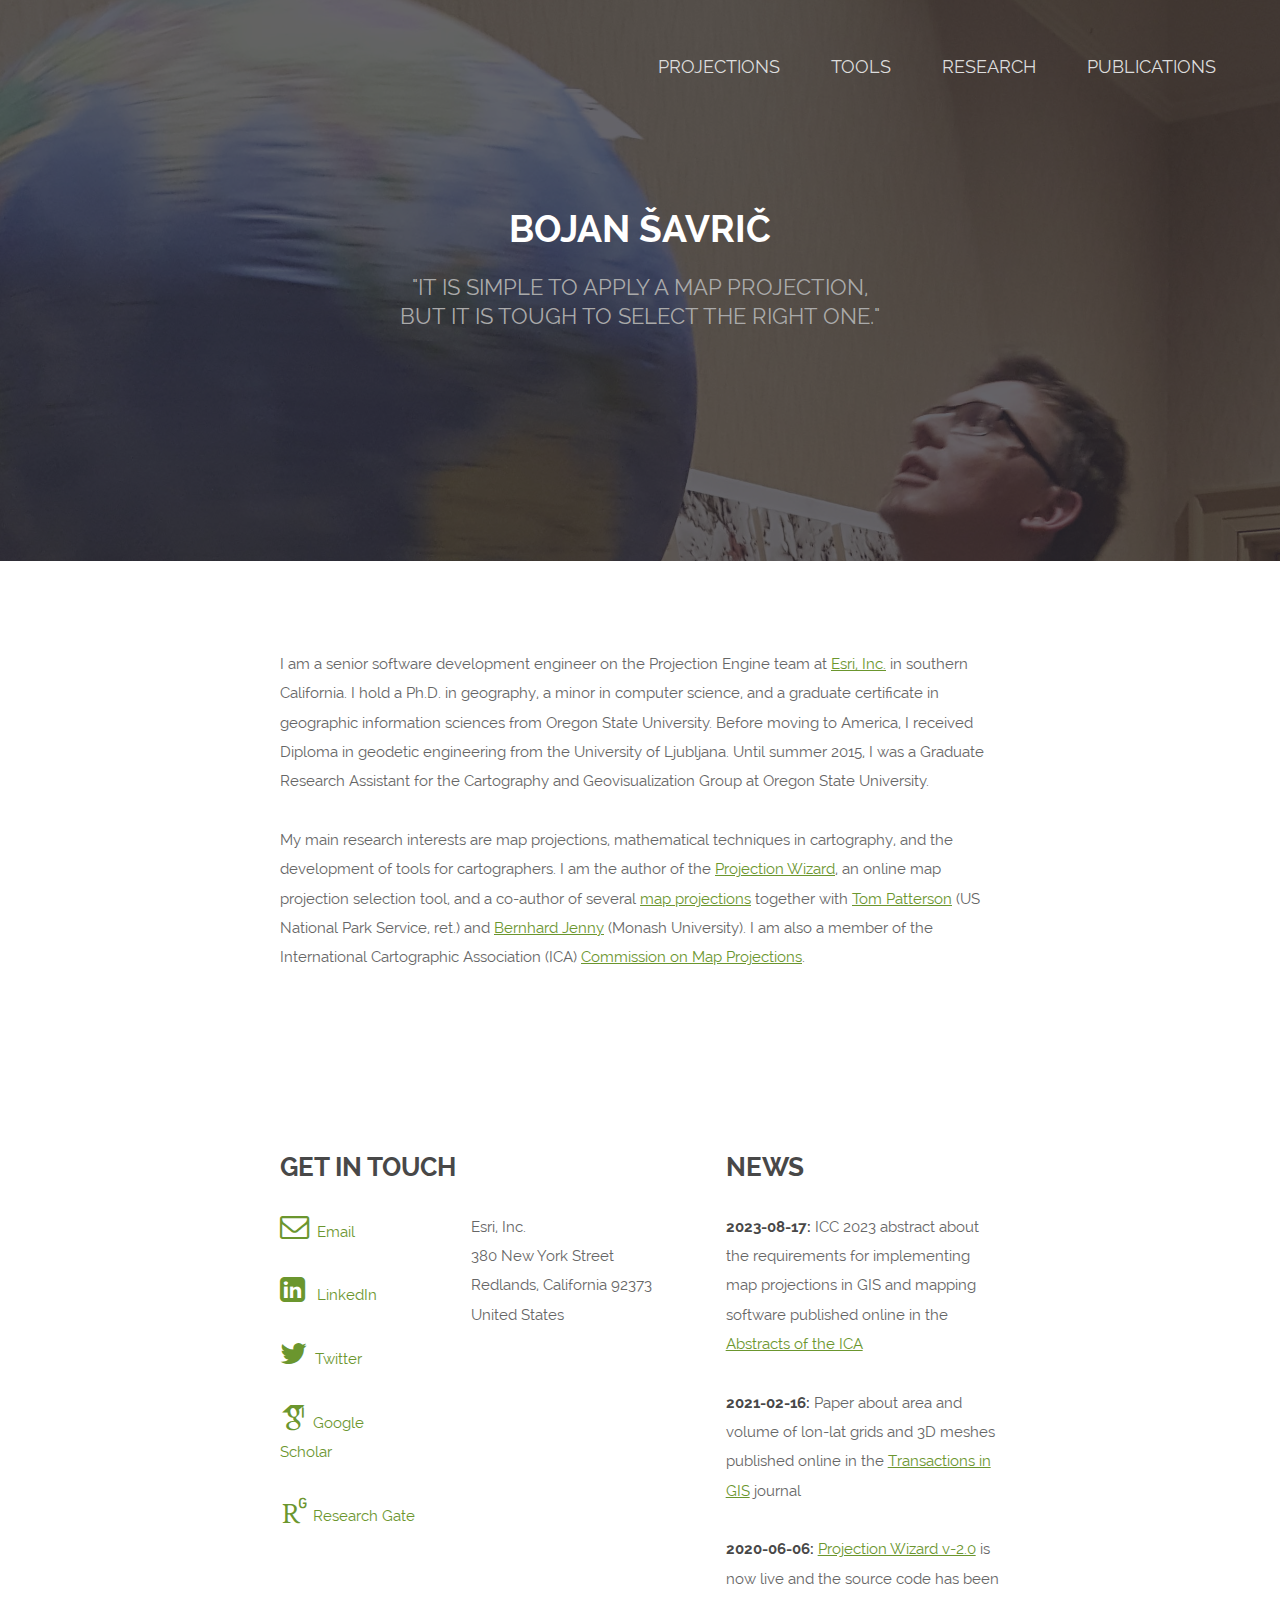
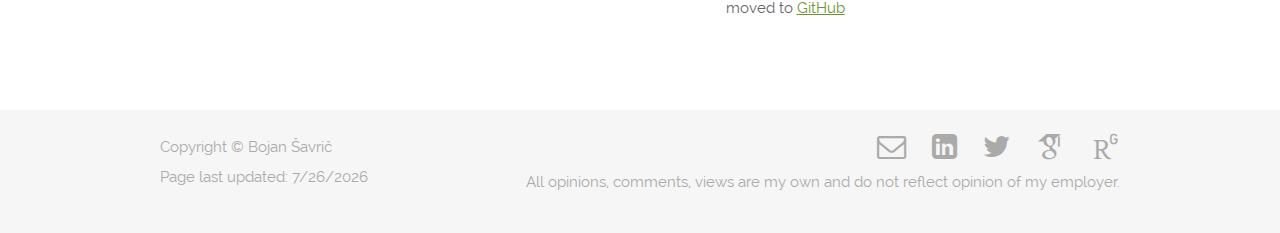
<file: index.html>
<!DOCTYPE HTML>
<!--
	Spatial by TEMPLATED
	templated.co @templatedco
	Released for free under the Creative Commons Attribution 3.0 license (templated.co/license)
-->
<html>
	<head>
		<title>Bojan Šavrič</title>
		<meta http-equiv="content-type" content="text/html; charset=utf-8" />
		<meta name="description" content="Bojan Šavrič is a software development engineer for the Projection Engine team at ESRI in southern California. He hold a Ph.D. in geography from Oregon State University and Diploma in geodetic engineering from the University of Ljubljana. Until summer 2015, he was a Graduate Research Assistant for the Cartography and Geovisualization Group at Oregon State University. Bojan's main research interests are map projections, mathematical techniques in cartography, and the development of tools for cartographers. He is the author of the Projection Wizard, an online map projection selection tool, and a co-author of several map projections together with Tom Patterson (US National Park Service) and Bernhard Jenny (RMIT University)." />
		<meta name="keywords" content="Bojan, Savric, Šavrič, map projection, projection wizard, Natural Earth, Adaptive Composite, Patterson" />
		<!--[if lte IE 8]><script src="js/html5shiv.js"></script><![endif]-->
		<script src="js/jquery.min.js"></script>
		<script src="js/jquery.dropotron.min.js"></script>
		<script src="js/skel.min.js"></script>
		<script src="js/skel-layers.min.js"></script>
		<script src="js/init.js"></script>
		<noscript>
			<link rel="stylesheet" href="css/skel.css" />
			<link rel="stylesheet" href="css/style.css" />
			<link rel="stylesheet" href="css/style-xlarge.css" />
		</noscript>
		<!--ICON-->
		<link href="images/favicon-32x32.png" rel="shortcut icon" type="image/x-icon" />
	</head>
	<body class="landing" onload="updateDate()">

		<!-- Header -->
			<header id="header" class="alt">
				<nav id="nav">
					<ul>
						<li>
							<a href="projections.html">Projections</a>
							<ul>
								<li><a href="projections.html#">Natural Earth</a></li>
								<li><a href="projections.html#NE2p">Natural Earth II</a></li>
								<li><a href="projections.html#Patterson">Patterson</a></li>
								<li><a href="projections.html#EEp">Equal Earth</a></li>
								<li><a href="projections.html#AdaptiveComposite">Adaptive Composite</a></li>
								<li><a href="projections.html#AspectAdaptive">Aspect-Adaptive</a></li>
								<li><a href="projections.html#Hufnagel">Hufnagel</a></li>
							</ul>
						</li>	
						<li>
							<a href="tools.html">Tools</a>
							<ul>
								<li><a href="tools.html#">Projection Wizard</a></li>
								<li><a href="tools.html#Scripts">Other Scripts</a></li>
								<li><a href="tools.html#Libraries">Code libraries</a></li>
							</ul>
						</li>		
						<li>
							<a href="doctoral.html">Research</a>
							<ul>
								<li><a href="doctoral.html">Doctoral</a></li>
								<li><a href="diploma.html">Diploma</a></li>
							</ul>
						</li>
						<li>
							<a href="publications.html">Publications</a>
							<ul>
								<li><a href="publications.html#">Journals</a></li>
								<li><a href="publications.html#BookChs">Book Chs</a></li>
								<li><a href="publications.html#Theses">Theses</a></li>
								<li><a href="publications.html#Conferences">Conferences</a></li>
							</ul>
						</li>
					</ul>
				</nav>
			</header>

		<!-- Banner -->
		<section id="banner">
			<h2>Bojan Šavrič</h2>
			<p>"It is simple to apply a map projection,</br>but it is tough to select the right one."</p>
			<!--<p>"It is good to live on the ellipsoid,</br>because on the sphere would be too easy."</p>-->
			</br>
		</section>

		<!-- One -->
		<section id="one" class="wrapper style1">
			<div class="container 75%">
				<div class="row 200%">
					<p>I am a senior software development engineer on the Projection Engine team at <a href="http://www.esri.com/">Esri, Inc.</a> in southern California. I hold a Ph.D. in geography, a minor in computer science, and a graduate certificate in geographic information sciences from Oregon State University. Before moving to America, I received Diploma in geodetic engineering from the University of Ljubljana. Until summer 2015, I was a Graduate Research Assistant for the Cartography and Geovisualization Group at Oregon State University.</p> 
					<p>My main research interests are map projections, mathematical techniques in cartography, and the development of tools for cartographers. I am the author of the <a href="http://projectionwizard.org/">Projection Wizard</a>, an online map projection selection tool, and a co-author of several <a href="projections.html">map projections</a> together with <a href="http://www.shadedrelief.com/">Tom Patterson</a> (US National Park Service, ret.) and <a href="http://berniejenny.info/">Bernhard Jenny</a> (Monash University). I am also a member of the International Cartographic Association (ICA) <a href="http://ica-proj.kartografija.hr/home.en.html">Commission on Map Projections</a>.</p>
				</div>
			</div>
		</section>

		<!-- Two -->
		<section id="one" class="wrapper style1">
			<div class="container 75%">
				<div class="row 200%">
					<div class="7u 12u$(medium)">
						<h2>Get in touch</h2>
					</div>
					<div class="5u$ 12u$(medium)">
						<h2>News</h2>
					</div>
					<div class="3u 12u$(medium)">
						<ul class="icons">
							<li><a href="mailto:BSavric@esri.com" class="icon fa-envelope-o">&nbsp;&nbsp;Email</a></li></br></br>
							<li><a href="https://www.linkedin.com/in/bojan-savric/" class="icon fa-linkedin-square">&nbsp;&nbsp;&nbsp;LinkedIn</a></li></br></br>
							<li><a href="https://twitter.com/BojanSavric" class="icon fa-twitter">&nbsp;&nbsp;Twitter</a></li></br></br>
							<li><a href="https://scholar.google.si/citations?user=8Ldc7wIAAAAJ" class="icon"><i class="ai ai-google-scholar ai-2x"></i>&nbsp;Google Scholar</a></li></br></br>
							<li><a href="http://www.researchgate.net/profile/Bojan_Savric2" class="icon"><i class="ai ai-researchgate ai-2x"></i>&nbsp;Research Gate</a></li>
						</ul>
					</div>
					<div class="4u 12u$(medium)">
						<p>Esri, Inc.</br>380 New York Street</br>Redlands, California 92373</br>United States</p>
					</div>
					<div class="5u$ 12u$(medium)">
					    <p><b>2023-08-17:</b> ICC 2023 abstract about the requirements for implementing map projections in GIS and mapping software published online in the <a href="https://doi.org/10.5194/ica-abs-6-221-2023">Abstracts of the ICA</a></p>
					    <p><b>2021-02-16:</b> Paper about area and volume of lon-lat grids and 3D meshes published online in the <a href="https://doi.org/10.1111/tgis.12636">Transactions in GIS</a> journal</p>
					    <p><b>2020-06-06:</b> <a href="https://projectionwizard.org/">Projection Wizard v-2.0</a> is now live and the source code has been moved to <a href="https://github.com/ProjectionWizard/projectionwizard.github.io">GitHub</a></p>
					    <!-- News history 
						<p><b>2019-06-12:</b> The <a href="projections.html#EEp">Equal Earth</a> projection featured in <a href="http://www.ams.org/publicoutreach/mathmoments/mm143-equal-earth-podcast">Mathematical Moments</a> by <a href="https://www.ams.org/home/page">AMS</a>
					    <p><b>2019-02-22:</b> The <a href="projections.html#EEp">Equal Earth</a> projection featured in <a href="https://www.esri.com/about/newsroom/arcuser/equal-earth/">ArcUser Winter 2019 issue</a></p>
						<p><b>2019-01-25:</b> The <a href="projections.html#EEp">Equal Earth</a> projection available in <a href="http://pro.arcgis.com/en/pro-app/get-started/whats-new-in-arcgis-pro.htm#ESRI_SECTION1_45F9A3B9CB89486DBD54C4A68611D8C1">ArcGIS Pro 2.3</a> and ArcGIS 10.7 prerelease</p>
						<p><b>2019-01-02:</b> <a href="https://doi.org/10.1080/13658816.2018.1504949">The Equal Earth projection paper published in the International Journal of GIS</a></p>
						<p><b>2018-12-31:</b> Discussion paper about EPSG codes relevant for Slovenia published in <a href="http://geodetski-vestnik.com/62/4/gv62-4_berk.pdf">Geodetski Vestnik</a></p>
					    <p><b>2018-12-08:</b> <a href="https://www.youtube.com/watch?v=m5Te3JZfPDM">NACIS talk about the Equal Earth projection available on YouTube.</a></p>
					    <p><b>2018-12-01:</b> <a href="https://bt.e-ditionsbyfry.com/publication/?i=543378&ver=html5&p=47">The Equal Earth projection featured in December's xyHt issue.</a></p>
					    <p><b>2018-10-18:</b> <a href="http://www.equal-earth.com/">Political wall maps in the Equal Earth projection created by Tom Patterson</a></p>
					    <p><b>2018-10-03:</b> <a href="http://geodetski-vestnik.com/62/3/gv62-3_savric.pdf">The Equal Earth projection discussion paper published in Geodetski Vestnik</a></p>
					    <p><b>2018-09-11:</b> <a href="https://www.tandfonline.com/action/showMostReadArticles?journalCode=tgis20">The Equal Earth projection paper one of the most read articles of IJGIS</a></p>
					    <p><b>2018-08-08:</b> <a href="projections.html#EEp">Announcing a new equal-area projection for world maps: The Equal Earth</a></p>
					    <p><b>2018-08-07:</b> <a href="https://doi.org/10.1080/13658816.2018.1504949">The Equal Earth projection paper published online in the International Journal of GIS</a></p>
					    <p><b>2018-06-18:</b> <a href="http://dx.doi.org/10.1080/15230406.2017.1379036">Transverse Wagner transformation paper published in the CaGIS journal</a></p>
					    <p><b>2017-10-02:</b> <a href="http://dx.doi.org/10.1080/15230406.2017.1379036">Transverse Wagner transformation paper published online in the CaGIS journal</a></p>
						<p><b>2017-09-06:</b> <a href="http://www.cartography.org.uk/awards/past-winners/past-winners2017/">2017 Henry Johns Award</a> for the <a href="http://dx.doi.org/10.1080/00087041.2015.1131938">Projection Wizard paper</a></p> 
					    <p><b>2017-10-02:</b> <a href="http://dx.doi.org/10.1080/15230406.2017.1379036">Transverse Wagner transformation paper published online in the CaGIS journal</a></p>
						<p><b>2017-04-13:</b> <a href="https://link.springer.com/chapter/10.1007/978-3-319-51835-0_9">A map projection selection guide published in Choosing a Map Projection book</a></p>
					    <p><b>2017-04-13:</b> <a href="https://link.springer.com/chapter/10.1007/978-3-319-51835-0_8">A chapter on combining projections published in Choosing a Map Projection book</a></p> -->
					</div>
				</div>
			</div>
		</section>

		<!-- Footer -->
		<footer id="footer">
			<div class="container">
				<div class="row 200%" style="text-align: right;">
					<div class="4u 12u$(medium)" style="text-align: left;">
						Copyright &copy; Bojan &Scaron;avri&ccaron;<p id="update" style="margin: 0 0 0 0;"></p>
					</div>
					<div class="8u$ 12u$(medium)">
						<ul class="icons">
							<li><a href="mailto:BSavric@esri.com" class="icon fa-envelope-o"></a></li>
							<li><a href="https://www.linkedin.com/in/bojan-savric/" class="icon fa-linkedin-square"></a></li>
							<li><a href="https://twitter.com/BojanSavric" class="icon fa-twitter"></a></li>
							<li><a href="https://scholar.google.si/citations?user=8Ldc7wIAAAAJ" class="icon"><i class="ai ai-google-scholar ai-2x"></i></a></li>
							<li><a href="http://www.researchgate.net/profile/Bojan_Savric2" class="icon"><i class="ai ai-researchgate ai-2x"></i></a></li>
						</ul>
						All opinions, comments, views are my own and do not reflect opinion of my employer.
					</div>
				</div>					
			</div>
		</footer>

	</body>
</html>
</file>
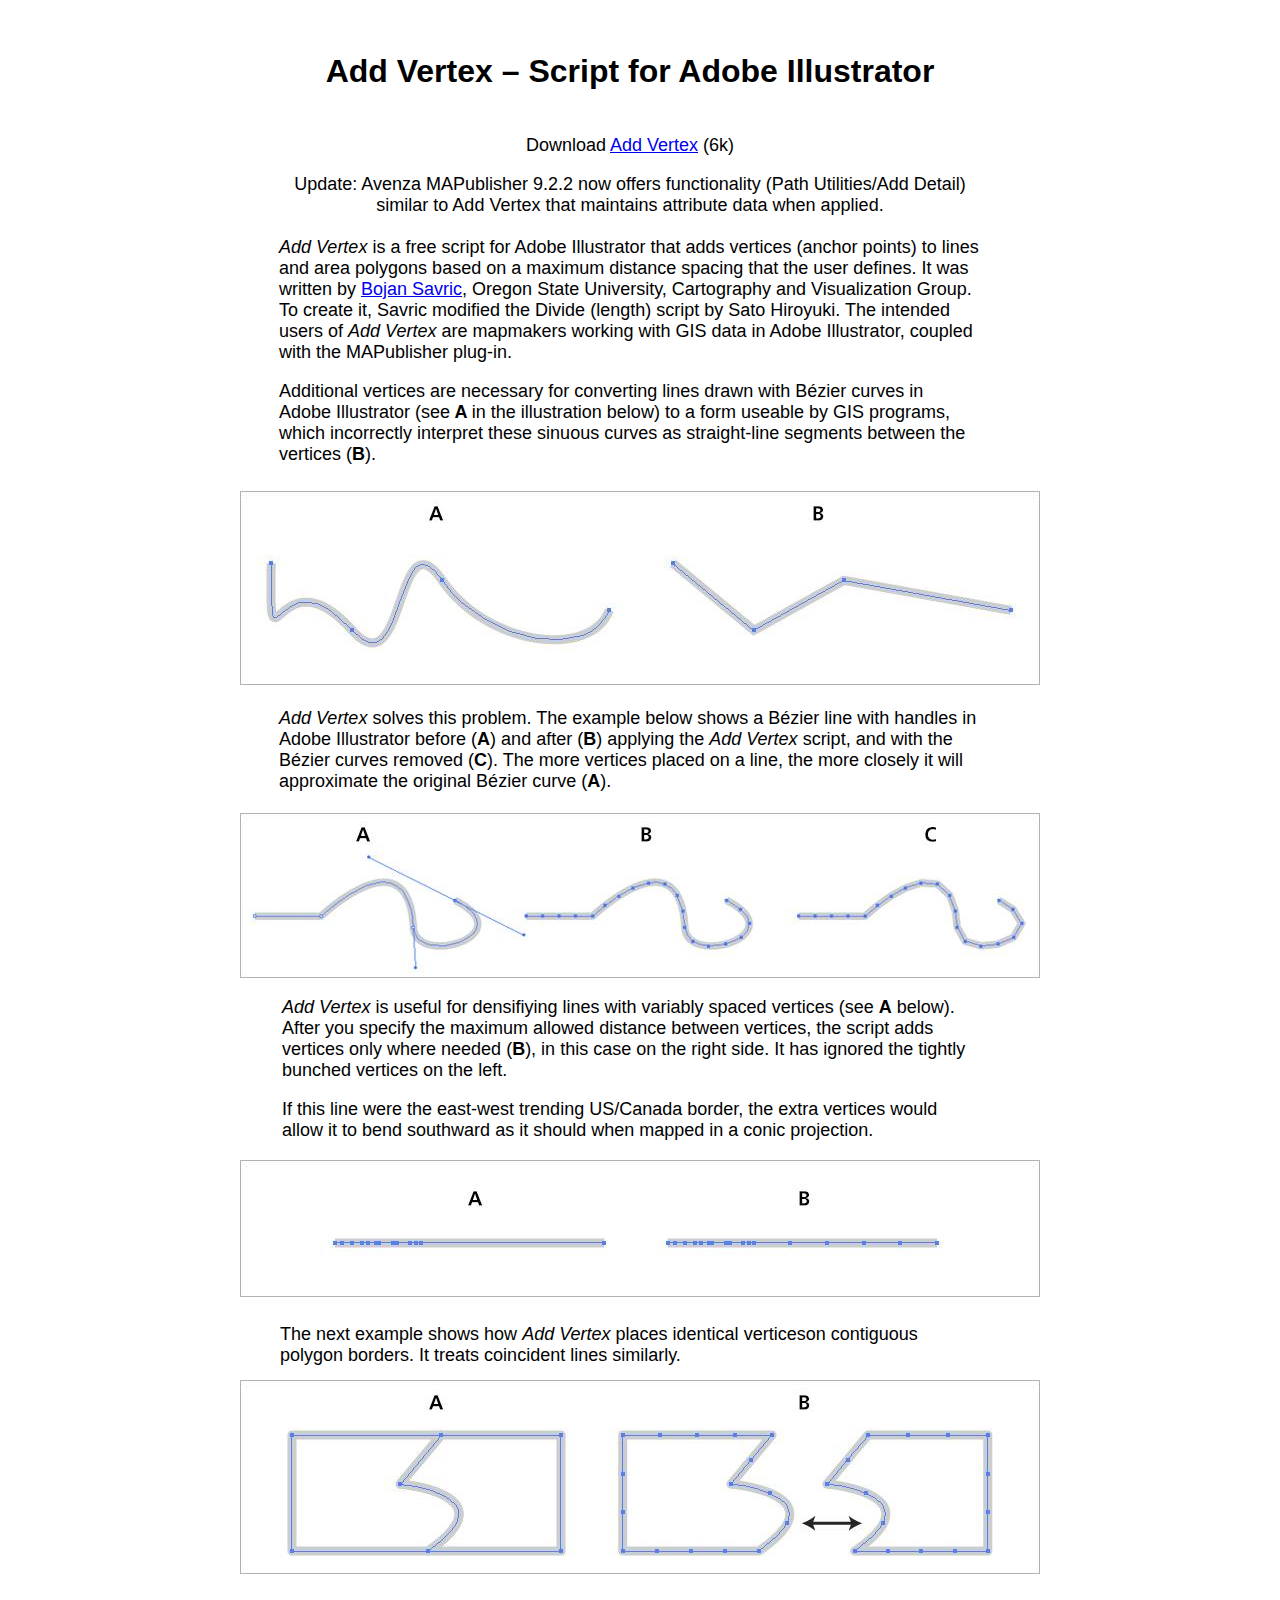
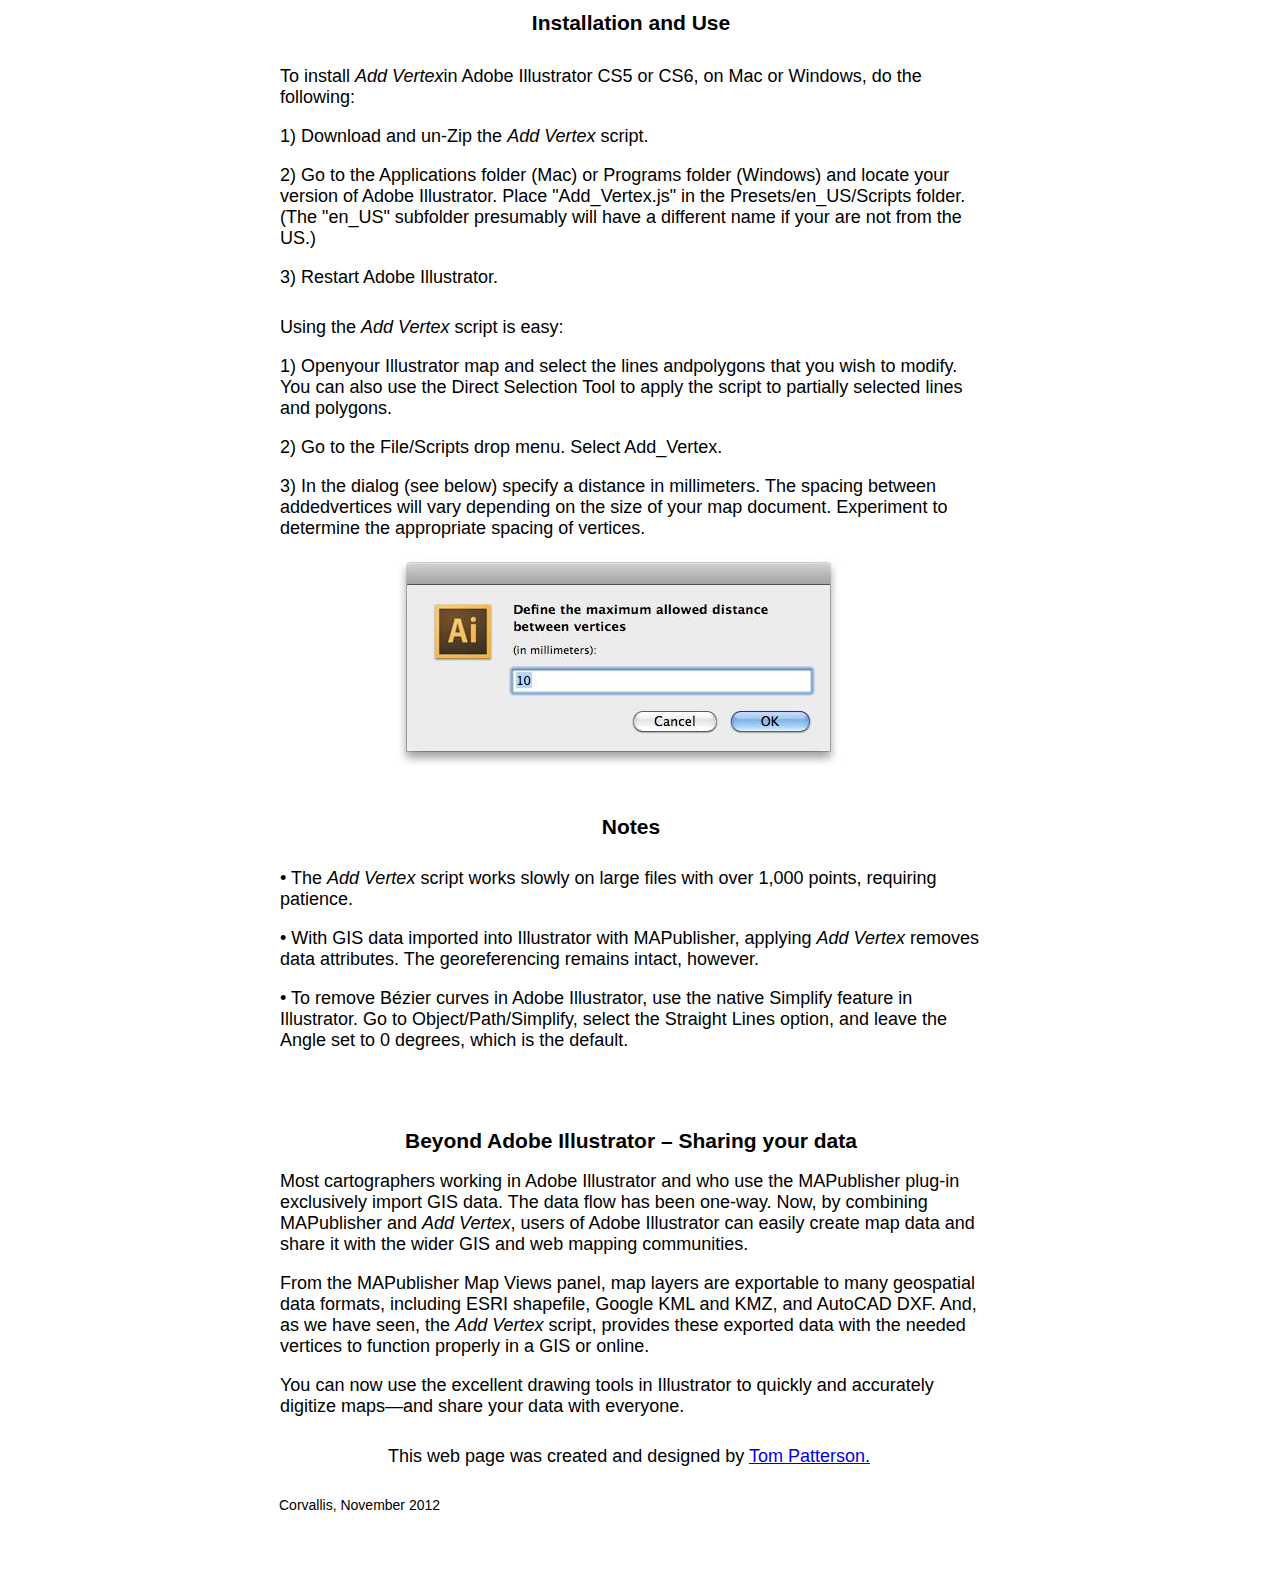
<file: AddVertexScript.html>
<!DOCTYPE HTML PUBLIC "-//W3C//DTD HTML 4.01 Transitional//EN" "http://www.w3.org/TR/html4/loose.dtd">
<html>
	<head>
		<meta http-equiv=Content-Type content="text/html; charset=ISO-8859-1">
		<title>Add Vertex</title>
		<meta name="viewport" content="width = 880, minimum-scale = 0.25, maximum-scale = 1.60">
		<meta name="GENERATOR" content="Freeway 5 Express 5.6.6">
		<style type="text/css">
			<!--
			body { margin:0px; background-color:#fff; height:100% }
			html { height:100% }
			form { margin:0px }
			img { margin:0px; border-style:none }
			button { margin:0px; border-style:none; padding:0px; background-color:transparent; vertical-align:top }
			p:first-child { margin-top:0px }
			table { empty-cells:hide }
			.f-sp { font-size:1px; visibility:hidden }
			.f-lp { margin-bottom:0px }
			.f-fp { margin-top:0px }
			.f-x1 {  }
			.f-x2 {  }
			.f-x3 {  }
			em { font-style:italic }
			h1 { font-size:18px }
			h1:first-child { margin-top:0px }
			strong { font-weight:bold }
			.style15 { color:#000; font-family:sans-serif; font-size:18px; margin-left:0px; margin-right:0px; text-align:center }
			.style1 { color:#000 }
			.style8 { color:#386eff; text-decoration:underline }
			.style3 { font-size:21px }
			.style4 { color:#000; font-family:sans-serif; font-size:18px; margin-left:0px; margin-right:0px; text-align:left }
			.style10 { color:#000; font-family:sans-serif; font-size:18px }
			.style19 { color:#000; font-family:sans-serif; font-size:18px; margin-left:0px; margin-right:0px; text-align:left }
			.style20 { color:#000; font-family:sans-serif; font-size:18px }
			.style5 { color:#000; font-family:sans-serif; font-size:18px; margin-left:0px; margin-right:0px; text-align:left }
			.style31 { font-family:sans-serif }
			.style7 { color:#000; font-family:sans-serif; font-size:18px }
			.style100 { color:#000; font-family:sans-serif; font-size:14px }
			.style13 { font-size:200%; text-align:center }
			.style18 { color:#000; font-family:sans-serif; text-decoration:underline; font-size:18px; margin-left:0px; margin-right:0px; text-align:left }
			.style11 { font-family:sans-serif; font-size:18px; text-align:center }
			.style2 { font-family:sans-serif; font-size:18px }
			-->
		</style>
		<!--[if lt IE 7]>
		<link rel=stylesheet type="text/css" href="Tools/ie6.css">
		<![endif]-->
		<script src="Tools/FW_Object.js" type="text/javascript"></script>
	</head>
	<body>
		<div id="PageDiv" style="position:relative; min-height:100%; margin:auto; width:880px">
			<table border=0 cellspacing=0 cellpadding=0 width=881>
				<colgroup>
					<col width=40>
					<col width=39>
					<col width=1>
					<col width=1>
					<col width=1>
					<col width=112>
					<col width=449>
					<col width=136>
					<col width=1>
					<col width=1>
					<col width=1>
					<col width=58>
					<col width=40>
					<col width=1>
				</colgroup>
				<tr valign=top>
					<td height=29 colspan=13></td>
					<td height=29></td>
				</tr>
				<tr valign=top>
					<td height=24 colspan=13 bgcolor="#ffffff"><img src="Tools/_clear.gif" border=0 width=1 height=1 alt="" style="float:left"></td>
					<td height=24></td>
				</tr>
				<tr valign=top>
					<td height=53 colspan=3 bgcolor="#ffffff"><img src="Tools/_clear.gif" border=0 width=1 height=1 alt="" style="float:left"></td>
					<td height=53 colspan=6 bgcolor="#ffffff">
					<p class="style13 f-lp">
						<strong><span class="style31">Add Vertex &#8211; Script for Adobe Illustrator</span></strong>
					</p></td>
					<td height=53 colspan=4 bgcolor="#ffffff"><img src="Tools/_clear.gif" border=0 width=1 height=1 alt="" style="float:left"></td>
					<td height=53></td>
				</tr>
				<tr valign=top>
					<td height=29 colspan=13 bgcolor="#ffffff"><img src="Tools/_clear.gif" border=0 width=1 height=1 alt="" style="float:left"></td>
					<td height=29></td>
				</tr>
				<tr valign=top>
					<td height=20 colspan=3 bgcolor="#ffffff"><img src="Tools/_clear.gif" border=0 width=1 height=1 alt="" style="float:left"></td>
					<td height=20 colspan=6 bgcolor="#ffffff">
					<p class="style11 f-lp">
						Download <a href="Tools/Add_Vertex.zip">Add Vertex</a><span class="style2"> (</span>6k)
					</p>
					<p class="style11 f-lp">
						Update: Avenza MAPublisher 9.2.2 now offers functionality (Path Utilities/Add Detail) similar to Add Vertex that maintains attribute data when applied.
					</p>
					</td>
					
					<td height=20 colspan=4 bgcolor="#ffffff"><img src="Tools/_clear.gif" border=0 width=1 height=1 alt="" style="float:left"></td>
					<td height=20></td>
				</tr>
				<tr valign=top>
					<td height=21 colspan=13 bgcolor="#ffffff"><img src="Tools/_clear.gif" border=0 width=1 height=1 alt="" style="float:left"></td>
					<td height=21></td>
				</tr>
				<tr valign=top>
					<td height=193 colspan=2 bgcolor="#ffffff"><img src="Tools/_clear.gif" border=0 width=1 height=1 alt="" style="float:left"></td>
					<td height=193 colspan=6 bgcolor="#ffffff">
					<p class="style19">
						<em>Add Vertex</em> is a free script for Adobe Illustrator that adds vertices (anchor points) to lines and area polygons based on a maximum distance spacing that the user defines. It was written by <a href="mailto:&#115;&#97;&#118;&#114;&#105;&#99;&#98;&#64;&#103;&#101;&#111;&#46;&#111;&#114;&#101;&#103;&#111;&#110;&#115;&#116;&#97;&#116;&#101;&#46;&#101;&#100;&#117;">Bojan Savric</a><span class="style20">, Oregon State University, </span>Cartography and Visualization Group. To create it, Savric modified the Divide (length) script by Sato Hiroyuki. The intended users of <i>Add Vertex</i> are mapmakers working with GIS data in Adobe Illustrator, coupled with the MAPublisher plug-in.
					</p>
					<p class="style5 f-lp">
						Additional vertices are necessary for converting lines <span class="style7">drawn with</span> B&#233;zier curves in Adobe Illustrator <span class="style20">(see</span><strong><span class="style7"> </span>A </strong>in the illustration below) to a form useable by GIS programs, which incorrectly interpret these sinuous curves as straight-line segments between the vertices (<span class="style7"><strong>B</strong></span>).
					</p></td>
					<td height=193 colspan=5 bgcolor="#ffffff">&nbsp;</td>
					<td height=193></td>
				</tr>
				<tr valign=top>
					<td height=26 colspan=13 bgcolor="#ffffff"><img src="Tools/_clear.gif" border=0 width=1 height=1 alt="" style="float:left"></td>
					<td height=26></td>
				</tr>
				<tr valign=top>
					<td height=194 bgcolor="#ffffff"><img src="Tools/_clear.gif" border=0 width=1 height=1 alt="" style="float:left"></td>
					<td height=194 colspan=11><img src="Tools/illustration4.jpeg" border=0 width=800 height=194 alt="illustration4" style="float:left"></td>
					<td height=194 bgcolor="#ffffff"><img src="Tools/_clear.gif" border=0 width=1 height=1 alt="" style="float:left"></td>
					<td height=194></td>
				</tr>
				<tr valign=top>
					<td height=23 colspan=13 bgcolor="#ffffff"><img src="Tools/_clear.gif" border=0 width=1 height=1 alt="" style="float:left"></td>
					<td height=23></td>
				</tr>
				<tr valign=top>
					<td height=72 colspan=2 bgcolor="#ffffff"><img src="Tools/_clear.gif" border=0 width=1 height=1 alt="" style="float:left"></td>
					<td height=72 colspan=6 bgcolor="#ffffff">
					<p class="style19 f-lp">
						<span class="style31"><em>Add Vertex</em> solves this problem. The example below shows a B&#233;zier line with handles in Adobe Illustrator before (</span><strong><span class="style31">A</span></strong><span class="style31">) and after (</span><strong><span class="style31">B</span></strong><span class="style31">) applying the <em>Add Vertex</em> script, and with the B&#233;zier curves removed (</span><strong><span class="style31">C</span></strong><span class="style31">). The more vertices placed on a line, the more closely it will approximate the original B&#233;zier curve (</span><strong><span class="style31">A</span></strong><span class="style31">).</span>
					</p></td>
					<td height=72 colspan=5 bgcolor="#ffffff"><img src="Tools/_clear.gif" border=0 width=1 height=1 alt="" style="float:left"></td>
					<td height=72></td>
				</tr>
				<tr valign=top>
					<td height=21 colspan=13 bgcolor="#ffffff"><img src="Tools/_clear.gif" border=0 width=1 height=1 alt="" style="float:left"></td>
					<td height=21></td>
				</tr>
				<tr valign=top>
					<td height=165 bgcolor="#ffffff"><img src="Tools/_clear.gif" border=0 width=1 height=1 alt="" style="float:left"></td>
					<td height=165 colspan=11><img src="Tools/illustration1.jpeg" border=0 width=800 height=165 alt="illustration1" style="float:left"></td>
					<td height=165 bgcolor="#ffffff"><img src="Tools/_clear.gif" border=0 width=1 height=1 alt="" style="float:left"></td>
					<td height=165></td>
				</tr>
				<tr valign=top>
					<td height=19 colspan=13 bgcolor="#ffffff"><img src="Tools/_clear.gif" border=0 width=1 height=1 alt="" style="float:left"></td>
					<td height=19></td>
				</tr>
				<tr valign=top>
					<td height=115 colspan=5 bgcolor="#ffffff"><img src="Tools/_clear.gif" border=0 width=1 height=1 alt="" style="float:left"></td>
					<td height=115 colspan=6 bgcolor="#ffffff">
					<p class="style4">
						<span class="style10"><em>A</em></span><em>dd </em><span class="style10"><em>V</em></span><em>ertex</em><span class="style10"><span class="style7"> </span>is useful for densifiying lines with variably spaced vertices (see <strong>A</strong> below). After you specify the maximum allowed distance between </span><span class="style31">vertices</span><span class="style10">, the script adds </span><span class="style31">vertices</span><span class="style10"> only where needed (<strong>B</strong>), in this case on the right side. It has ignored the tightly bunched vertices on the left.</span>
					</p>
					<p class="style5 f-lp">
						<span class="style10">If this line were the east-west trending US/Canada border, the extra </span><span class="style31">vertices</span><span class="style10"> would allow it to bend southward as it should when mapped in a conic projection.</span>
					</p></td>
					<td height=115 colspan=2 bgcolor="#ffffff"><img src="Tools/_clear.gif" border=0 width=1 height=1 alt="" style="float:left"></td>
					<td height=115></td>
				</tr>
				<tr valign=top>
					<td height=19 colspan=13 bgcolor="#ffffff"><img src="Tools/_clear.gif" border=0 width=1 height=1 alt="" style="float:left"></td>
					<td height=19></td>
				</tr>
				<tr valign=top>
					<td height=137 bgcolor="#ffffff"><img src="Tools/_clear.gif" border=0 width=1 height=1 alt="" style="float:left"></td>
					<td height=137 colspan=11><img src="Tools/illustration2.jpeg" border=0 width=800 height=137 alt="illustration2" style="float:left"></td>
					<td height=137 bgcolor="#ffffff"><img src="Tools/_clear.gif" border=0 width=1 height=1 alt="" style="float:left"></td>
					<td height=137></td>
				</tr>
				<tr valign=top>
					<td height=27 colspan=13 bgcolor="#ffffff"><img src="Tools/_clear.gif" border=0 width=1 height=1 alt="" style="float:left"></td>
					<td height=27></td>
				</tr>
				<tr valign=top>
					<td height=36 colspan=3 bgcolor="#ffffff"><img src="Tools/_clear.gif" border=0 width=1 height=1 alt="" style="float:left"></td>
					<td height=36 colspan=6 bgcolor="#ffffff">
					<p class="style5 f-lp">
						<span class="style7">The next example shows how <em>A</em></span><em>dd Vertex</em><span class="style7"> </span><span class="style10">places</span> identical <span class="style31">vertices</span><span class="style10">on</span> contiguous <span class="style7">polygon borders. It treats coincident lines similarly.</span>
					</p></td>
					<td height=36 colspan=4 bgcolor="#ffffff"><img src="Tools/_clear.gif" border=0 width=1 height=1 alt="" style="float:left"></td>
					<td height=36></td>
				</tr>
				<tr valign=top>
					<td height=14 colspan=13 bgcolor="#ffffff"><img src="Tools/_clear.gif" border=0 width=1 height=1 alt="" style="float:left"></td>
					<td height=14></td>
				</tr>
				<tr valign=top>
					<td height=194 bgcolor="#ffffff"><img src="Tools/_clear.gif" border=0 width=1 height=1 alt="" style="float:left"></td>
					<td height=194 colspan=11><img src="Tools/illustration3.jpeg" border=0 width=800 height=194 alt="illustration3" style="float:left"></td>
					<td height=194 bgcolor="#ffffff"><img src="Tools/_clear.gif" border=0 width=1 height=1 alt="" style="float:left"></td>
					<td height=194></td>
				</tr>
				<tr valign=top>
					<td height=37 colspan=13 bgcolor="#ffffff"><img src="Tools/_clear.gif" border=0 width=1 height=1 alt="" style="float:left"></td>
					<td height=37></td>
				</tr>
				<tr valign=top>
					<td height=41 colspan=4 bgcolor="#ffffff"><img src="Tools/_clear.gif" border=0 width=1 height=1 alt="" style="float:left"></td>
					<td height=41 colspan=6 bgcolor="#ffffff">
					<p class="style15 f-lp">
						<strong><span class="style3">Installation and Use</span></strong>
					</p></td>
					<td height=41 colspan=3 bgcolor="#ffffff"><img src="Tools/_clear.gif" border=0 width=1 height=1 alt="" style="float:left"></td>
					<td height=41></td>
				</tr>
				<tr valign=top>
					<td height=14 colspan=13 bgcolor="#ffffff"><img src="Tools/_clear.gif" border=0 width=1 height=1 alt="" style="float:left"></td>
					<td height=14></td>
				</tr>
				<tr valign=top>
					<td height=150 colspan=3 bgcolor="#ffffff"><img src="Tools/_clear.gif" border=0 width=1 height=1 alt="" style="float:left"></td>
					<td height=150 colspan=6 bgcolor="#ffffff">
					<p class="style4">
						To install<span class="style10"> </span><em>Add Vertex</em><span class="style10">in</span> Adobe Illustrator CS5 or CS6,<span class="style10"> on Mac or Windows, </span>do the following:
					</p>
					<p class="style4">
						1) Download and un-Zip the <em>Add Vertex</em> script.
					</p>
					<p class="style4">
						2) Go to <span class="style10">the</span> Applications folder (Mac)<span class="style10"> or</span> Programs folder (Windows)<span class="style10"> </span>and <span class="style10">locate</span> your version of <span class="style10">Adobe</span> Illustrator. <span class="style10">P</span>lace<span class="style10"> </span>&quot;Add_Vertex.js&quot; in<span class="style10"> the </span>Presets/en_US/Scripts folder. (<span class="style10">T</span>he &quot;en_US&quot; subfolder<span class="style10"> </span>presumably will have a different name if your are not <span class="style10">from</span> the US.)
					</p>
					<p class="style4 f-lp">
						3) Restart Adobe Illustrator.
					</p></td>
					<td height=150 colspan=4 bgcolor="#ffffff">&nbsp;</td>
					<td height=150></td>
				</tr>
				<tr valign=top>
					<td height=29 colspan=13 bgcolor="#ffffff"><img src="Tools/_clear.gif" border=0 width=1 height=1 alt="" style="float:left"></td>
					<td height=29></td>
				</tr>
				<tr valign=top>
					<td height=184 colspan=3 bgcolor="#ffffff"><img src="Tools/_clear.gif" border=0 width=1 height=1 alt="" style="float:left"></td>
					<td height=184 colspan=6 bgcolor="#ffffff">
					<p class="style4">
						<span class="style10">U</span>sing the <em>Add Vertex</em><span class="style10"> script is easy</span>:
					</p>
					<p class="style4">
						1) <span class="style10">Open</span><span class="style10">your </span>Illustrator <span class="style10">map and </span>select the lines <span class="style10">and</span><span class="style10">polygons</span> that you <span class="style10">wish</span> to modify. You can also use the Direct Selection Tool to apply the script to partially select<span class="style10">ed lines and polygons</span>.
					</p>
					<p class="style4">
						2) <span class="style10">Go to</span> the File/Scripts drop menu<span class="style10">. S</span>elect Add_Vertex.
					</p>
					<p class="style5 f-lp">
						3) In the dialog (see below) specify a distance in millimeters. The <span class="style10">spacing between added</span><span class="style31">vertices</span> will vary depending on the size of <span class="style7">your</span> map document. <span class="style10">Experiment to determine the appropriate spacing of vertices.</span>
					</p></td>
					<td height=184 colspan=4 bgcolor="#ffffff">&nbsp;</td>
					<td height=184></td>
				</tr>
				<tr valign=top>
					<td height=16 colspan=13 bgcolor="#ffffff"><img src="Tools/_clear.gif" border=0 width=1 height=1 alt="" style="float:left"></td>
					<td height=16></td>
				</tr>
				<tr valign=top>
					<td height=214 colspan=6 bgcolor="#ffffff">&nbsp;</td>
					<td height=214><img src="Tools/dialog.jpeg" border=0 width=449 height=214 alt="dialog" style="float:left"></td>
					<td height=214 colspan=6 bgcolor="#ffffff">&nbsp;</td>
					<td height=214></td>
				</tr>
				<tr valign=top>
					<td height=46 colspan=13 bgcolor="#ffffff"><img src="Tools/_clear.gif" border=0 width=1 height=1 alt="" style="float:left"></td>
					<td height=46></td>
				</tr>
				<tr valign=top>
					<td height=41 colspan=4 bgcolor="#ffffff"><img src="Tools/_clear.gif" border=0 width=1 height=1 alt="" style="float:left"></td>
					<td height=41 colspan=6 bgcolor="#ffffff">
					<p class="style15 f-lp">
						<strong><span class="style3"><strong><span class="style3">Notes</span></strong></span></strong>
					</p></td>
					<td height=41 colspan=3 bgcolor="#ffffff"><img src="Tools/_clear.gif" border=0 width=1 height=1 alt="" style="float:left"></td>
					<td height=41></td>
				</tr>
				<tr valign=top>
					<td height=12 colspan=13 bgcolor="#ffffff"><img src="Tools/_clear.gif" border=0 width=1 height=1 alt="" style="float:left"></td>
					<td height=12></td>
				</tr>
				<tr valign=top>
					<td height=210 colspan=3 bgcolor="#ffffff"><img src="Tools/_clear.gif" border=0 width=1 height=1 alt="" style="float:left"></td>
					<td height=210 colspan=6 bgcolor="#ffffff">
					<p class="style4">
						<span class="style10">&#8226; The <em>Add Vertex</em> script works slowly on large files with over 1,000 points, requiring patience</span>.
					</p>
					<p class="style4">
						<span class="style10">&#8226; </span>With GIS data imported into Illustrator with MAPublisher, applying <em>Add Vertex</em> removes <span class="style10">data</span> attributes<span class="style10">. T</span>he georeferencing remains intact, however.
					</p>
					<p class="style19">
						&#8226; To remove B&#233;zier curves in Adobe Illustrator, use the native Simplify feature in Illustrator. Go to Object/Path/Simplify<span class="style10">, select the Straight Lines option, and leave the Angle set to 0 degrees, which is the default.</span>
					</p></td>
					<td height=210 colspan=4 bgcolor="#ffffff">&nbsp;</td>
					<td height=210></td>
				</tr>
				<tr valign=top>
					<td height=51 colspan=13 bgcolor="#ffffff"><img src="Tools/_clear.gif" border=0 width=1 height=1 alt="" style="float:left"></td>
					<td height=51></td>
				</tr>
				<tr valign=top>
					<td height=41 colspan=4 bgcolor="#ffffff"><img src="Tools/_clear.gif" border=0 width=1 height=1 alt="" style="float:left"></td>
					<td height=41 colspan=6 bgcolor="#ffffff">
					<p class="style15 f-lp">
						<strong><span class="style3"><strong><span class="style3">Beyond Adobe Illustrator &#8211; Sharing your data</span></strong></span></strong>
					</p></td>
					<td height=41 colspan=3 bgcolor="#ffffff"><img src="Tools/_clear.gif" border=0 width=1 height=1 alt="" style="float:left"></td>
					<td height=41></td>
				</tr>
				<tr valign=top>
					<td height=1 colspan=13 bgcolor="#ffffff"><img src="Tools/_clear.gif" border=0 width=1 height=1 alt="" style="float:left"></td>
					<td height=1></td>
				</tr>
				<tr valign=top>
					<td height=236 colspan=3 bgcolor="#ffffff"><img src="Tools/_clear.gif" border=0 width=1 height=1 alt="" style="float:left"></td>
					<td height=236 colspan=6 bgcolor="#ffffff">
					<p class="style4">
						<span class="style10">Most cartographers working in Adobe Illustrator and who use the MAPublisher plug-in exclusively import GIS data. The data flow has been one-way. Now, by combining MAPublisher and <em>Add Vertex</em>, users of Adobe Illustrator can easily create map data and share it with the wider GIS and web mapping communities.</span>
					</p>
					<p class="style4">
						From the MAPublisher Map Views panel, map layers are exportable to many geospatial data formats, including ESRI shapefile, Google KML and KMZ, and AutoCAD DXF. And, as we have seen, the <em>Add Vertex</em> script, provides these exported data with the needed vertices to function properly in a GIS or online.
					</p>
					<p class="style4 f-lp">
						<span class="style10">You can now use the excellent drawing tools in Illustrator to quickly and accurately digitize maps&#8212;and share your data with everyone.</span>
					</p></td>
					<td height=236 colspan=4 bgcolor="#ffffff">&nbsp;</td>
					<td height=236></td>
				</tr>
				<tr valign=top>
					<td height=29 colspan=13 bgcolor="#ffffff"><img src="Tools/_clear.gif" border=0 width=1 height=1 alt="" style="float:left"></td>
					<td height=29></td>
				</tr>
				<tr valign=top>
					<td height=55 colspan=2 bgcolor="#ffffff"><img src="Tools/_clear.gif" border=0 width=1 height=1 alt="" style="float:left"></td>
					<td height=55 colspan=6 bgcolor="#ffffff">
					<p class="style15 f-lp">
						<span class="style10">This web page was created and designed by </span><span class="style8"><a target="_top" href="http://www.shadedrelief.com">Tom Patterson.</a></span>
					</p>
					<p class="style100">
						<br>
						Corvallis, November 2012
					</p></td>
					<td height=55 colspan=5 bgcolor="#ffffff"><img src="Tools/_clear.gif" border=0 width=1 height=1 alt="" style="float:left"></td>
					<td height=55></td>
				</tr>
				<tr valign=top>
					<td height=13 colspan=13 bgcolor="#ffffff"><img src="Tools/_clear.gif" border=0 width=1 height=1 alt="" style="float:left"></td>
					<td height=13></td>
				</tr>
				<tr valign=top>
					<td height=42 colspan=4></td>
					<td height=42 colspan=6 bgcolor="#fff"><img src="Tools/_clear.gif" border=0 width=1 height=1 alt="" style="float:left"></td>
					<td height=42 colspan=3></td>
					<td height=42></td>
				</tr>
				<tr class="f-sp">
					<td><img src="Tools/_clear.gif" border=0 width=40 height=1 alt="" style="float:left"></td>
					<td><img src="Tools/_clear.gif" border=0 width=39 height=1 alt="" style="float:left"></td>
					<td><img src="Tools/_clear.gif" border=0 width=1 height=1 alt="" style="float:left"></td>
					<td><img src="Tools/_clear.gif" border=0 width=1 height=1 alt="" style="float:left"></td>
					<td><img src="Tools/_clear.gif" border=0 width=1 height=1 alt="" style="float:left"></td>
					<td><img src="Tools/_clear.gif" border=0 width=112 height=1 alt="" style="float:left"></td>
					<td><img src="Tools/_clear.gif" border=0 width=449 height=1 alt="" style="float:left"></td>
					<td><img src="Tools/_clear.gif" border=0 width=136 height=1 alt="" style="float:left"></td>
					<td><img src="Tools/_clear.gif" border=0 width=1 height=1 alt="" style="float:left"></td>
					<td><img src="Tools/_clear.gif" border=0 width=1 height=1 alt="" style="float:left"></td>
					<td><img src="Tools/_clear.gif" border=0 width=1 height=1 alt="" style="float:left"></td>
					<td><img src="Tools/_clear.gif" border=0 width=58 height=1 alt="" style="float:left"></td>
					<td><img src="Tools/_clear.gif" border=0 width=40 height=1 alt="" style="float:left"></td>
					<td height=1><img src="Tools/_clear.gif" border=0 width=1 height=1 alt="" style="float:left"></td>
				</tr>
			</table>
		</div>
	</body>
</html>
</file>
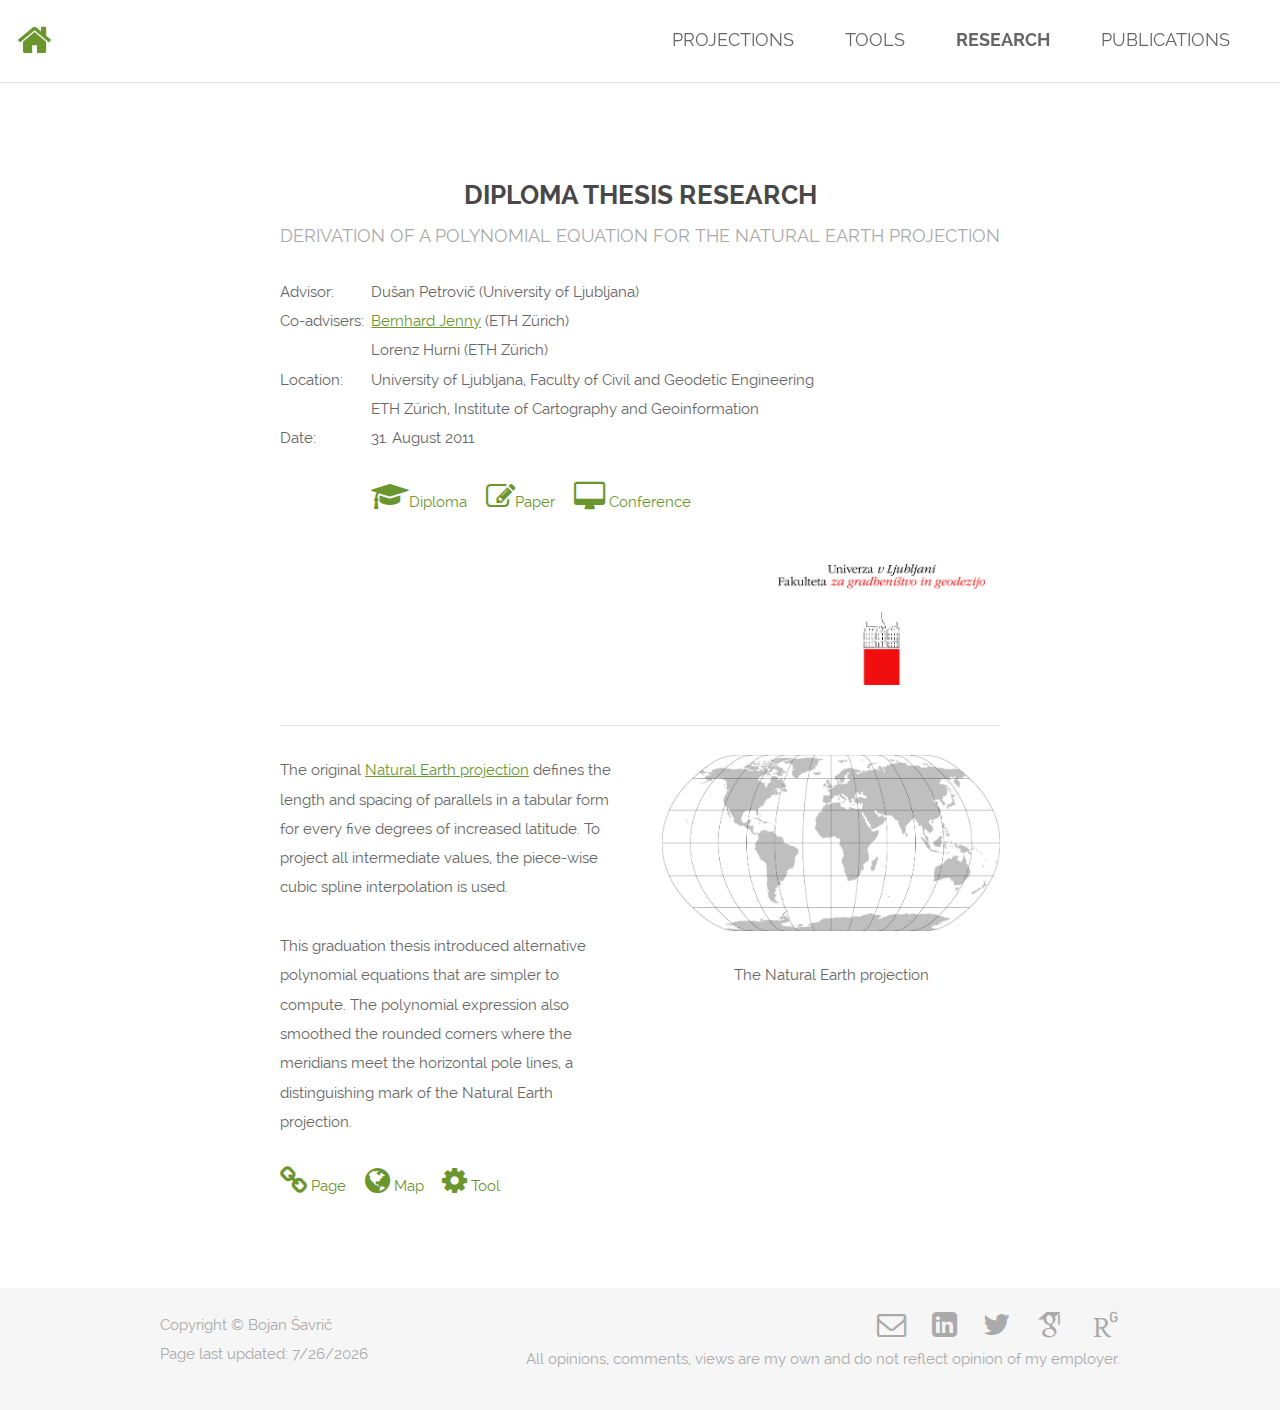
<file: diploma.html>
<!DOCTYPE HTML>
<!--
	Spatial by TEMPLATED
	templated.co @templatedco
	Released for free under the Creative Commons Attribution 3.0 license (templated.co/license)
-->
<html>
	<head>
		<title>Bojan Šavrič</title>
		<meta http-equiv="content-type" content="text/html; charset=utf-8" />
		<meta name="description" content="" />
		<meta name="keywords" content="" />
		<!--[if lte IE 8]><script src="js/html5shiv.js"></script><![endif]-->
		<script src="js/jquery.min.js"></script>
		<script src="js/jquery.dropotron.min.js"></script>
		<script src="js/skel.min.js"></script>
		<script src="js/skel-layers.min.js"></script>
		<script src="js/init.js"></script>
		<noscript>
			<link rel="stylesheet" href="css/skel.css" />
			<link rel="stylesheet" href="css/style.css" />
			<link rel="stylesheet" href="css/style-xlarge.css" />
		</noscript>
		<!--ICON-->
		<link href="images/favicon-32x32.png" rel="shortcut icon" type="image/x-icon" />
	</head>
	<body onload="updateDate()">

		<!-- Header -->
			<header id="header">
				<ul class="icons" style="margin-left: 1em;"><li><a href="index.html" class="icon fa-home" title="Home"></a></li></ul>
				
				<nav id="nav">
					<ul>
						<li>
							<a href="projections.html">Projections</a>
							<ul>
								<li><a href="projections.html#">Natural Earth</a></li>
								<li><a href="projections.html#NE2p">Natural Earth II</a></li>
								<li><a href="projections.html#Patterson">Patterson</a></li>
								<li><a href="projections.html#EEp">Equal Earth</a></li>
								<li><a href="projections.html#AdaptiveComposite">Adaptive Composite</a></li>
								<li><a href="projections.html#AspectAdaptive">Aspect-Adaptive</a></li>
								<li><a href="projections.html#Hufnagel">Hufnagel</a></li>
							</ul>
						</li>	
						<li>
							<a href="tools.html">Tools</a>
							<ul>
								<li><a href="tools.html#">Projection Wizard</a></li>
								<li><a href="tools.html#Scripts">Other Scripts</a></li>
								<li><a href="tools.html#Libraries">Code libraries</a></li>
							</ul>
						</li>	
						<li>
							<b><a href="doctoral.html">Research</a></b>
							<ul>
								<li><a href="doctoral.html">Doctoral</a></li>
								<li><a href="diploma.html">Diploma</a></li>
							</ul>
						</li>					
						<li>
							<a href="publications.html">Publications</a>
							<ul>
								<li><a href="publications.html#">Journals</a></li>
								<li><a href="publications.html#BookChs">Book Chs</a></li>
								<li><a href="publications.html#Theses">Theses</a></li>
								<li><a href="publications.html#Conferences">Conferences</a></li>
							</ul>
						</li>
					</ul>
				</nav>
			</header>

		<!-- Main -->
			<section id="four" class="wrapper style1">
				<div class="container 75%">
					<header class="special">
						<h2>Diploma Thesis Research</h2> 
						<p>Derivation of a Polynomial Equation for the Natural Earth projection</p>
					</header>
					
					<div class="row 200%">
						<div>
							<p>Advisor:<br/>Co-advisers:<br/><br/>Location:<br/><br/>Date:</p>
						</div>
						<div style="padding-left:-2.5em; margin-left:-2.5em;">
							<p>Dušan Petrovič (University of Ljubljana)<br/>
							<a href="http://berniejenny.info/">Bernhard Jenny</a> (ETH Zürich)<br/>
							Lorenz Hurni (ETH Zürich)<br/>
							University of Ljubljana, Faculty of Civil and Geodetic Engineering<br/>
							ETH Zürich, Institute of Cartography and Geoinformation<br/>
							31. August 2011</p>
							<ul class="icons">
								<li><a href="http://drugg.fgg.uni-lj.si/1736/" class="icon fa-graduation-cap" title="Diploma">Diploma</a></li>
								<li><a href="http://www.tandfonline.com/doi/abs/10.1559/15230406384363" class="icon fa-pencil-square-o" title="Paper">Paper</a></li>
								<li><a href="https://www.researchgate.net/publication/296196180_Derivation_of_a_Polynomial_Equation_for_the_Natural_Earth_Projection" class="icon fa-desktop" title="Conference poster">&nbsp;Conference</a></li>
							</ul>
						</div>
						<span class="image right" style="max-width: 30%; margin-right: 1em; margin-top: 1em;"> <a href="http://www3.fgg.uni-lj.si/en/"><img src="images/FGG.jpg" alt="" /></a></span>
					</div>
					<hr />
					
					<div class="row 200%">
						<div class="6u 12u$(medium)">							
							<p>The original <a href="http://www.shadedrelief.com/NE_proj/">Natural Earth projection</a> defines the length and spacing of parallels in a tabular form for every five degrees of increased latitude. To project all intermediate values, the piece-wise cubic spline interpolation is used.</p>
							<p>This graduation thesis introduced alternative polynomial equations that are simpler to compute. The polynomial expression also smoothed the rounded corners where the meridians meet the horizontal pole lines, a distinguishing mark of the Natural Earth projection.</p>
							<ul class="icons">
								<li><a href="http://www.shadedrelief.com/NE_proj/" class="icon fa-link" title="Page">&nbsp;Page</a></li>
								<li><a href="http://www.shadedrelief.com/political/" class="icon fa-globe" title="Map">&nbsp;Map</a></li>
								<li><a href="http://projectionwizard.org/NEPArcMap.html" class="icon fa-cog" title="Tool">&nbsp;Tool</a></li>
							</ul>
						</div>
						<div class="6u$ 12u$(medium)">
							<a class="image fit"><img src="images/NEp.jpg" alt="The Natural Earth projection" /></a>
							<p style="text-align:center;">The Natural Earth projection</p>
						</div>
					</div>
				</div>
			</section>

		<!-- Footer -->
		<footer id="footer">
			<div class="container">
				<div class="row 200%" style="text-align: right;">
					<div class="4u 12u$(medium)" style="text-align: left;">
						Copyright &copy; Bojan &Scaron;avri&ccaron;<p id="update" style="margin: 0 0 0 0;"></p>
					</div>
					<div class="8u$ 12u$(medium)">
						<ul class="icons">
							<li><a href="mailto:BSavric@esri.com" class="icon fa-envelope-o"></a></li>
							<li><a href="https://www.linkedin.com/in/bojan-savric/" class="icon fa-linkedin-square"></a></li>
							<li><a href="https://twitter.com/BojanSavric" class="icon fa-twitter"></a></li>
							<li><a href="https://scholar.google.si/citations?user=8Ldc7wIAAAAJ" class="icon"><i class="ai ai-google-scholar ai-2x"></i></a></li>
							<li><a href="http://www.researchgate.net/profile/Bojan_Savric2" class="icon"><i class="ai ai-researchgate ai-2x"></i></a></li>
						</ul>
						All opinions, comments, views are my own and do not reflect opinion of my employer.
					</div>
				</div>					
			</div>
		</footer>

	</body>
</html>
</file>
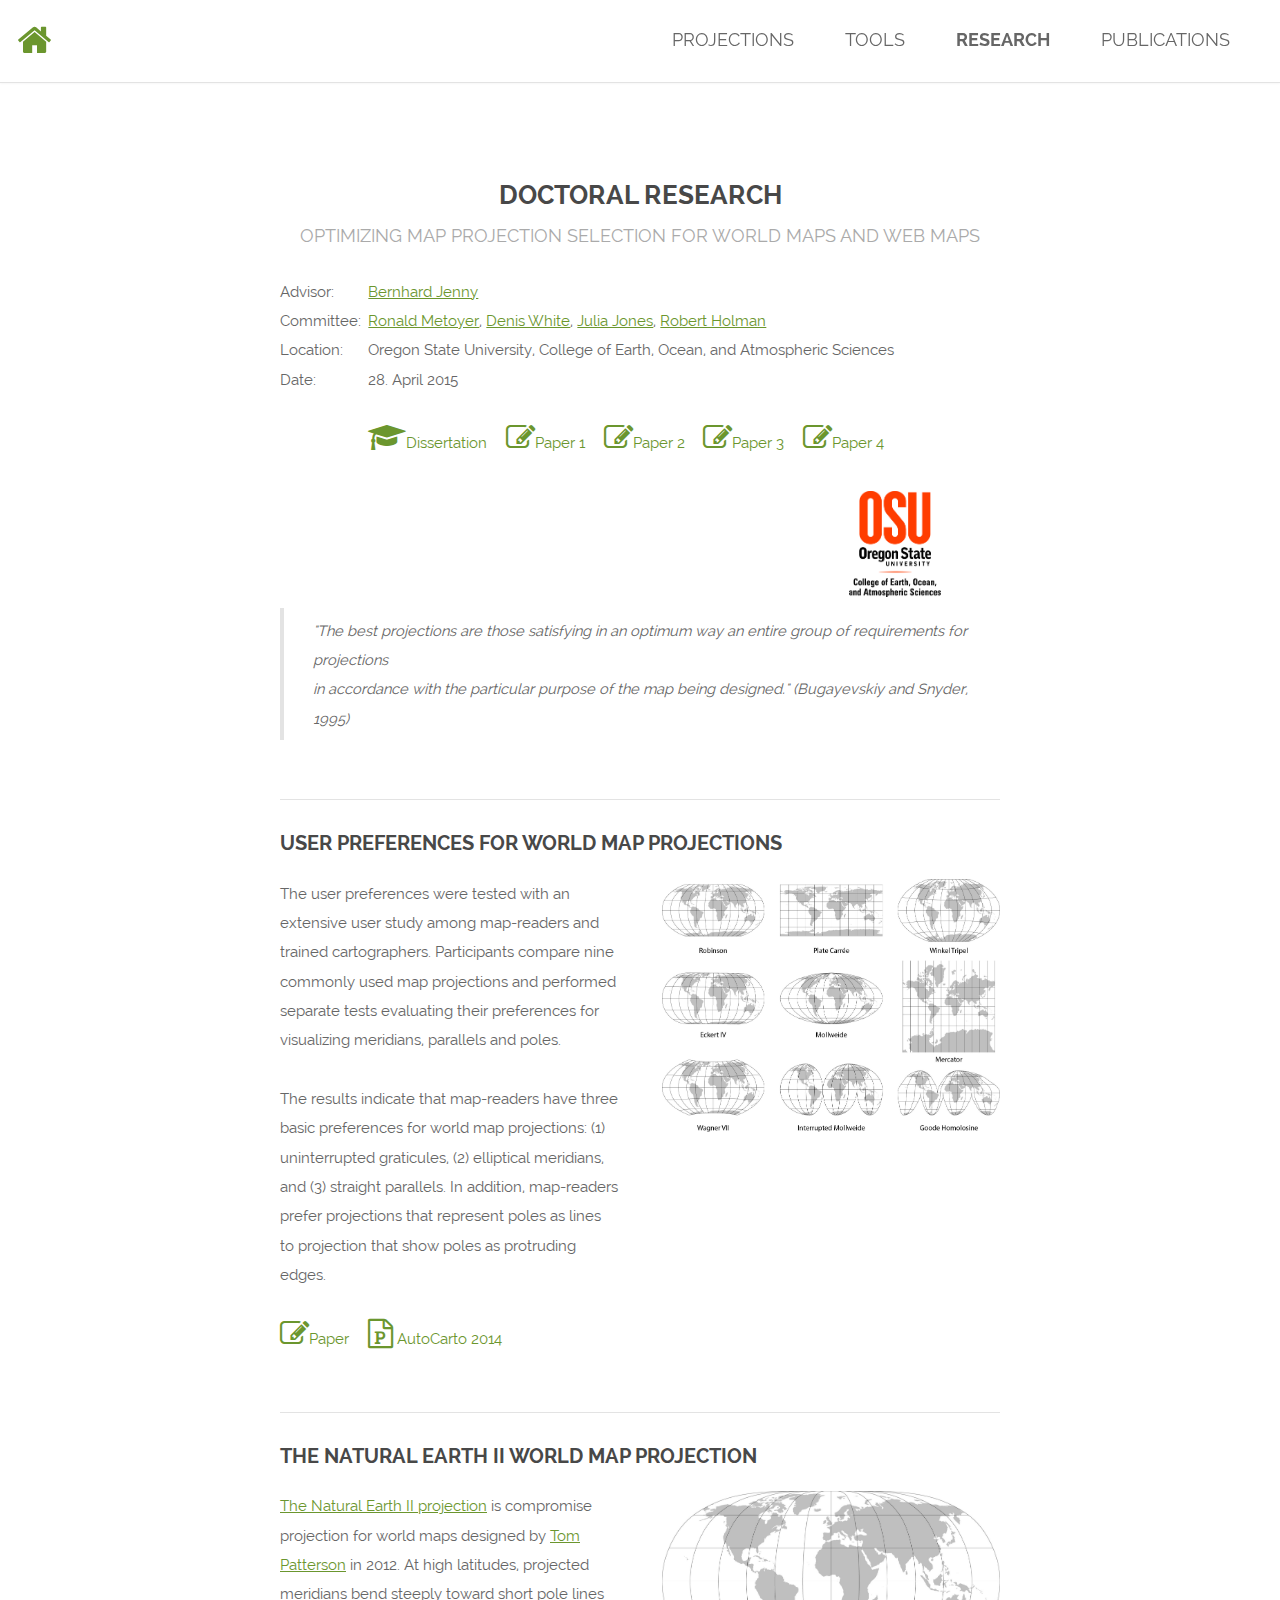
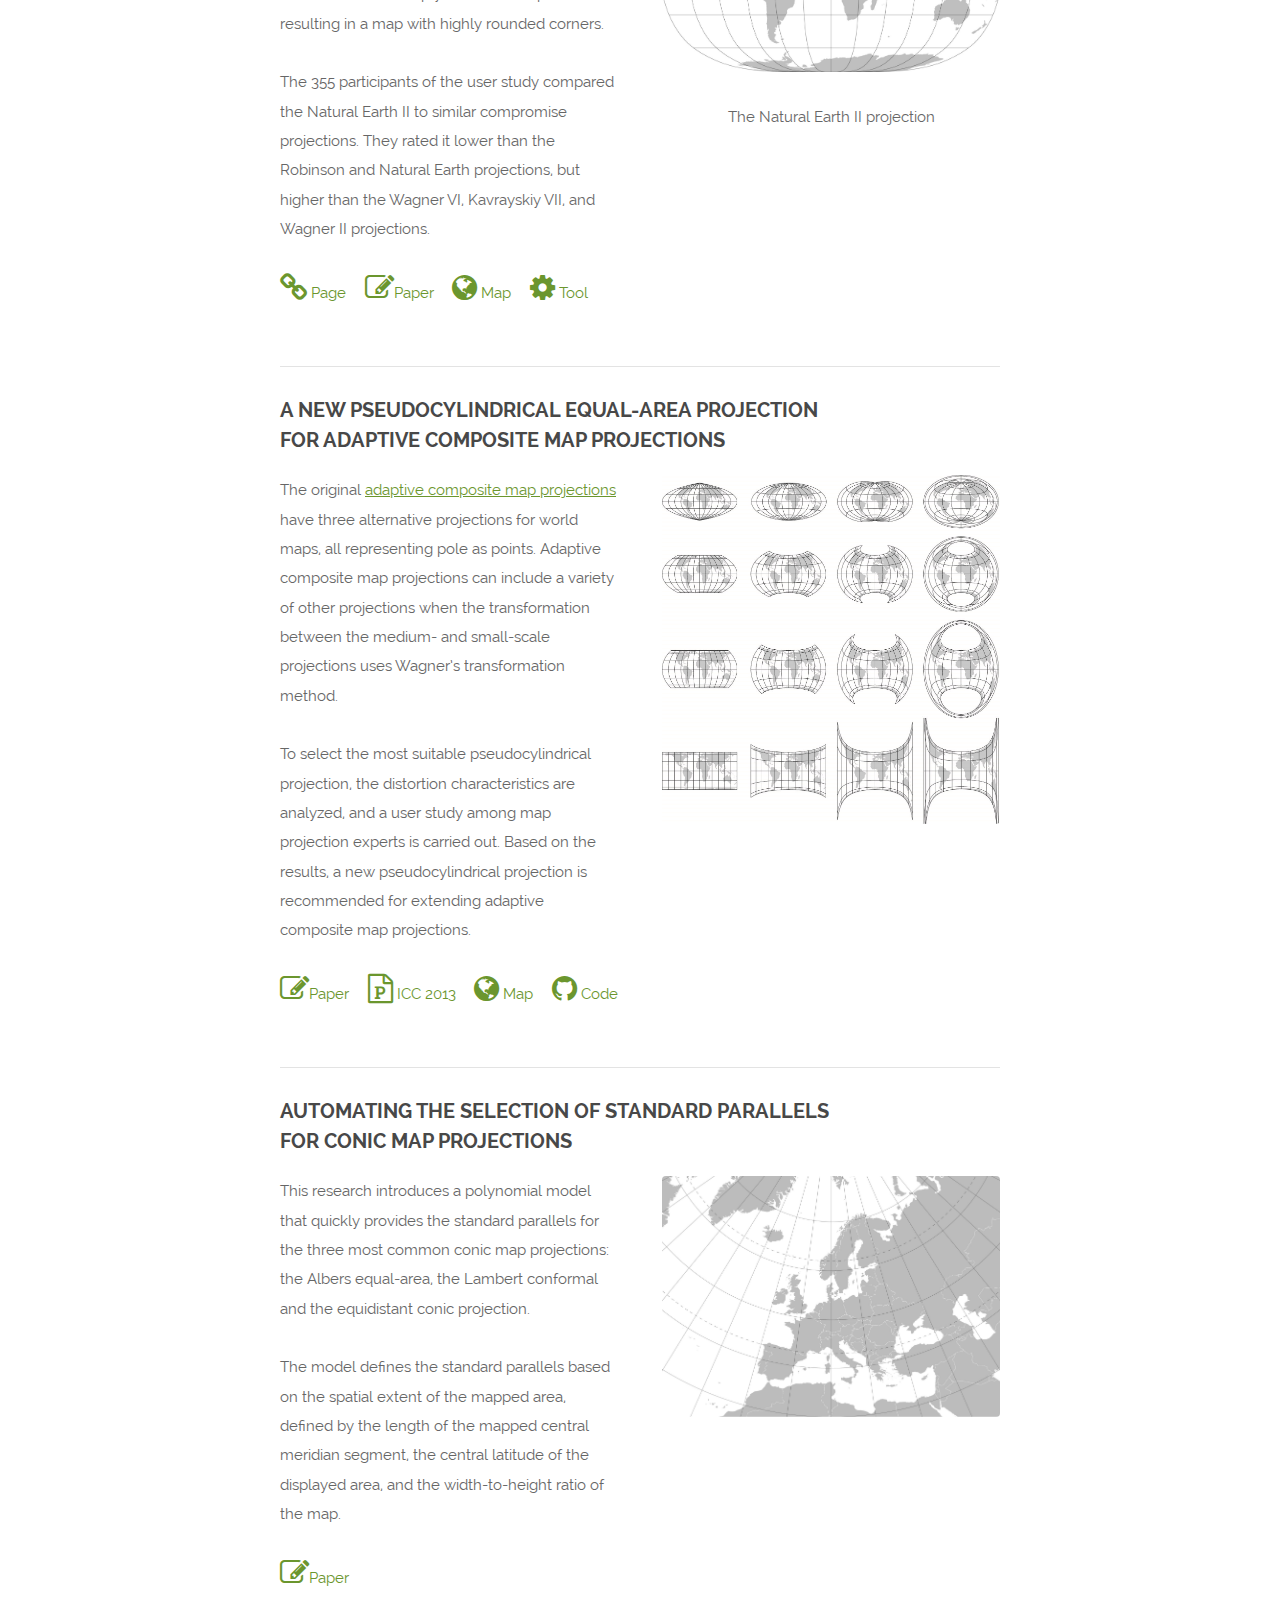
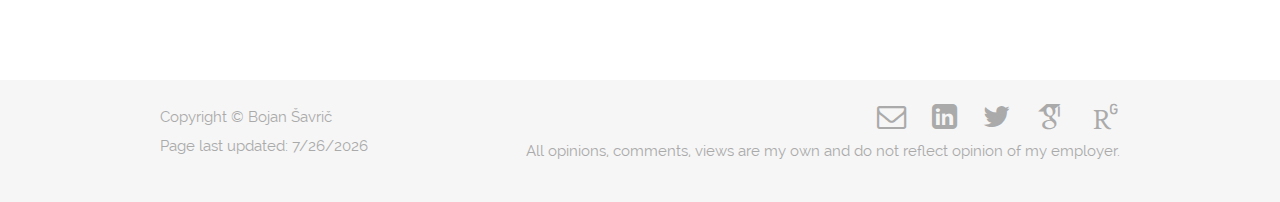
<file: doctoral.html>
<!DOCTYPE HTML>
<!--
	Spatial by TEMPLATED
	templated.co @templatedco
	Released for free under the Creative Commons Attribution 3.0 license (templated.co/license)
-->
<html>
	<head>
		<title>Bojan Šavrič</title>
		<meta http-equiv="content-type" content="text/html; charset=utf-8" />
		<meta name="description" content="" />
		<meta name="keywords" content="" />
		<!--[if lte IE 8]><script src="js/html5shiv.js"></script><![endif]-->
		<script src="js/jquery.min.js"></script>
		<script src="js/jquery.dropotron.min.js"></script>
		<script src="js/skel.min.js"></script>
		<script src="js/skel-layers.min.js"></script>
		<script src="js/init.js"></script>
		<noscript>
			<link rel="stylesheet" href="css/skel.css" />
			<link rel="stylesheet" href="css/style.css" />
			<link rel="stylesheet" href="css/style-xlarge.css" />
		</noscript>
		<!--ICON-->
		<link href="images/favicon-32x32.png" rel="shortcut icon" type="image/x-icon" />
	</head>
	<body onload="updateDate()">

		<!-- Header -->
			<header id="header">
				<ul class="icons" style="margin-left: 1em;"><li><a href="index.html" class="icon fa-home" title="Home"></a></li></ul>
				
				<nav id="nav">
					<ul>
						<li>
							<a href="projections.html">Projections</a>
							<ul>
								<li><a href="projections.html#">Natural Earth</a></li>
								<li><a href="projections.html#NE2p">Natural Earth II</a></li>
								<li><a href="projections.html#Patterson">Patterson</a></li>
								<li><a href="projections.html#EEp">Equal Earth</a></li>
								<li><a href="projections.html#AdaptiveComposite">Adaptive Composite</a></li>
								<li><a href="projections.html#AspectAdaptive">Aspect-Adaptive</a></li>
								<li><a href="projections.html#Hufnagel">Hufnagel</a></li>
							</ul>
						</li>	
						<li>
							<a href="tools.html">Tools</a>
							<ul>
								<li><a href="tools.html#">Projection Wizard</a></li>
								<li><a href="tools.html#Scripts">Other Scripts</a></li>
								<li><a href="tools.html#Libraries">Code libraries</a></li>
							</ul>
						</li>	
						<li>
							<b><a href="doctoral.html">Research</a></b>
							<ul>
								<li><a href="doctoral.html">Doctoral</a></li>
								<li><a href="diploma.html">Diploma</a></li>
							</ul>
						</li>					
						<li>
							<a href="publications.html">Publications</a>
							<ul>
								<li><a href="publications.html#">Journals</a></li>
								<li><a href="publications.html#BookChs">Book Chs</a></li>
								<li><a href="publications.html#Theses">Theses</a></li>
								<li><a href="publications.html#Conferences">Conferences</a></li>
							</ul>
						</li>
					</ul>
				</nav>
			</header>

		<!-- Main -->
			<section id="one" class="wrapper style1">
				<div class="container 75%">
					<header class="special">
						<h2>Doctoral Research</h2> 
						<p>Optimizing map projection selection for world maps and web maps</a></p>
					</header>
					
					<div class="row 200%">
						<div>
							<p>Advisor:<br/>Committee:<br/>Location:<br/>Date:</p>
						</div>
						<div style="padding-left:-2.5em; margin-left:-2.5em;">
							<p>
								<a href="http://berniejenny.info/">Bernhard Jenny</a><br><a href="https://engineering.nd.edu/faculty/ronald-metoyer/">Ronald Metoyer</a>, <a href="https://blogs.oregonstate.edu/deniswhite/">Denis White</a>, <a href="https://ceoas.oregonstate.edu/profile/jones/">Julia Jones</a>, <a href="https://ceoas.oregonstate.edu/profile/holman/">Robert Holman</a><br/>Oregon State University, College of Earth, Ocean, and Atmospheric Sciences<br/>28. April 2015
							</p>
							<ul class="icons">
								<li><a href="https://ir.library.oregonstate.edu/xmlui/handle/1957/55790" class="icon fa-graduation-cap" title="Dissertation">Dissertation</a></li>
								<li><a href="http://dx.doi.org/10.1080/15230406.2015.1014425" class="icon fa-pencil-square-o" title="User preferences for world map projections">Paper 1</a></li>
								<li><a href="http://dx.doi.org/10.1080/23729333.2015.1093312" class="icon fa-pencil-square-o" title="Paper 2">Paper 2</a></li>
								<li><a href="http://dx.doi.org/10.1080/13658816.2014.924628" class="icon fa-pencil-square-o" title="A new pseudocylindrical equal-area projection for adaptive composite map projections">Paper 3</a></li>
								<li><a href="http://dx.doi.org/10.1016/j.cageo.2016.02.020" class="icon fa-pencil-square-o" title="Paper 4">Paper 4</a></li>
							</ul>
						</div>
						<span class="image right" style="max-width: 15%; margin-right: 4em;"> <a href="https://ceoas.oregonstate.edu/"><img src="images/OSU.jpg" alt="" /></a></span>
						<div>
							<blockquote>"The best projections are those satisfying in an optimum way an entire group of requirements for projections</br>in accordance with the particular purpose of the map being designed." (Bugayevskiy and Snyder, 1995)</blockquote>
						</div>
					</div>
					<hr />
					
					<h3>User preferences for world map projections</h3>
					<div class="row 200%">
						<div class="6u 12u$(medium)">
							<p>The user preferences were tested with an extensive user study among map-readers and trained cartographers. Participants compare nine commonly used map projections and performed separate tests evaluating their preferences for visualizing meridians, parallels and poles.</p>
							<p>The results indicate that map-readers have three basic preferences for world map projections: (1) uninterrupted graticules, (2) elliptical meridians, and (3) straight parallels. In addition, map-readers prefer projections that represent poles as lines to projection that show poles as protruding edges.</p>
							<ul class="icons">
								<li><a href="http://dx.doi.org/10.1080/15230406.2015.1014425" class="icon fa-pencil-square-o" title="Paper">Paper</a></li>
								<li><a href="https://www.researchgate.net/publication/296196438_User_Preferences_for_World_Map_Projections" class="icon fa-file-powerpoint-o" title="Presentation at AutoCarto 2014">&nbsp;AutoCarto 2014</a></li>
							</ul>
						</div>
						<div class="6u$ 12u$(medium)">
							<a class="image fit"><img src="images/ResearchD1.jpg" alt="Nine commonly used projections" /></a>
						</div>
					</div>
					<hr />
					
					<h3>The Natural Earth II world map projection</h3>
					<div class="row 200%">
						<div class="6u 12u$(medium)">
							<p><a href="http://www.shadedrelief.com/NE2_proj/">The Natural Earth II projection</a> is compromise projection for world maps designed by <a href="http://www.shadedrelief.com/">Tom Patterson</a> in 2012. At high latitudes, projected meridians bend steeply toward short pole lines resulting in a map with highly rounded corners.</p>
							<p>The 355 participants of the user study compared the Natural Earth II to similar compromise projections. They rated it lower than the Robinson and Natural Earth projections, but higher than the Wagner VI, Kavrayskiy VII, and Wagner II projections.</p>
							<ul class="icons">
								<li><a href="http://www.shadedrelief.com/NE2_proj/" class="icon fa-link" title="Page">&nbsp;Page</a></li>
								<li><a href="http://dx.doi.org/10.1080/23729333.2015.1093312" class="icon fa-pencil-square-o" title="Paper">Paper</a></li>
								<li><a href="http://www.shadedrelief.com/political/" class="icon fa-globe" title="Map">&nbsp;Map</a></li>
								<li><a href="http://projectionwizard.org/NEPArcMap.html" class="icon fa-cog" title="Tool">&nbsp;Tool</a></li>		
							</ul>
						</div>
						<div class="6u$ 12u$(medium)">
							<a class="image fit"><img src="images/NEp2.jpg" alt="Natural Earth II projection" /></a>
							<p style="text-align:center;">The Natural Earth II projection</p>
						</div>
					</div>
					<hr />
					
					<h3>A new pseudocylindrical equal-area projection</br>for adaptive composite map projections</h3>
					<div class="row 200%">
						<div class="6u 12u$(medium)">
							<p>The original <a href="http://berniejenny.info/projections/">adaptive composite map projections</a> have three alternative projections for world maps, all representing pole as points. Adaptive composite map projections can include a variety of other projections when the transformation between the medium- and small-scale projections uses Wagner’s transformation method.</p>
							<p>To select the most suitable pseudocylindrical projection, the distortion characteristics are analyzed, and a user study among map projection experts is carried out. Based on the results, a new pseudocylindrical projection is recommended for extending adaptive composite map projections.</p>
							<ul class="icons">
								<li><a href="http://dx.doi.org/10.1080/13658816.2014.924628" class="icon fa-pencil-square-o" title="Paper">Paper</a></li>
								<li><a href="https://www.researchgate.net/publication/296196429_Extending_Adaptive_Composite_Map_Projections_with_Wagner's_Transformation_Method" class="icon fa-file-powerpoint-o" title="Presentation at ICC 2013">&nbsp;ICC 2013</a></li>
								<li><a href="https://berniejenny.info/demos/AdaptiveCompositeMapProjections/" class="icon fa-globe" title="Map Demo">&nbsp;Map</a></li>
								<li><a href="https://github.com/OSUCartography/CanvasMap" class="icon fa-github" title="Demo code">&nbsp;Code</a></li>
							</ul>
						</div>
						<div class="6u$ 12u$(medium)">
							<a class="image fit"><img src="images/ResearchD3.jpg" alt="Wagner Transformation" /></a>
						</div>
					</div>
					<hr />
					
					<h3>Automating the selection of standard parallels</br>for conic map projections</h3>
					<div class="row 200%">
						<div class="6u 12u$(medium)">							
							<p>This research introduces a polynomial model that quickly provides the standard parallels for the three most common conic map projections: the Albers equal-area, the Lambert conformal and the equidistant conic projection.</p>
							<p>The model defines the standard parallels based on the spatial extent of the mapped area, defined by the length of the mapped central meridian segment, the central latitude of the displayed area, and the width-to-height ratio of the map.</p>
							<ul class="icons">
								<li><a href="http://dx.doi.org/10.1016/j.cageo.2016.02.020" class="icon fa-pencil-square-o" title="Paper">Paper</a></li>						
							</ul>
						</div>
						<div class="6u$ 12u$(medium)">
							<a class="image fit"><img src="images/ResearchD4.jpg" alt="Std. parallels for conic projections" /></a>
						</div>
					</div>
				</div>
			</section>

		<!-- Footer -->
		<footer id="footer">
			<div class="container">
				<div class="row 200%" style="text-align: right;">
					<div class="4u 12u$(medium)" style="text-align: left;">
						Copyright &copy; Bojan &Scaron;avri&ccaron;<p id="update" style="margin: 0 0 0 0;"></p>
					</div>
					<div class="8u$ 12u$(medium)">
						<ul class="icons">
							<li><a href="mailto:BSavric@esri.com" class="icon fa-envelope-o"></a></li>
							<li><a href="https://www.linkedin.com/in/bojan-savric/" class="icon fa-linkedin-square"></a></li>
							<li><a href="https://twitter.com/BojanSavric" class="icon fa-twitter"></a></li>
							<li><a href="https://scholar.google.si/citations?user=8Ldc7wIAAAAJ" class="icon"><i class="ai ai-google-scholar ai-2x"></i></a></li>
							<li><a href="http://www.researchgate.net/profile/Bojan_Savric2" class="icon"><i class="ai ai-researchgate ai-2x"></i></a></li>
						</ul>
						All opinions, comments, views are my own and do not reflect opinion of my employer.
					</div>
				</div>					
			</div>
		</footer>

	</body>
</html>
</file>
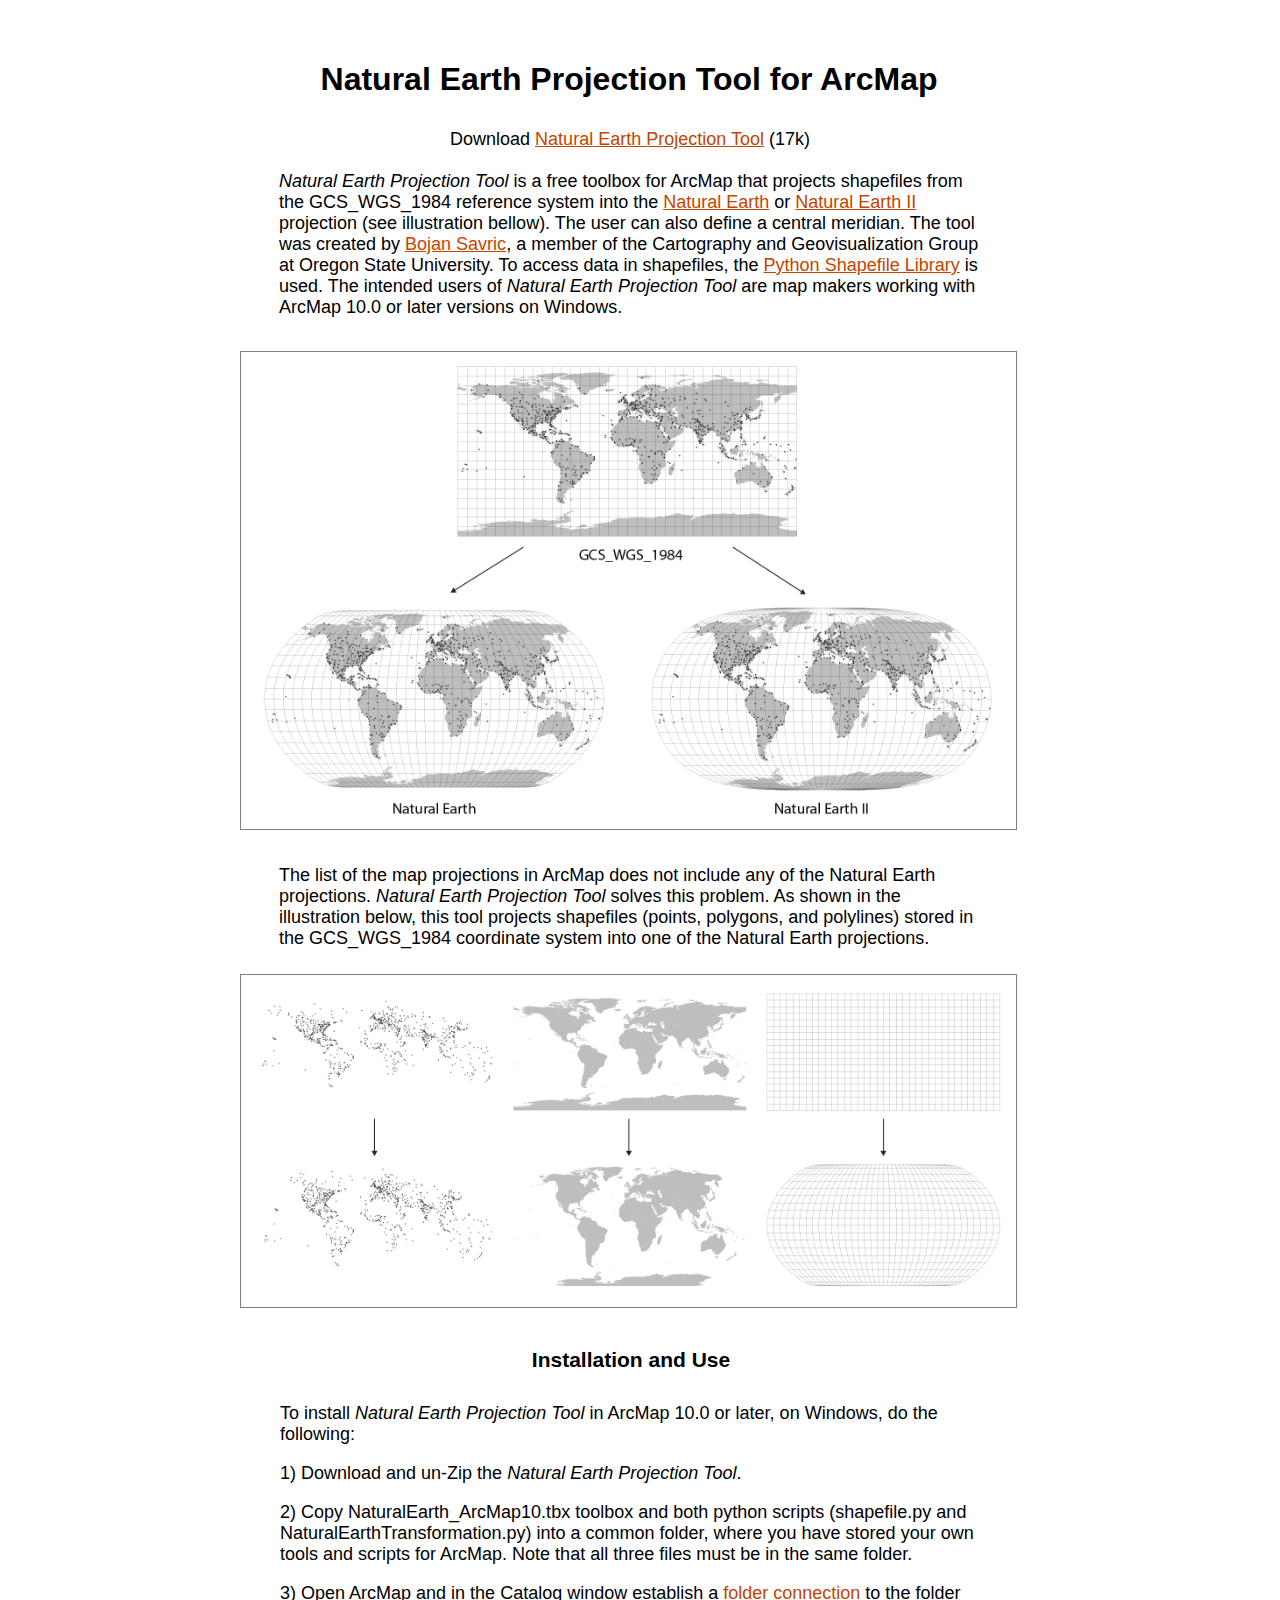
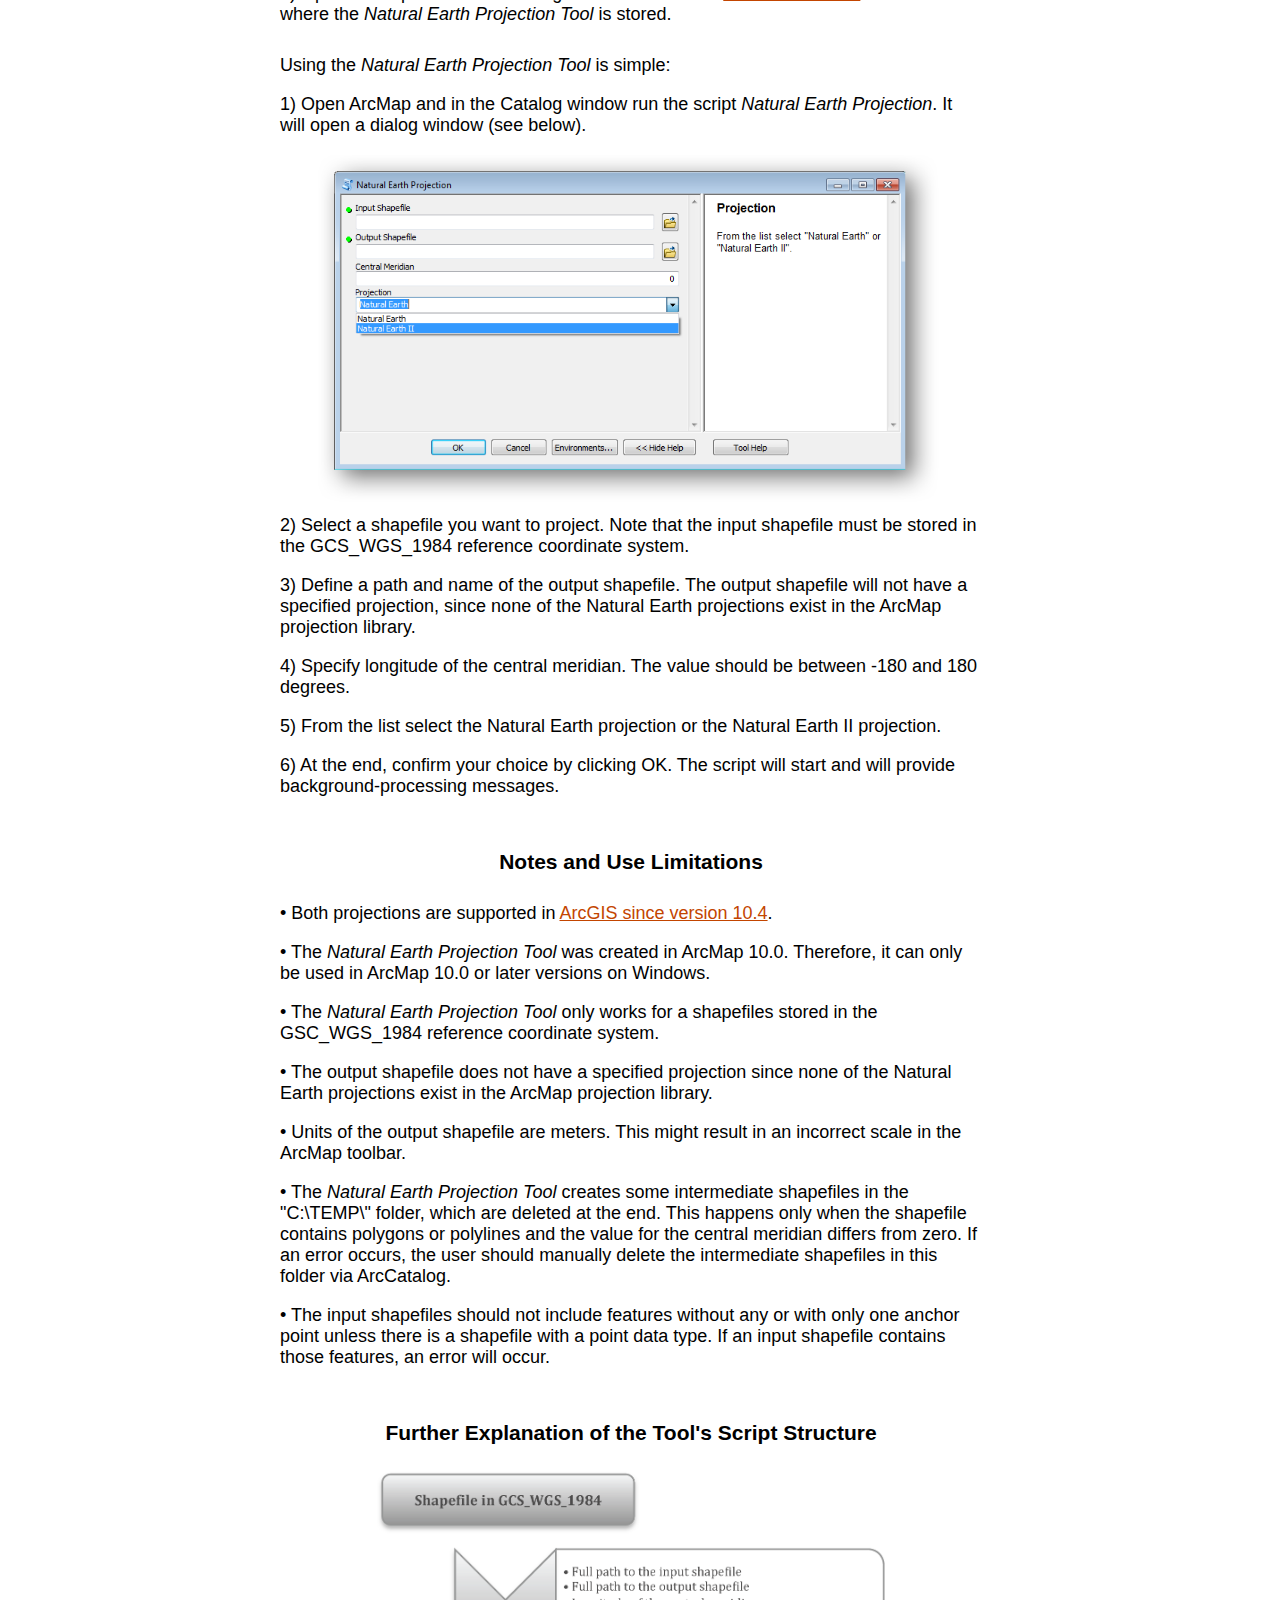
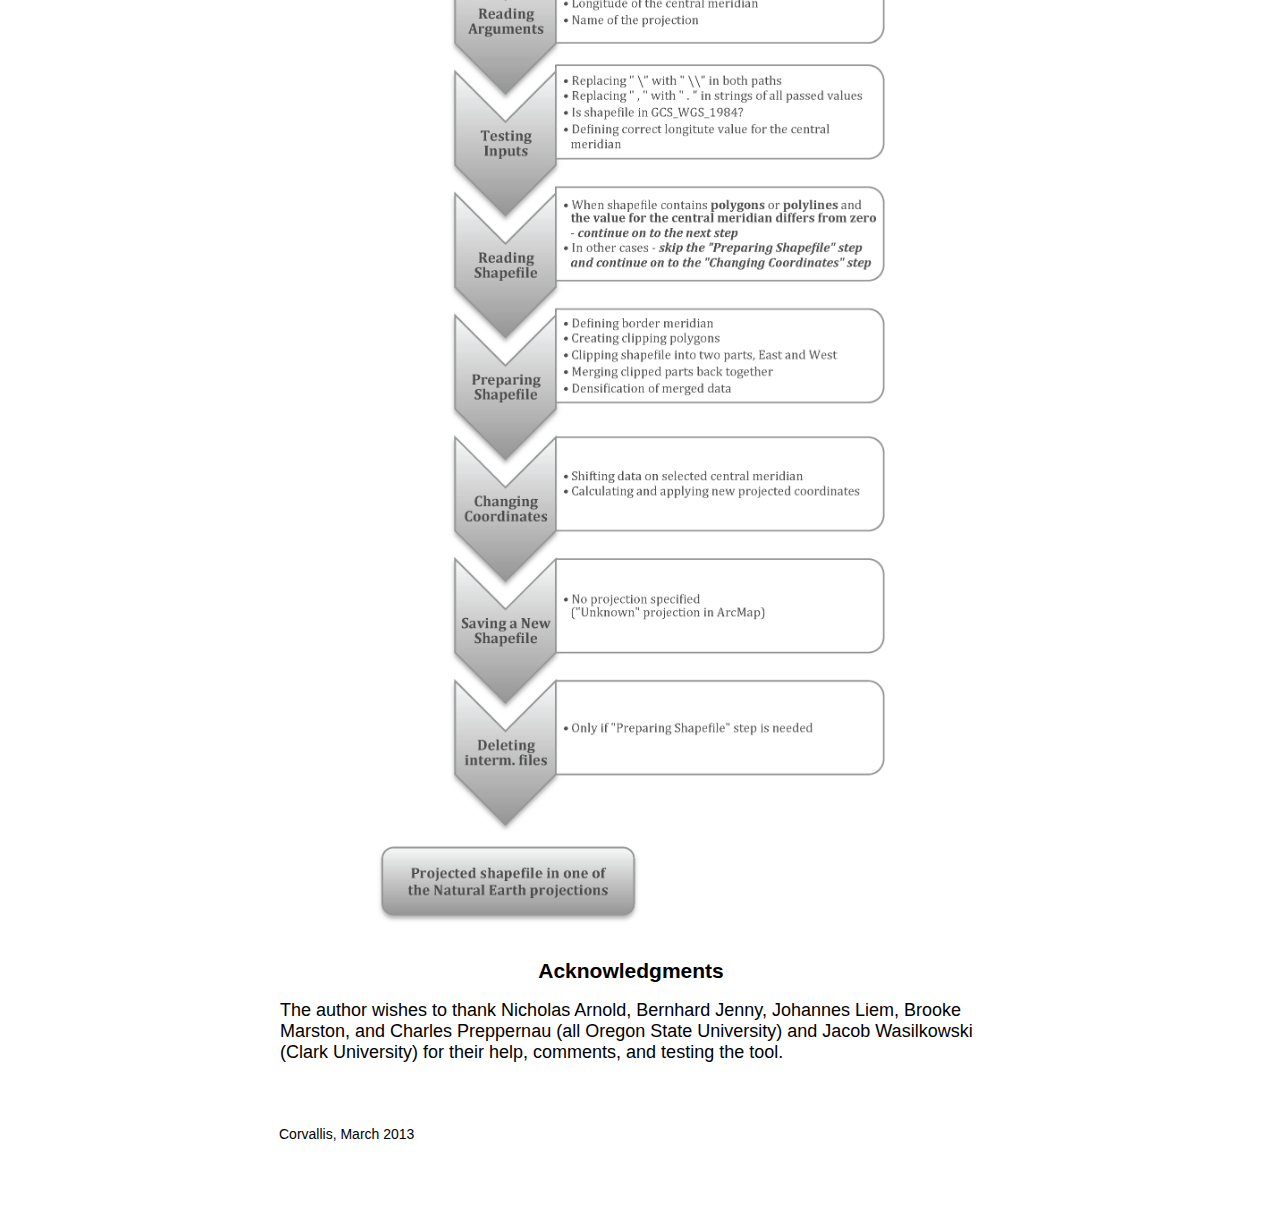
<file: NEPArcMap.html>
<!DOCTYPE HTML PUBLIC "-//W3C//DTD HTML 4.01 Transitional//EN" "http://www.w3.org/TR/html4/loose.dtd">
<html>
<head>
<meta http-equiv=Content-Type content="text/html; charset=ISO-8859-1">
<title>Natural Earth Projection Tool</title>
<meta name="viewport" content="width = 880, minimum-scale = 0.25, maximum-scale = 1.60">
<meta name="GENERATOR" content="Freeway 5 Express 5.6.6">
<style type="text/css">
<!-- 
body { margin:0px; background-color:#fff; height:100% }
html { height:100% }
form { margin:0px }
img { margin:0px; border-style:none }
button { margin:0px; border-style:none; padding:0px; background-color:transparent; vertical-align:top }
p:first-child { margin-top:0px }
table { empty-cells:hide }
.f-sp { font-size:1px; visibility:hidden }
.f-lp { margin-bottom:0px }
.f-fp { margin-top:0px }
.f-x1 {  }
.f-x2 {  }
.f-x3 {  }
em { font-style:italic }
h1 { font-size:18px }
h1:first-child { margin-top:0px }
strong { font-weight:bold }
.style15 { color:#000; font-family:sans-serif; font-size:18px; margin-left:0px; margin-right:0px; text-align:center }
.style1 { color:#000 }
.style8 { color:#386eff; text-decoration:underline }
.style3 { font-size:21px }
.style4 { color:#000; font-family:sans-serif; font-size:18px; margin-left:0px; margin-right:0px; text-align:left }
.style10 { color:#000; font-family:sans-serif; font-size:18px }
.style19 { color:#000; font-family:sans-serif; font-size:18px; margin-left:0px; margin-right:0px; text-align:left }
.style20 { color:#000; font-family:sans-serif; font-size:18px }
.style5 { color:#000; font-family:sans-serif; font-size:18px; margin-left:0px; margin-right:0px; text-align:left }
.style31 { font-family:sans-serif }
.style7 { color:#000; font-family:sans-serif; font-size:18px }
.style100 { color:#000; font-family:sans-serif; font-size:14px }
.style13 { font-size:200%; text-align:center }
.style18 { color:#000; font-family:sans-serif; text-decoration:underline; font-size:18px; margin-left:0px; margin-right:0px; text-align:left }
.style11 { font-family:sans-serif; font-size:18px; text-align:center }
.style2 { font-family:sans-serif; font-size:18px }
-->
</style>
<!--[if lt IE 7]>
<link rel=stylesheet type="text/css" href="Tools/ie6.css">
<![endif]-->
<script src="Tools/FW_Object.js" type="text/javascript"></script>
</head>
<body link="c34500" vlink="#808080" alink="#F37321">
<div id="PageDiv" style="position:relative; min-height:100%; margin:auto; width:880px">
	<table border=0 cellspacing=0 cellpadding=0 width=881>
		<colgroup>
			<col width=40>
			<col width=39>
			<col width=1>
			<col width=1>
			<col width=1>
			<col width=112>
			<col width=449>
			<col width=136>
			<col width=1>
			<col width=1>
			<col width=1>
			<col width=58>
			<col width=40>
			<col width=1>
		</colgroup>
		<tr valign=top>
			<td height=29 colspan=13></td>
			<td height=29></td>
		</tr>
		<!--
		<tr valign=bottom>
			<td height=130 colspan=1 bgcolor="#ffffff"><img src="Tools/_clear.gif" border=0 width=1 height=1 alt="" style="float:left"></td>
			<td height=130 colspan=12 align="right" bgcolor="#ffffff"><a href="http://cartography.oregonstate.edu/index.html"><img src="Tools/logo.png" border=0 height=100 alt="logo" style="float:left"></a></td>
			<td height=130></td>
		</tr>
		-->
		<tr valign=center>
			<td height=100 colspan=2 bgcolor="#ffffff"><img src="Tools/_clear.gif" border=0 width=1 height=1 alt="" style="float:left"></td>
			<td height=100 colspan=6 bgcolor="#ffffff"><p class="style13 f-lp"><strong><span class="style31">Natural Earth Projection Tool for ArcMap</span></strong></p>
			</td>
			<td height=100 colspan=5 bgcolor="#ffffff"><img src="Tools/_clear.gif" border=0 width=1 height=1 alt="" style="float:left"></td>
			<td height=100></td>
		</tr>
		<tr valign=top>
			<td height=20 colspan=3 bgcolor="#ffffff"><img src="Tools/_clear.gif" border=0 width=1 height=1 alt="" style="float:left"></td>
			<td height=20 colspan=6 bgcolor="#ffffff"><p class="style11 f-lp">Download <a href="Tools/NaturalEarthProjectionTool.zip">Natural Earth Projection Tool</a> <span class="style2"> (</span>17k)</p>
			</td>
			<td height=20 colspan=4 bgcolor="#ffffff"><img src="Tools/_clear.gif" border=0 width=1 height=1 alt="" style="float:left"></td>
		</tr>
		<tr valign=top>
			<td height=21 colspan=13 bgcolor="#ffffff"><img src="Tools/_clear.gif" border=0 width=1 height=1 alt="" style="float:left"></td>
			<td height=21></td>
		</tr>
		<tr valign=top>
			<td height=100 colspan=2 bgcolor="#ffffff"><img src="Tools/_clear.gif" border=0 width=1 height=1 alt="" style="float:left"></td>
			<td height=100 colspan=6 bgcolor="#ffffff"><p class="style19"><em>Natural Earth Projection Tool</em> is a free toolbox for ArcMap that projects shapefiles from the GCS_WGS_1984 reference system into the <a target="_top" href="http://www.shadedrelief.com/NE_proj/index.html">Natural Earth</a> or <a target="_top" href="http://www.shadedrelief.com/NE2_proj/">Natural Earth II</a> projection (see illustration bellow). The user can also define a central meridian. The tool was created by <a href="mailto:&#115;&#97;&#118;&#114;&#105;&#99;&#98;&#64;&#103;&#101;&#111;&#46;&#111;&#114;&#101;&#103;&#111;&#110;&#115;&#116;&#97;&#116;&#101;&#46;&#101;&#100;&#117;">Bojan Savric</a>, a member of the Cartography and Geovisualization Group at Oregon State University. To access data in shapefiles, the <a target="_top" href="http://code.google.com/p/pyshp/">Python Shapefile Library</a> is used. The intended users of <em>Natural Earth Projection Tool</em> are map makers working with ArcMap 10.0 or later versions on Windows.</p>
			</td>
		    <td height=100 colspan=5 bgcolor="#ffffff">&nbsp;</td>
		</tr>
		<tr valign=top>
			<td height=15 colspan=13 bgcolor="#ffffff"><img src="Tools/_clear.gif" border=0 width=1 height=1 alt="" style="float:left"></td>
			<td height=15></td>
		</tr>
		<tr valign=top>
			<td height=194 bgcolor="#ffffff"><img src="Tools/_clear.gif" border=0 width=2 height=1 alt="" style="float:left"></td>
			<td height=194 colspan=11 bgcolor="#ffffff" align="center"><img src="Tools/image1.png" border=0 width=775 alt="image1.png" style="float:left; border:1px solid gray;"></td>
			<td height=194 bgcolor="#ffffff"><img src="Tools/_clear.gif" border=0 width=1 height=1 alt="" style="float:left"></td>
			<td height=194></td>
		</tr>
		<tr valign=top>
			<td height=35 colspan=13 bgcolor="#ffffff"><img src="Tools/_clear.gif" border=0 width=1 height=1 alt="" style="float:left"></td>
			<td height=35></td>
		</tr>
		<tr valign=top>
			<td height=72 colspan=2 bgcolor="#ffffff"><img src="Tools/_clear.gif" border=0 width=1 height=1 alt="" style="float:left"></td>
			<td height=72 colspan=6 bgcolor="#ffffff"><p class="style19 f-lp"><span class="style31">The list of the map projections in ArcMap does not include any of the Natural Earth projections. <em>Natural Earth Projection Tool</em> solves this problem. As shown in the illustration below, this tool projects shapefiles (points, polygons, and polylines) stored in the GCS_WGS_1984 coordinate system into one of the Natural Earth projections.</span></p>
			</td>
			<td height=72 colspan=5 bgcolor="#ffffff"><img src="Tools/_clear.gif" border=0 width=1 height=1 alt="" style="float:left"></td>
			<td height=72></td>
		</tr>
		<tr valign=top>
			<td height=25 colspan=13 bgcolor="#ffffff"><img src="Tools/_clear.gif" border=0 width=1 height=1 alt="" style="float:left"></td>
			<td height=25></td>
		</tr>
		<tr valign=top>
			<td height=165 bgcolor="#ffffff"><img src="Tools/_clear.gif" border=0 width=1 height=1 alt="" style="float:left"></td>
			<td height=165 colspan=11 bgcolor="#ffffff"><img src="Tools/image2.png" border=0 width=775 alt="image2" style="float:left; border:1px solid gray"></td>
			<td height=165 bgcolor="#ffffff"><img src="Tools/_clear.gif" border=0 width=1 height=1 alt="" style="float:left"></td>
			<td height=165></td>
		</tr>
		<tr valign=top>
			<td height=40 colspan=13 bgcolor="#ffffff"><img src="Tools/_clear.gif" border=0 width=1 height=1 alt="" style="float:left"></td>
			<td height=40></td>
		</tr>
		<tr valign=top>
			<td height=41 colspan=4 bgcolor="#ffffff"><img src="Tools/_clear.gif" border=0 width=1 height=1 alt="" style="float:left"></td>
			<td height=41 colspan=6 bgcolor="#ffffff"><p class="style15 f-lp"><strong><span class="style3">Installation and Use</span></strong></p>
			</td>
			<td height=41 colspan=3 bgcolor="#ffffff"><img src="Tools/_clear.gif" border=0 width=1 height=1 alt="" style="float:left"></td>
			<td height=41></td>
		</tr>
		<tr valign=top>
			<td height=14 colspan=13 bgcolor="#ffffff"><img src="Tools/_clear.gif" border=0 width=1 height=1 alt="" style="float:left"></td>
			<td height=14></td>
		</tr>
		<tr valign=top>
			<td height=150 colspan=3 bgcolor="#ffffff"><img src="Tools/_clear.gif" border=0 width=1 height=1 alt="" style="float:left"></td>
			<td height=150 colspan=6 bgcolor="#ffffff"><p class="style4">To install<span class="style10"> </span><em>Natural Earth Projection Tool </em> <span class="style10">in</span> ArcMap 10.0 or later, on Windows, do the following:</p>
			<p class="style4">1) Download and un-Zip the <em>Natural Earth Projection Tool</em>.
			<p class="style4">2) Copy NaturalEarth_ArcMap10.tbx toolbox and both python scripts (shapefile.py and NaturalEarthTransformation.py) into a common folder, where you have stored your own tools and scripts for ArcMap. Note that all three files must be in the same folder.</p>
			<p class="style4 f-lp">3) Open ArcMap and in the Catalog window establish a <a target="_top" href="http://help.arcgis.com/en/arcgisdesktop/10.0/help/index.html#//00sn00000007000000.htm" >folder connection</a> to the folder where the <em>Natural Earth Projection Tool</em> is stored.</p>
			</td>
			<td height=150 colspan=4 bgcolor="#ffffff">&nbsp;</td>
			<td height=150></td>
		</tr>
		<tr valign=top>
			<td height=30 colspan=13 bgcolor="#ffffff"><img src="Tools/_clear.gif" border=0 width=1 height=1 alt="" style="float:left"></td>
			<td height=30></td>
		</tr>
		<tr valign=top>
			<td height=100 colspan=3 bgcolor="#ffffff"><img src="Tools/_clear.gif" border=0 width=1 height=1 alt="" style="float:left"></td>
			<td height=100 colspan=6 bgcolor="#ffffff"><p class="style4">Using the <em>Natural Earth Projection Tool</em> is simple:</span></p>
			<p class="style4">1) Open ArcMap and in the Catalog window run the script <em>Natural Earth Projection</em>. It will open a dialog window (see below).</p>
			</td>
			<td height=100 colspan=4 bgcolor="#ffffff">&nbsp;</td>
			<td height=100></td>
		</tr>
		<tr valign=top>
			<td height=214 colspan=4 bgcolor="#ffffff">&nbsp;</td>
			<td height=214 colspan=5  bgcolor="#ffffff" align="center"><img src="Tools/window.png" border=0 width=625 alt="window" style="float:center"></td>
			<td height=214 colspan=4 bgcolor="#ffffff">&nbsp;</td>
			<td height=214></td>
		</tr>
		</tr>
		<tr valign=top>
			<td height=10 colspan=13 bgcolor="#ffffff"><img src="Tools/_clear.gif" border=0 width=1 height=1 alt="" style="float:left"></td>
			<td height=10></td>
		</tr>
		<tr valign=top>
			<td height=184 colspan=3 bgcolor="#ffffff"><img src="Tools/_clear.gif" border=0 width=1 height=1 alt="" style="float:left"></td>
			<td height=184 colspan=6 bgcolor="#ffffff"><p class="style4">2) Select a shapefile you want to project. Note that the input shapefile must be stored in the GCS_WGS_1984 reference coordinate system.</p>
			<p class="style4">3) Define a path and name of the output shapefile. The output shapefile will not have a specified projection, since none of the Natural Earth projections exist in the ArcMap projection library.</p>
			<p class="style4">4) Specify longitude of the central meridian. The value should be between -180 and 180 degrees.</p>
			<p class="style4">5) From the list select the Natural Earth projection or the Natural Earth II projection. </p>
			<p class="style4">6) At the end, confirm your choice by clicking OK. The script will start and will provide background-processing messages. </p>
			</td>
			<td height=184 colspan=4 bgcolor="#ffffff">&nbsp;</td>
			<td height=184></td>
		</tr>
		<tr valign=top>
			<td height=35 colspan=13 bgcolor="#ffffff"><img src="Tools/_clear.gif" border=0 width=1 height=1 alt="" style="float:left"></td>
			<td height=35></td>
		</tr>
		<tr valign=top>
			<td height=41 colspan=4 bgcolor="#ffffff"><img src="Tools/_clear.gif" border=0 width=1 height=1 alt="" style="float:left"></td>
			<td height=41 colspan=6 bgcolor="#ffffff"><p class="style15 f-lp"><strong><span class="style3"><strong><span class="style3">Notes and Use Limitations</span></strong></span></strong></p>
			</td>
			<td height=41 colspan=3 bgcolor="#ffffff"><img src="Tools/_clear.gif" border=0 width=1 height=1 alt="" style="float:left"></td>
			<td height=41></td>
		</tr>
		<tr valign=top>
			<td height=12 colspan=13 bgcolor="#ffffff"><img src="Tools/_clear.gif" border=0 width=1 height=1 alt="" style="float:left"></td>
			<td height=12></td>
		</tr>
		<tr valign=top>
			<td height=210 colspan=3 bgcolor="#ffffff"><img src="Tools/_clear.gif" border=0 width=1 height=1 alt="" style="float:left"></td>
			<td height=210 colspan=6 bgcolor="#ffffff"><p class="style4"><span class="style10">&#8226; Both projections are supported in <a href="https://geonet.esri.com/groups/map-projections/blog/2016/02/18/new-map-projections-supported-in-arcgis-104">ArcGIS since version 10.4</a>.</span></p>
			<p class="style4"><span class="style10">&#8226; The <em>Natural Earth Projection Tool</em> was created in ArcMap 10.0. Therefore, it can only be used in ArcMap 10.0 or later versions on Windows.</span></p>
			<p class="style4"><span class="style10">&#8226; The <em>Natural Earth Projection Tool</em> only works for a shapefiles stored in the GSC_WGS_1984 reference coordinate system.</span></p>
			<p class="style4">&#8226; The output shapefile does not have a specified projection since none of the Natural Earth projections exist in the ArcMap projection library.</p>
			<p class="style4">&#8226; Units of the output shapefile are meters. This might result in an incorrect scale in the ArcMap toolbar.</p>
			<p class="style4">&#8226; The <em>Natural Earth Projection Tool</em> creates some intermediate shapefiles in the "C:\TEMP\" folder, which are deleted at the end. This happens only when the shapefile contains polygons or polylines and the value for the central meridian differs from zero. If an error occurs, the user should manually delete the intermediate shapefiles in this folder via ArcCatalog.</p>
			<p class="style4">&#8226; The input shapefiles should not include features without any or with only one anchor point unless there is a shapefile with a point data type. If an input shapefile contains those features, an error will occur.</p>
			</td>
			<td height=210 colspan=4 bgcolor="#ffffff">&nbsp;</td>
			<td height=210></td>
		</tr>
		<tr valign=top>
			<td height=35 colspan=13 bgcolor="#ffffff"><img src="Tools/_clear.gif" border=0 width=1 height=1 alt="" style="float:left"></td>
			<td height=35></td>
		</tr>
		<tr valign=top>
			<td height=41 colspan=4 bgcolor="#ffffff"><img src="Tools/_clear.gif" border=0 width=1 height=1 alt="" style="float:left"></td>
			<td height=41 colspan=6 bgcolor="#ffffff"><p class="style15 f-lp"><strong><span class="style3"><strong><span class="style3">Further Explanation of the Tool's Script Structure</span></strong></span></strong></p>
			</td>
			<td height=41 colspan=3 bgcolor="#ffffff"><img src="Tools/_clear.gif" border=0 width=1 height=1 alt="" style="float:left"></td>
			<td height=41></td>
		</tr>
		<tr valign=top>
			<td height=236 colspan=3 bgcolor="#ffffff"><img src="Tools/_clear.gif" border=0 width=1 height=1 alt="" style="float:left"></td>
			<td height=236 colspan=6 bgcolor="#ffffff" align="center"><img src="Tools/structure.png" border=0 width=525 alt="structure" style="float:center"></td>
			<td height=236 colspan=4 bgcolor="#ffffff">&nbsp;</td>
			<td height=236></td>
		</tr>
		<tr valign=top>
			<td height=35 colspan=13 bgcolor="#ffffff"><img src="Tools/_clear.gif" border=0 width=1 height=1 alt="" style="float:left"></td>
			<td height=35></td>
		</tr>
		<tr valign=top>
			<td height=41 colspan=4 bgcolor="#ffffff"><img src="Tools/_clear.gif" border=0 width=1 height=1 alt="" style="float:left"></td>
			<td height=41 colspan=6 bgcolor="#ffffff"><p class="style15 f-lp"><strong><span class="style3"><strong><span class="style3">Acknowledgments</span></strong></span></strong></p>
			</td>
			<td height=41 colspan=3 bgcolor="#ffffff"><img src="Tools/_clear.gif" border=0 width=1 height=1 alt="" style="float:left"></td>
			<td height=41></td>
		</tr>
		<tr valign=top>
			<td height=90 colspan=3 bgcolor="#ffffff"><img src="Tools/_clear.gif" border=0 width=1 height=1 alt="" style="float:left"></td>
			<td height=90 colspan=6 bgcolor="#ffffff"><p class="style4"><span class="style10">The author wishes to thank Nicholas Arnold, Bernhard Jenny, Johannes Liem, Brooke Marston, and Charles Preppernau (all Oregon State University) and Jacob Wasilkowski (Clark University) for their help, comments, and testing the tool.</span></p>
			</td>
			<td height=90 colspan=4 bgcolor="#ffffff">&nbsp;</td>
			<td height=90></td>
		</tr>
		<tr valign=top>
			<td height=20 colspan=13 bgcolor="#ffffff"><img src="Tools/_clear.gif" border=0 width=1 height=1 alt="" style="float:left"></td>
			<td height=20></td>
		</tr>
		<tr valign=top>
			<td height=55 colspan=2 bgcolor="#ffffff"><img src="Tools/_clear.gif" border=0 width=1 height=1 alt="" style="float:left"></td>
			<td height=55 colspan=6 bgcolor="#ffffff"><p class="style100"><br>Corvallis, March 2013</p>
			</td>
			<td height=55 colspan=5 bgcolor="#ffffff"><img src="Tools/_clear.gif" border=0 width=1 height=1 alt="" style="float:left"></td>
			<td height=55></td>
		</tr>
		<tr valign=top>
			<td height=13 colspan=13 bgcolor="#ffffff"><img src="Tools/_clear.gif" border=0 width=1 height=1 alt="" style="float:left"></td>
			<td height=13></td>
		</tr>
		<tr valign=top>
			<td height=42 colspan=4></td>
			<td height=42 colspan=6 bgcolor="#fff"><img src="Tools/_clear.gif" border=0 width=1 height=1 alt="" style="float:left"></td>
			<td height=42 colspan=3></td>
			<td height=42></td>
		</tr>
		<tr class="f-sp">
			<td><img src="Tools/_clear.gif" border=0 width=40 height=1 alt="" style="float:left"></td>
			<td><img src="Tools/_clear.gif" border=0 width=39 height=1 alt="" style="float:left"></td>
			<td><img src="Tools/_clear.gif" border=0 width=1 height=1 alt="" style="float:left"></td>
			<td><img src="Tools/_clear.gif" border=0 width=1 height=1 alt="" style="float:left"></td>
			<td><img src="Tools/_clear.gif" border=0 width=1 height=1 alt="" style="float:left"></td>
			<td><img src="Tools/_clear.gif" border=0 width=112 height=1 alt="" style="float:left"></td>
			<td><img src="Tools/_clear.gif" border=0 width=449 height=1 alt="" style="float:left"></td>
			<td><img src="Tools/_clear.gif" border=0 width=136 height=1 alt="" style="float:left"></td>
			<td><img src="Tools/_clear.gif" border=0 width=1 height=1 alt="" style="float:left"></td>
			<td><img src="Tools/_clear.gif" border=0 width=1 height=1 alt="" style="float:left"></td>
			<td><img src="Tools/_clear.gif" border=0 width=1 height=1 alt="" style="float:left"></td>
			<td><img src="Tools/_clear.gif" border=0 width=58 height=1 alt="" style="float:left"></td>
			<td><img src="Tools/_clear.gif" border=0 width=40 height=1 alt="" style="float:left"></td>
			<td height=1><img src="Tools/_clear.gif" border=0 width=1 height=1 alt="" style="float:left"></td>
		</tr>
	</table>
</div>
</body>
</html>
</file>
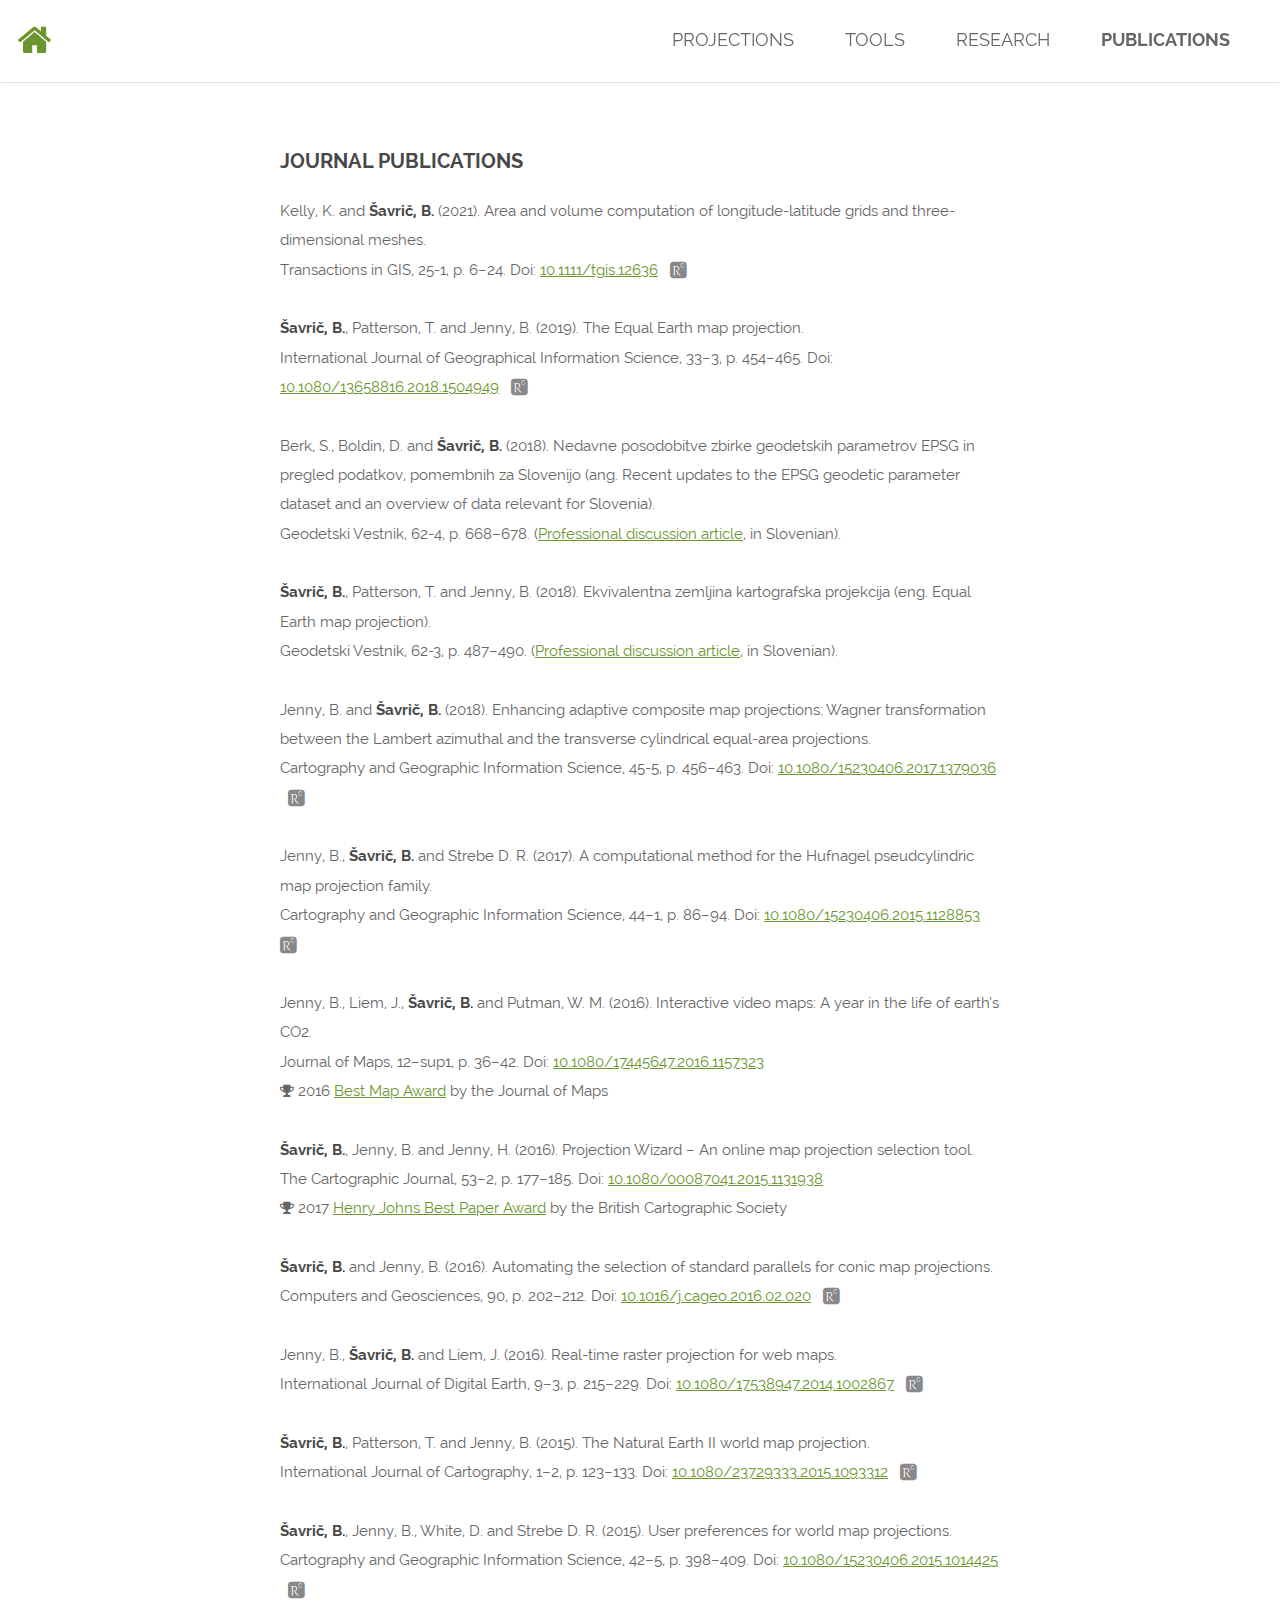
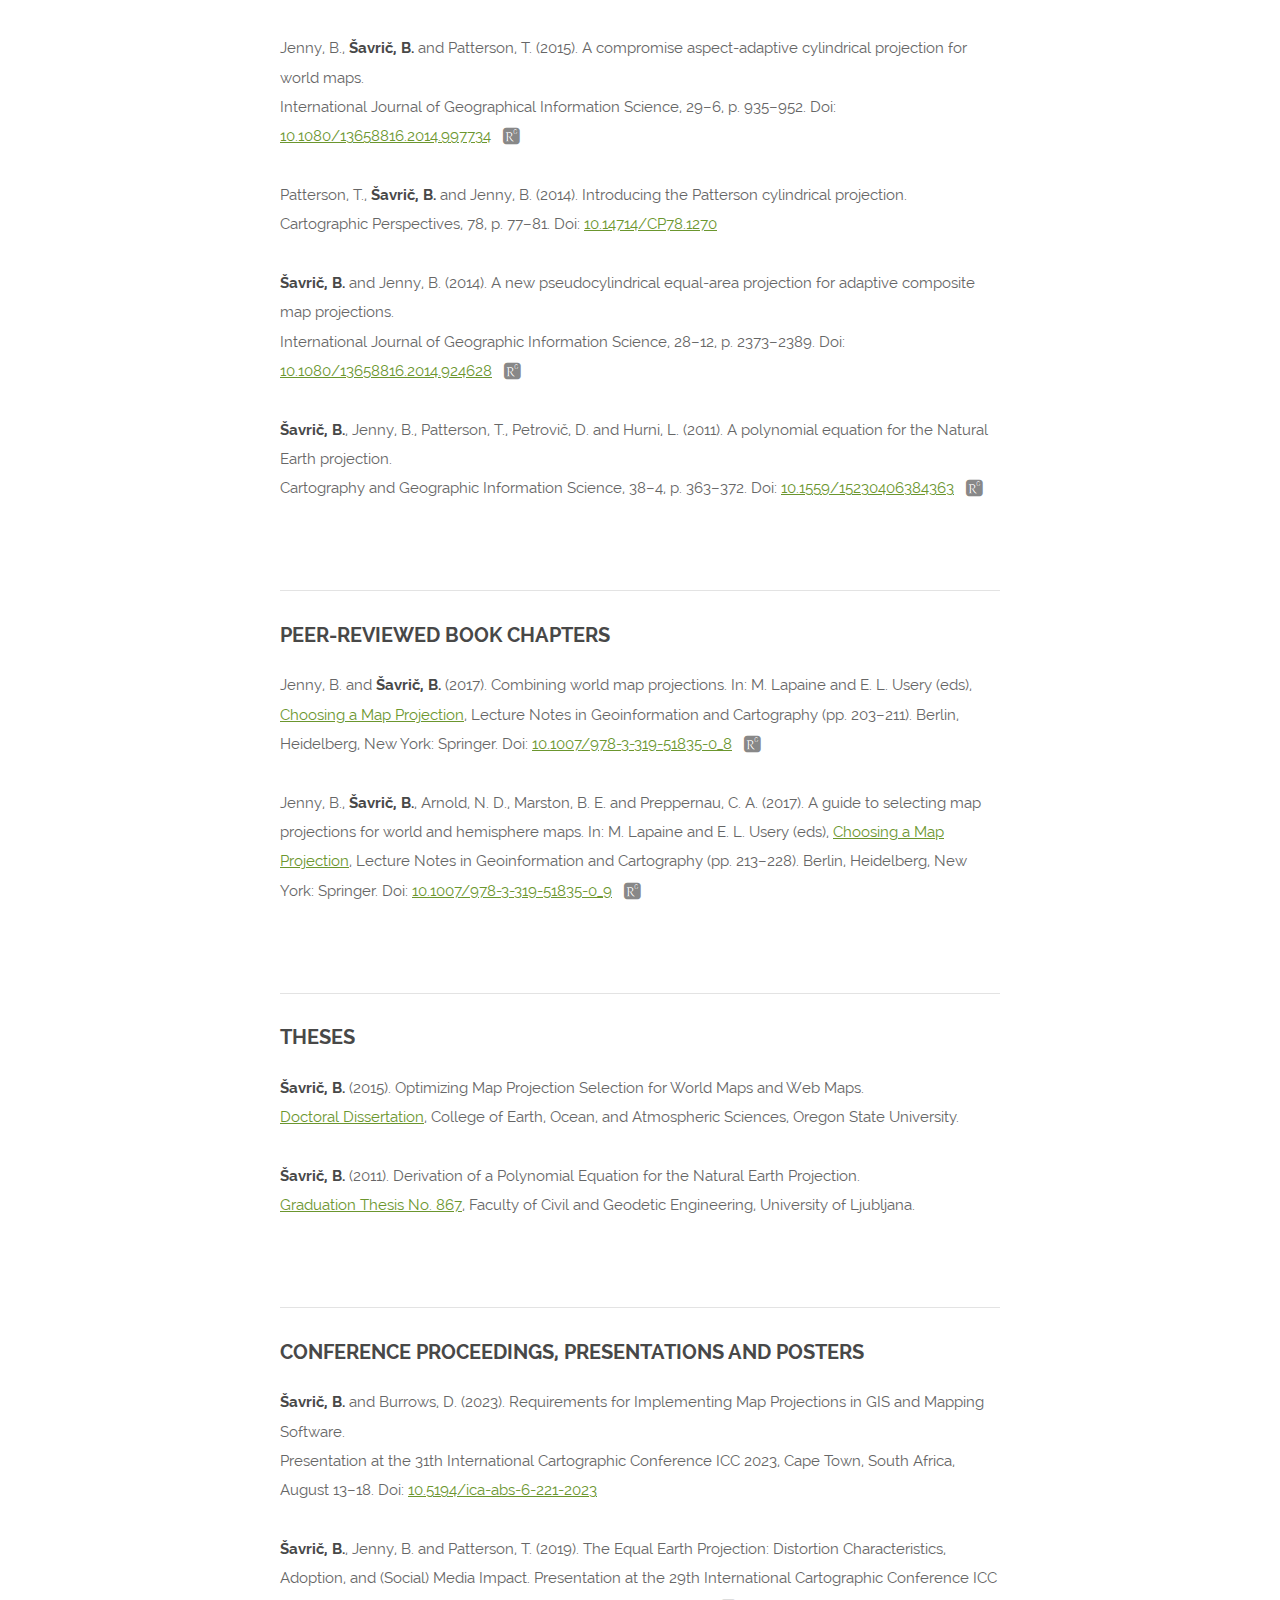
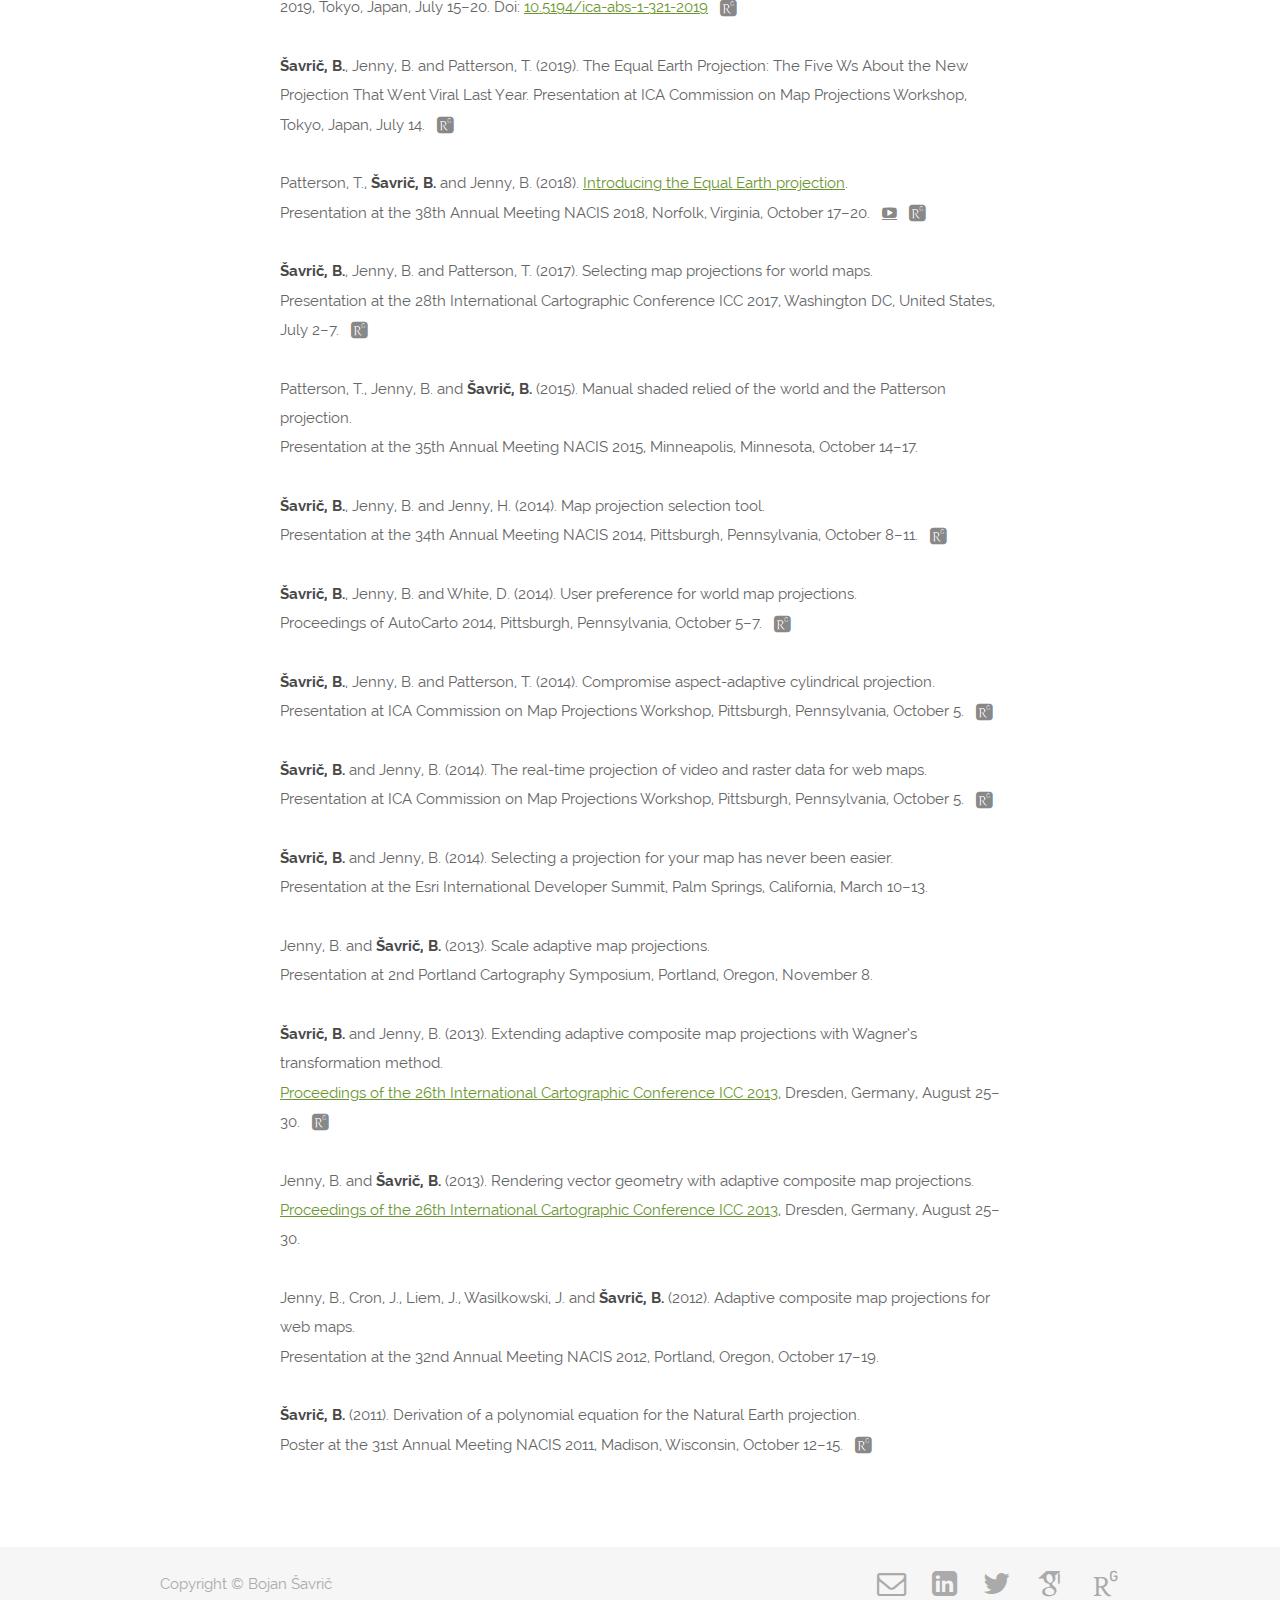
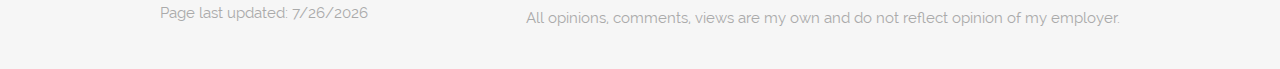
<file: publications.html>
<!DOCTYPE HTML>
<!--
	Spatial by TEMPLATED
	templated.co @templatedco
	Released for free under the Creative Commons Attribution 3.0 license (templated.co/license)
-->
<html>
	<head>
		<title>Bojan Šavrič</title>
		<meta http-equiv="content-type" content="text/html; charset=utf-8" />
		<meta name="description" content="" />
		<meta name="keywords" content="" />
		<!--[if lte IE 8]><script src="js/html5shiv.js"></script><![endif]-->
		<script src="js/jquery.min.js"></script>
		<script src="js/jquery.dropotron.min.js"></script>
		<script src="js/skel.min.js"></script>
		<script src="js/skel-layers.min.js"></script>
		<script src="js/init.js"></script>
		<noscript>
			<link rel="stylesheet" href="css/skel.css" />
			<link rel="stylesheet" href="css/style.css" />
			<link rel="stylesheet" href="css/style-xlarge.css" />
		</noscript>
		<!--ICON-->
		<link href="images/favicon-32x32.png" rel="shortcut icon" type="image/x-icon" />
	</head>
	<body onload="updateDate()">

		<!-- Header -->
			<header id="header">
				<ul class="icons" style="margin-left: 1em;"><li><a href="index.html" class="icon fa-home" title="Home"></a></li></ul>
				<nav id="nav">
					<ul>
						<li>
							<a href="projections.html">Projections</a>
							<ul>
								<li><a href="projections.html#">Natural Earth</a></li>
								<li><a href="projections.html#NE2p">Natural Earth II</a></li>
								<li><a href="projections.html#Patterson">Patterson</a></li>
								<li><a href="projections.html#EEp">Equal Earth</a></li>
								<li><a href="projections.html#AdaptiveComposite">Adaptive Composite</a></li>
								<li><a href="projections.html#AspectAdaptive">Aspect-Adaptive</a></li>
								<li><a href="projections.html#Hufnagel">Hufnagel</a></li>
							</ul>
						</li>
						<li>
							<a href="tools.html">Tools</a>
							<ul>
								<li><a href="tools.html#">Projection Wizard</a></li>
								<li><a href="tools.html#Scripts">Other Scripts</a></li>
								<li><a href="tools.html#Libraries">Code libraries</a></li>
							</ul>
						</li>					
						<li>
							<a href="doctoral.html">Research</a>
							<ul>
								<li><a href="doctoral.html">Doctoral</a></li>
								<li><a href="diploma.html">Diploma</a></li>
							</ul>
						</li>	
						<li>
							<b><a href="publications.html">Publications</a></b>
							<ul>
								<li><a href="publications.html#">Journals</a></li>
								<li><a href="publications.html#BookChs">Book Chs</a></li>
								<li><a href="publications.html#Theses">Theses</a></li>
								<li><a href="publications.html#Conferences">Conferences</a></li>
							</ul>
						</li>
					</ul>
				</nav>
			</header>

		<!-- Main -->
			<section id="main" class="wrapper">
				<div class="container 75%">

					<header>
						<h3>Journal Publications</h3>
					</header>
					
					<p>Kelly, K. and <strong>Šavrič, B.</strong> (2021). Area and volume computation of longitude-latitude grids and three-dimensional meshes.</br>
					Transactions in GIS, 25-1, p. 6–24. Doi: <a href="http://dx.doi.org/10.1111/tgis.12636">10.1111/tgis.12636</a>
					&nbsp;&nbsp;<a href="https://www.researchgate.net/publication/341827240_Area_and_volume_computation_of_longitude-latitude_grids_and_three-dimensional_meshes" style="color: #888"><i class="ai ai-researchgate-square ai-lg"></i></a></p>
					
					<p><strong>Šavrič, B.</strong>, Patterson, T. and Jenny, B. (2019). The Equal Earth map projection.</br>
					International Journal of Geographical Information Science, 33–3, p. 454–465. Doi: <a href="https://doi.org/10.1080/13658816.2018.1504949">10.1080/13658816.2018.1504949</a>
					&nbsp;&nbsp;<a href="https://www.researchgate.net/publication/326879978_The_Equal_Earth_map_projection" style="color: #888"><i class="ai ai-researchgate-square ai-lg"></i></a></p>
					
					<p>Berk, S., Boldin, D. and <strong>Šavrič, B.</strong> (2018). Nedavne posodobitve zbirke geodetskih parametrov EPSG in pregled podatkov, pomembnih za Slovenijo (ang. Recent updates to the EPSG geodetic parameter dataset and an overview of data relevant for Slovenia).</br>
					Geodetski Vestnik, 62-4, p. 668–678. (<a href="http://geodetski-vestnik.com/62/4/gv62-4_berk.pdf">Professional discussion article</a>, in Slovenian).</p>

					<p><strong>Šavrič, B.</strong>, Patterson, T. and Jenny, B. (2018). Ekvivalentna zemljina kartografska projekcija (eng. Equal Earth map projection).</br>
					Geodetski Vestnik, 62-3, p. 487–490. (<a href="http://geodetski-vestnik.com/62/3/gv62-3_savric.pdf">Professional discussion article</a>, in Slovenian).</p>
					
					<p>Jenny, B. and <strong>Šavrič, B.</strong> (2018). Enhancing adaptive composite map projections: Wagner transformation between the Lambert azimuthal and the transverse cylindrical equal-area projections.</br>
					Cartography and Geographic Information Science, 45-5, p. 456–463. Doi: <a href="http://dx.doi.org/10.1080/15230406.2017.1379036">10.1080/15230406.2017.1379036</a>
					&nbsp;&nbsp;<a href="https://www.researchgate.net/publication/320166855_Enhancing_adaptive_composite_map_projections_Wagner_transformation_between_the_Lambert_azimuthal_and_the_transverse_cylindrical_equal-area_projections" style="color: #888"><i class="ai ai-researchgate-square ai-lg"></i></a></p>
					
					<p>Jenny, B., <strong>Šavrič, B.</strong> and Strebe D. R. (2017). A computational method for the Hufnagel pseudcylindric map projection family.</br>
					Cartography and Geographic Information Science, 44–1, p. 86–94. Doi: <a href="http://dx.doi.org/10.1080/15230406.2015.1128853">10.1080/15230406.2015.1128853</a>
					&nbsp;&nbsp;<a href="https://www.researchgate.net/publication/296196627_A_computational_method_for_the_Hufnagel_pseudocylindric_map_projection_family" style="color: #888"><i class="ai ai-researchgate-square ai-lg"></i></a></p>
					
					<p>Jenny, B., Liem, J., <strong>Šavrič, B.</strong> and Putman, W. M. (2016). Interactive video maps: A year in the life of earth’s CO2.</br>
					Journal of Maps, 12–sup1, p. 36–42. Doi: <a href="http://dx.doi.org/10.1080/17445647.2016.1157323">10.1080/17445647.2016.1157323</a></br>
					<i class="fa fa-trophy" aria-hidden="true"></i>&nbsp;2016 <a href="http://explore.tandfonline.com/cfp/est/tjom-best-map-2016">Best Map Award</a> by the Journal of Maps</p>
					
					<p><strong>Šavrič, B.</strong>, Jenny, B. and Jenny, H. (2016). Projection Wizard – An online map projection selection tool.</br>
					The Cartographic Journal, 53–2, p. 177–185. Doi: <a href="http://dx.doi.org/10.1080/00087041.2015.1131938">10.1080/00087041.2015.1131938</a></br>
					<i class="fa fa-trophy" aria-hidden="true"></i>&nbsp;2017 <a href="http://www.cartography.org.uk/awards/past-winners/past-winners2017/">Henry Johns Best Paper Award</a> by the British Cartographic Society</p>
					
					<p><strong>Šavrič, B.</strong> and Jenny, B. (2016). Automating the selection of standard parallels for conic map projections.</br>
					Computers and Geosciences, 90, p. 202–212. Doi: <a href="http://dx.doi.org/10.1016/j.cageo.2016.02.020">10.1016/j.cageo.2016.02.020</a>
					&nbsp;&nbsp;<a href="https://www.researchgate.net/publication/297598590_Automating_the_Selection_of_Standard_Parallels_for_Conic_Map_Projections" style="color: #888"><i class="ai ai-researchgate-square ai-lg"></i></a></p>
					
					<p>Jenny, B., <strong>&Scaron;avri&ccaron;, B.</strong> and Liem, J. (2016). Real-time raster projection for web maps.</br>
					International Journal of Digital Earth, 9–3, p. 215–229. Doi: <a href="http://dx.doi.org/10.1080/17538947.2014.1002867">10.1080/17538947.2014.1002867</a>
					&nbsp;&nbsp;<a href="https://www.researchgate.net/publication/276317060_Real-time_raster_projection_for_web_maps" style="color: #888"><i class="ai ai-researchgate-square ai-lg"></i></a></p>
					
					<p><strong>Šavrič, B.</strong>, Patterson, T. and Jenny, B. (2015). The Natural Earth II world map projection.</br>
					International Journal of Cartography, 1–2, p. 123–133. Doi: <a href="http://dx.doi.org/10.1080/23729333.2015.1093312">10.1080/23729333.2015.1093312</a>
					&nbsp;&nbsp;<a href="https://www.researchgate.net/publication/290447301_The_Natural_Earth_II_world_map_projection" style="color: #888"><i class="ai ai-researchgate-square ai-lg"></i></a></p>
					
					<p><strong>Šavrič, B.</strong>, Jenny, B., White, D. and Strebe D. R. (2015). User preferences for world map projections.</br>
					Cartography and Geographic Information Science, 42–5, p. 398–409. Doi: <a href="http://dx.doi.org/10.1080/15230406.2015.1014425">10.1080/15230406.2015.1014425</a>
					&nbsp;&nbsp;<a href="https://www.researchgate.net/publication/273517879_User_preferences_for_world_map_projections" style="color: #888"><i class="ai ai-researchgate-square ai-lg"></i></a></p>
					
					<p>Jenny, B., <strong>Šavrič, B.</strong> and Patterson, T. (2015). A compromise aspect-adaptive cylindrical projection for world maps.</br>
					International Journal of Geographical Information Science, 29–6, p. 935–952. Doi: <a href="http://dx.doi.org/10.1080/13658816.2014.997734">10.1080/13658816.2014.997734</a>
					&nbsp;&nbsp;<a href="https://www.researchgate.net/publication/276834169_A_compromise_aspect-adaptive_cylindrical_projection_for_world_maps" style="color: #888"><i class="ai ai-researchgate-square ai-lg"></i></a></p>
					
					<p>Patterson, T., <strong>Šavrič, B.</strong> and Jenny, B. (2014). Introducing the Patterson cylindrical projection.</br>
					Cartographic Perspectives, 78, p. 77–81. Doi: <a href="http://dx.doi.org/10.14714/CP78.1270">10.14714/CP78.1270</a></p>
					
					<p><strong>Šavrič, B.</strong> and Jenny, B. (2014). A new pseudocylindrical equal-area projection for adaptive composite map projections.</br>
					International Journal of Geographic Information Science, 28–12, p. 2373–2389. Doi: <a href="http://dx.doi.org/10.1080/13658816.2014.924628">10.1080/13658816.2014.924628</a>
					&nbsp;&nbsp;<a href="https://www.researchgate.net/publication/272122469_A_new_pseudocylindrical_equal-area_projection_for_adaptive_composite_map_projections" style="color: #888"><i class="ai ai-researchgate-square ai-lg"></i></a></p>
					<p id="BookChs">
					
					<strong>Šavrič, B.</strong>, Jenny, B., Patterson, T., Petrovič, D. and Hurni, L. (2011). A polynomial equation for the Natural Earth projection.</br>
					Cartography and Geographic Information Science, 38–4, p. 363–372. Doi: <a href="http://www.tandfonline.com/doi/abs/10.1559/15230406384363">10.1559/15230406384363</a>
					&nbsp;&nbsp;<a href="https://www.researchgate.net/publication/261661210_A_polynomial_equation_for_the_Natural_Earth_projection" style="color: #888"><i class="ai ai-researchgate-square ai-lg"></i></a></p>	
					
					</br><hr />
					
					<header>
						<h3>Peer-reviewed Book Chapters</h3>	
					</header>	
					
					<p>Jenny, B. and <strong>Šavrič, B.</strong> (2017). Combining world map projections. In: M. Lapaine and E. L. Usery (eds), <a href="https://link.springer.com/book/10.1007%2F978-3-319-51835-0">Choosing a Map Projection</a>, Lecture Notes in Geoinformation and Cartography (pp. 203–211). Berlin, Heidelberg, New York: Springer. Doi: <a href="https://link.springer.com/chapter/10.1007/978-3-319-51835-0_8">10.1007/978-3-319-51835-0_8</a>
					&nbsp;&nbsp;<a href="https://www.researchgate.net/publication/315857917_A_Guide_to_Selecting_Map_Projections_for_World_and_Hemisphere_Maps" style="color: #888"><i class="ai ai-researchgate-square ai-lg"></i></a></p>
					<p id="Theses">
					<p>Jenny, B., <strong>Šavrič, B.</strong>, Arnold, N. D., Marston, B. E. and Preppernau, C. A. (2017). A guide to selecting map projections for world and hemisphere maps. In: M. Lapaine and E. L. Usery (eds), <a href="https://link.springer.com/book/10.1007%2F978-3-319-51835-0">Choosing a Map Projection</a>, Lecture Notes in Geoinformation and Cartography</a> (pp. 213–228). Berlin, Heidelberg, New York: Springer. Doi: <a href="https://link.springer.com/chapter/10.1007/978-3-319-51835-0_9">10.1007/978-3-319-51835-0_9</a>
					&nbsp;&nbsp;<a href="https://www.researchgate.net/publication/315860317_Combining_World_Map_Projections" style="color: #888"><i class="ai ai-researchgate-square ai-lg"></i></a></p>
					</br><hr />
					
					<header>
						<h3>Theses</h3>
					</header>
					
					<p><strong>Šavrič, B.</strong> (2015). Optimizing Map Projection Selection for World Maps and Web Maps. </br><a href="https://ir.library.oregonstate.edu/xmlui/handle/1957/55790">Doctoral Dissertation</a>, College of Earth, Ocean, and Atmospheric Sciences, Oregon State University.</p>		
					<p id="Conferences">
					<strong>Šavrič, B.</strong> (2011). Derivation of a Polynomial Equation for the Natural Earth Projection. </br><a href="http://drugg.fgg.uni-lj.si/1736/">Graduation Thesis No. 867</a>, Faculty of Civil and Geodetic Engineering, University of Ljubljana.</p>
					</br><hr />
					
					<header>
						<h3>Conference proceedings, presentations and posters </h3>
					</header>
					
					<p><strong>Šavrič, B.</strong> and Burrows, D. (2023). Requirements for Implementing Map Projections in GIS and Mapping Software. </br>
					Presentation at the 31th International Cartographic Conference ICC 2023, Cape Town, South Africa, August 13–18. Doi: <a href="https://doi.org/10.5194/ica-abs-6-221-2023">10.5194/ica-abs-6-221-2023</a></p>
					
					<p><strong>Šavrič, B.</strong>, Jenny, B. and Patterson, T. (2019). The Equal Earth Projection: Distortion Characteristics, Adoption, and (Social) Media Impact.
					Presentation at the 29th International Cartographic Conference ICC 2019, Tokyo, Japan, July 15–20. Doi: <a href="https://doi.org/10.5194/ica-abs-1-321-2019">10.5194/ica-abs-1-321-2019</a>
					&nbsp;&nbsp;<a href="https://www.researchgate.net/publication/333855743_The_Equal_Earth_Projection_Distortion_Characteristics_Adoption_and_Social_Media_Impact" style="color: #888"><i class="ai ai-researchgate-square ai-lg"></i></a></p>

					<p><strong>Šavrič, B.</strong>, Jenny, B. and Patterson, T. (2019). The Equal Earth Projection: The Five Ws About the New Projection That Went Viral Last Year.
					Presentation at ICA Commission on Map Projections Workshop, Tokyo, Japan, July 14.
					&nbsp;&nbsp;<a href="https://www.researchgate.net/publication/334453280_The_Equal_Earth_Projection_The_Five_Ws_about_the_new_projection_that_went_viral_last_year" style="color: #888"><i class="ai ai-researchgate-square ai-lg"></i></a></p>

					<p>Patterson, T., <strong>Šavrič, B.</strong> and Jenny, B. (2018). <a href="http://www.equal-earth.com/NACIS_slides.pdf">Introducing the Equal Earth projection</a>.</br>
					Presentation at the 38th Annual Meeting NACIS 2018, Norfolk, Virginia, October 17–20.
					&nbsp;&nbsp;<a href="https://www.youtube.com/watch?v=m5Te3JZfPDM" style="color: #888"><i class="fas icon fa-youtube-play"></i></a>
					&nbsp;&nbsp;<a href="https://www.researchgate.net/publication/328430123_Introducing_the_Equal_Earth_Projection" style="color: #888"><i class="ai ai-researchgate-square ai-lg"></i></a></p>
					
					<p><strong>Šavrič, B.</strong>, Jenny, B. and Patterson, T. (2017). Selecting map projections for world maps.</br>
					Presentation at the 28th International Cartographic Conference ICC 2017</a>, Washington DC, United States, July 2–7.
					&nbsp;&nbsp;<a href="https://www.researchgate.net/publication/318223353_Selecting_map_projections_for_world_maps" style="color: #888"><i class="ai ai-researchgate-square ai-lg"></i></a></p>
					
					<p>Patterson, T., Jenny, B. and <strong>Šavrič, B.</strong> (2015). Manual shaded relied of the world and the Patterson projection. </br>
					Presentation at the 35th Annual Meeting NACIS 2015, Minneapolis, Minnesota, October 14–17.</p>		
					
					<p><strong>Šavrič, B.</strong>, Jenny, B. and Jenny, H. (2014). Map projection selection tool.</br>
					Presentation at the 34th Annual Meeting NACIS 2014, Pittsburgh, Pennsylvania, October 8–11.
					&nbsp;&nbsp;<a href="https://www.researchgate.net/publication/281067096_Projection_Wizard_Map_Projection_Selection_Tool" style="color: #888"><i class="ai ai-researchgate-square ai-lg"></i></a></p>		
					
					<p><strong>Šavrič, B.</strong>, Jenny, B. and White, D. (2014). User preference for world map projections.</br>
					Proceedings of AutoCarto 2014, Pittsburgh, Pennsylvania, October 5–7.
					&nbsp;&nbsp;<a href="https://www.researchgate.net/publication/296196438_User_Preferences_for_World_Map_Projections" style="color: #888"><i class="ai ai-researchgate-square ai-lg"></i></a></p>		
					
					<p><strong>Šavrič, B.</strong>, Jenny, B. and Patterson, T. (2014). Compromise aspect-adaptive cylindrical projection.</br>
					Presentation at ICA Commission on Map Projections Workshop, Pittsburgh, Pennsylvania, October 5.
					&nbsp;&nbsp;<a href="https://www.researchgate.net/publication/296196442_Compromise_Aspect-adaptive_Cylindrical_Projection" style="color: #888"><i class="ai ai-researchgate-square ai-lg"></i></a></p>		
					
					<p><strong>Šavrič, B.</strong> and Jenny, B. (2014). The real-time projection of video and raster data for web maps.</br>
					Presentation at ICA Commission on Map Projections Workshop, Pittsburgh, Pennsylvania, October 5.
					&nbsp;&nbsp;<a href="https://www.researchgate.net/publication/296196394_The_Real-time_Projection_of_Video_and_Raster_Data_for_Web_Maps" style="color: #888"><i class="ai ai-researchgate-square ai-lg"></i></a></p>	
					
					<p><strong>Šavrič, B.</strong> and Jenny, B. (2014). Selecting a projection for your map has never been easier.</br>
					Presentation at the Esri International Developer Summit, Palm Springs, California, March 10–13.</p>		
					
					<p>Jenny, B. and <strong>Šavrič, B.</strong> (2013). Scale adaptive map projections.</br>
					Presentation at 2nd Portland Cartography Symposium, Portland, Oregon, November 8.</p>		
					
					<p><strong>Šavrič, B.</strong> and Jenny, B. (2013). Extending adaptive composite map projections with Wagner’s transformation method.</br>
					<a href="http://icaci.org/files/documents/ICC_proceedings/ICC2013/_extendedAbstract/47_proceeding.pdf">Proceedings of the 26th International Cartographic Conference ICC 2013</a>, Dresden, Germany, August 25–30.
					&nbsp;&nbsp;<a href="https://www.researchgate.net/publication/296196429_Extending_Adaptive_Composite_Map_Projections_with_Wagner's_Transformation_Method" style="color: #888"><i class="ai ai-researchgate-square ai-lg"></i></a></p>		
					
					<p>Jenny, B. and <strong>Šavrič, B.</strong> (2013). Rendering vector geometry with adaptive composite map projections.</br>
					<a href="http://icaci.org/files/documents/ICC_proceedings/ICC2013/_extendedAbstract/115_proceeding.pdf">Proceedings of the 26th International Cartographic Conference ICC 2013</a>, Dresden, Germany, August 25–30.</p>		
					
					<p>Jenny, B., Cron, J., Liem, J., Wasilkowski, J. and <strong>Šavrič, B.</strong> (2012). Adaptive composite map projections for web maps. </br>
					Presentation at the 32nd Annual Meeting NACIS 2012, Portland, Oregon, October 17–19.</p>		
					
					<p><strong>Šavrič, B.</strong> (2011). Derivation of a polynomial equation for the Natural Earth projection</a>.</br>
					Poster at the 31st Annual Meeting NACIS 2011, Madison, Wisconsin, October 12–15.
					&nbsp;&nbsp;<a href="https://www.researchgate.net/publication/296196180_Derivation_of_a_Polynomial_Equation_for_the_Natural_Earth_Projection" style="color: #888"><i class="ai ai-researchgate-square ai-lg"></i></a></p>
				</div>
			</section>

		<!-- Footer -->
		<footer id="footer">
			<div class="container">
				<div class="row 200%" style="text-align: right;">
					<div class="4u 12u$(medium)" style="text-align: left;">
						Copyright &copy; Bojan &Scaron;avri&ccaron;<p id="update" style="margin: 0 0 0 0;"></p>
					</div>
					<div class="8u$ 12u$(medium)">
						<ul class="icons">
							<li><a href="mailto:BSavric@esri.com" class="icon fa-envelope-o"></a></li>
							<li><a href="https://www.linkedin.com/in/bojan-savric/" class="icon fa-linkedin-square"></a></li>
							<li><a href="https://twitter.com/BojanSavric" class="icon fa-twitter"></a></li>
							<li><a href="https://scholar.google.si/citations?user=8Ldc7wIAAAAJ" class="icon"><i class="ai ai-google-scholar ai-2x"></i></a></li>
							<li><a href="http://www.researchgate.net/profile/Bojan_Savric2" class="icon"><i class="ai ai-researchgate ai-2x"></i></a></li>
						</ul>
						All opinions, comments, views are my own and do not reflect opinion of my employer.
					</div>
				</div>					
			</div>
		</footer>

	</body>
</html>
</file>
<file: css/style-xlarge.css>
/*
	Spatial by TEMPLATED
	templated.co @templatedco
	Released for free under the Creative Commons Attribution 3.0 license (templated.co/license)
*/

/* Basic */

	body, input, select, textarea {
		font-size: 11pt;
	}
</file>
<file: Tools/ie6.css>
.f-x1 { height:100% }
.f-x2 { height:1px }
.f-x3 { display:inline }
img { behavior: url("pngbehavior.htc"); }
div#PageDiv { height:100% }
</file>
<file: css/skel.css>
/* skel-baseline v2.0.3 | (c) n33 | getskel.com | MIT licensed */

/* Resets (http://meyerweb.com/eric/tools/css/reset/ | v2.0 | 20110126 | License: none (public domain)) */

	html,body,div,span,applet,object,iframe,h1,h2,h3,h4,h5,h6,p,blockquote,pre,a,abbr,acronym,address,big,cite,code,del,dfn,em,img,ins,kbd,q,s,samp,small,strike,strong,sub,sup,tt,var,b,u,i,center,dl,dt,dd,ol,ul,li,fieldset,form,label,legend,table,caption,tbody,tfoot,thead,tr,th,td,article,aside,canvas,details,embed,figure,figcaption,footer,header,hgroup,menu,nav,output,ruby,section,summary,time,mark,audio,video{margin:0;padding:0;border:0;font-size:100%;font:inherit;vertical-align:baseline;}article,aside,details,figcaption,figure,footer,header,hgroup,menu,nav,section{display:block;}body{line-height:1;}ol,ul{list-style:none;}blockquote,q{quotes:none;}blockquote:before,blockquote:after,q:before,q:after{content:'';content:none;}table{border-collapse:collapse;border-spacing:0;}body{-webkit-text-size-adjust:none}

/* Box Model */

	*, *:before, *:after {
		-moz-box-sizing: border-box;
		-webkit-box-sizing: border-box;
		box-sizing: border-box;
	}

/* Container */

	.container {
		margin-left: auto;
		margin-right: auto;

		/* width: (containers) */
		width: 1200px;
	}

	/* Modifiers */

		/* 125% */
			.container.\31 25\25 {
				width: 100%;

				/* max-width: (containers * 1.25) */
				max-width: 1500px;

				/* min-width: (containers) */
				min-width: 1200px;
			}

		/* 75% */
			.container.\37 5\25 {

				/* width: (containers * 0.75) */
				width: 900px;

			}

		/* 50% */
			.container.\35 0\25 {

				/* width: (containers * 0.50) */
				width: 600px;

			}

		/* 25% */
			.container.\32 5\25 {

				/* width: (containers * 0.25) */
				width: 300px;

			}

/* Grid */

	.row {
		border-bottom: solid 1px transparent;
	}

	.row > * {
		float: left;
	}

	.row:after, .row:before {
		content: '';
		display: block;
		clear: both;
		height: 0;
	}

	.row.uniform > * > :first-child {
		margin-top: 0;
	}

	.row.uniform > * > :last-child {
		margin-bottom: 0;
	}

	/* Gutters */

		/* Normal */

			.row > * {
				/* padding: (gutters.horizontal) 0 0 (gutters.vertical) */
				padding: 0 0 0 2em;
			}

			.row {
				/* margin: -(gutters.horizontal) 0 -1px -(gutters.vertical) */
				margin: 0 0 -1px -2em;
			}

			.row.uniform > * {
				/* padding: (gutters.vertical) 0 0 (gutters.vertical) */
				padding: 2em 0 0 2em;
			}

			.row.uniform {
				/* margin: -(gutters.vertical) 0 -1px -(gutters.vertical) */
				margin: -2em 0 -1px -2em;
			}

		/* 200% */

			.row.\32 00\25 > * {
				/* padding: (gutters.horizontal) 0 0 (gutters.vertical) */
				padding: 0 0 0 4em;
			}

			.row.\32 00\25 {
				/* margin: -(gutters.horizontal) 0 -1px -(gutters.vertical) */
				margin: 0 0 -1px -4em;
			}

			.row.uniform.\32 00\25 > * {
				/* padding: (gutters.vertical) 0 0 (gutters.vertical) */
				padding: 4em 0 0 4em;
			}

			.row.uniform.\32 00\25 {
				/* margin: -(gutters.vertical) 0 -1px -(gutters.vertical) */
				margin: -4em 0 -1px -4em;
			}

		/* 150% */

			.row.\31 50\25 > * {
				/* padding: (gutters.horizontal) 0 0 (gutters.vertical) */
				padding: 0 0 0 1.5em;
			}

			.row.\31 50\25 {
				/* margin: -(gutters.horizontal) 0 -1px -(gutters.vertical) */
				margin: 0 0 -1px -1.5em;
			}

			.row.uniform.\31 50\25 > * {
				/* padding: (gutters.vertical) 0 0 (gutters.vertical) */
				padding: 1.5em 0 0 1.5em;
			}

			.row.uniform.\31 50\25 {
				/* margin: -(gutters.vertical) 0 -1px -(gutters.vertical) */
				margin: -1.5em 0 -1px -1.5em;
			}

		/* 50% */

			.row.\35 0\25 > * {
				/* padding: (gutters.horizontal) 0 0 (gutters.vertical) */
				padding: 0 0 0 1em;
			}

			.row.\35 0\25 {
				/* margin: -(gutters.horizontal) 0 -1px -(gutters.vertical) */
				margin: 0 0 -1px -1em;
			}

			.row.uniform.\35 0\25 > * {
				/* padding: (gutters.vertical) 0 0 (gutters.vertical) */
				padding: 1em 0 0 1em;
			}

			.row.uniform.\35 0\25 {
				/* margin: -(gutters.vertical) 0 -1px -(gutters.vertical) */
				margin: -1em 0 -1px -1em;
			}

		/* 25% */

			.row.\32 5\25 > * {
				/* padding: (gutters.horizontal) 0 0 (gutters.vertical) */
				padding: 0 0 0 0.5em;
			}

			.row.\32 5\25 {
				/* margin: -(gutters.horizontal) 0 -1px -(gutters.vertical) */
				margin: 0 0 -1px -0.5em;
			}

			.row.uniform.\32 5\25 > * {
				/* padding: (gutters.vertical) 0 0 (gutters.vertical) */
				padding: 0.5em 0 0 0.5em;
			}

			.row.uniform.\32 5\25 {
				/* margin: -(gutters.vertical) 0 -1px -(gutters.vertical) */
				margin: -0.5em 0 -1px -0.5em;
			}

		/* 0% */

			.row.\30 \25 > * {
				padding: 0;
			}

			.row.\30 \25 {
				margin: 0 0 -1px 0;
			}

	/* Cells */

		.\31 2u, .\31 2u\24 { width: 100%; clear: none; margin-left: 0; }
		.\31 1u, .\31 1u\24 { width: 91.6666666667%; clear: none; margin-left: 0; }
		.\31 0u, .\31 0u\24 { width: 83.3333333333%; clear: none; margin-left: 0; }
		.\39 u, .\39 u\24 { width: 75%; clear: none; margin-left: 0; }
		.\38 u, .\38 u\24 { width: 66.6666666667%; clear: none; margin-left: 0; }
		.\37 u, .\37 u\24 { width: 58.3333333333%; clear: none; margin-left: 0; }
		.\36 u, .\36 u\24 { width: 50%; clear: none; margin-left: 0; }
		.\35 u, .\35 u\24 { width: 41.6666666667%; clear: none; margin-left: 0; }
		.\34 u, .\34 u\24 { width: 33.3333333333%; clear: none; margin-left: 0; }
		.\33 u, .\33 u\24 { width: 25%; clear: none; margin-left: 0; }
		.\32 u, .\32 u\24 { width: 16.6666666667%; clear: none; margin-left: 0; }
		.\31 u, .\31 u\24 { width: 8.3333333333%; clear: none; margin-left: 0; }

		.\31 2u\24 + *,
		.\31 1u\24 + *,
		.\31 0u\24 + *,
		.\39 u\24 + *,
		.\38 u\24 + *,
		.\37 u\24 + *,
		.\36 u\24 + *,
		.\35 u\24 + *,
		.\34 u\24 + *,
		.\33 u\24 + *,
		.\32 u\24 + *,
		.\31 u\24 + * {
			clear: left;
		}

		.\-11u { margin-left: 91.6666666667% }
		.\-10u { margin-left: 83.3333333333% }
		.\-9u { margin-left: 75% }
		.\-8u { margin-left: 66.6666666667% }
		.\-7u { margin-left: 58.3333333333% }
		.\-6u { margin-left: 50% }
		.\-5u { margin-left: 41.6666666667% }
		.\-4u { margin-left: 33.3333333333% }
		.\-3u { margin-left: 25% }
		.\-2u { margin-left: 16.6666666667% }
		.\-1u { margin-left: 8.3333333333% }
</file>
<file: css/style.css>
@charset "UTF-8";
@import url(font-awesome.min.css);
@import url(academicons.min.css);

@font-face {
  font-family: 'Raleway';
  font-style: normal;
  font-weight: 400;
  src: local('Raleway'), url(../fonts/Raleway-Regular.ttf);
}
@font-face {
  font-family: 'Raleway';
  font-style: normal;
  font-weight: 700;
  src: local('Raleway Bold'), url(../fonts/Raleway-Bold.ttf);
}

/* Basic */

	body {
		background: #fff;
	}

		body.landing {
			padding-top: 0 !important;
		}

		body.is-loading *, body.is-loading *:before, body.is-loading *:after {
			-moz-animation: none !important;
			-webkit-animation: none !important;
			-o-animation: none !important;
			-ms-animation: none !important;
			animation: none !important;
			-moz-transition: none !important;
			-webkit-transition: none !important;
			-o-transition: none !important;
			-ms-transition: none !important;
			transition: none !important;
		}

	body, input, select, textarea {
		color: #666;
		font-family: "Raleway", Arial, Helvetica, sans-serif;
		font-size: 13pt;
		line-height: 2em;
	}

	a {
		color: #6B962E;
		text-decoration: underline;
	}

		a:hover {
			text-decoration: none;
		}

	strong, b {
		color: #484848;
		font-weight: 700;
	}

	em, i {
		font-style: italic;
	}

	p {
		margin: 0 0 2em 0;
	}

	h1, h2, h3, h4, h5, h6 {
		color: #484848;
		font-weight: 700;
		line-height: 1em;
		margin: 0 0 1em 0;
		text-transform: uppercase;
	}

		h1 a, h2 a, h3 a, h4 a, h5 a, h6 a {
			color: inherit;
			text-decoration: none;
		}

	h2 {
		font-size: 1.75em;
		line-height: 1.5em;
	}

	h3 {
		font-size: 1.35em;
		line-height: 1.5em;
	}

	h4 {
		font-size: 1.1em;
		line-height: 1.5em;
	}

	h5 {
		font-size: 0.9em;
		line-height: 1.5em;
	}

	h6 {
		font-size: 0.7em;
		line-height: 1.5em;
	}

	sub {
		font-size: 0.8em;
		position: relative;
		top: 0.5em;
	}

	sup {
		font-size: 0.8em;
		position: relative;
		top: -0.5em;
	}

	hr {
		border: 0;
		border-bottom: solid 1px rgba(144, 144, 144, 0.25);
		margin: 2em 0;
	}

		hr.major {
			margin: 3em 0;
		}

	blockquote {
		border-left: solid 4px rgba(144, 144, 144, 0.25);
		font-style: italic;
		margin: 0 0 2em 0;
		padding: 0.5em 0 0.5em 2em;
	}

	code {
		background: rgba(144, 144, 144, 0.075);
		border-radius: 4px;
		border: solid 1px rgba(144, 144, 144, 0.25);
		font-family: "Courier New", monospace;
		font-size: 0.9em;
		margin: 0 0.25em;
		padding: 0.25em 0.65em;
	}

	pre {
		-webkit-overflow-scrolling: touch;
		font-family: "Courier New", monospace;
		font-size: 0.9em;
		margin: 0 0 2em 0;
	}

		pre code {
			display: block;
			line-height: 1.75em;
			padding: 1em 1.5em;
			overflow-x: auto;
		}

	.align-left {
		text-align: left;
	}

	.align-center {
		text-align: center;
	}

	.align-right {
		text-align: right;
	}

/* Section/Article */

	section.special, article.special, header.special {
		text-align: center;
	}

	header p {
		color: #aaa;
		position: relative;
		margin: 0 0 1.5em 0;
		text-transform: uppercase;
	}

	header h2 + p {
		font-size: 1.25em;
		margin-top: -1em;
		line-height: 1.5em;
	}

	header h3 + p {
		font-size: 1.1em;
		margin-top: -0.8em;
		line-height: 1.5em;
	}

	header h4 + p,
	header h5 + p,
	header h6 + p {
		font-size: 0.9em;
		margin-top: -0.6em;
		line-height: 1.5em;
	}

	header.major {
		margin: 0 0 6em 0;
	}

		header.major h2 {
			font-size: 3em;
		}

		header.major h2, header.major h3, header.major h4, header.major h5, header.major h6 {
			display: inline-block;
			margin: 0 0 0.8em;
		}

		header.major p {
			font-size: 1.7em;
			margin-bottom: 0;
		}

/* Form */

	form {
		margin: 0 0 2em 0;
	}

	label {
		color: #484848;
		display: block;
		font-size: 0.9em;
		font-weight: 700;
		margin: 0 0 1em 0;
	}

	input[type="text"],
	input[type="password"],
	input[type="email"],
	select,
	textarea {
		-moz-appearance: none;
		-webkit-appearance: none;
		-o-appearance: none;
		-ms-appearance: none;
		appearance: none;
		background: rgba(144, 144, 144, 0.075);
		border-radius: 4px;
		border: none;
		border: solid 1px rgba(144, 144, 144, 0.25);
		color: inherit;
		display: block;
		outline: 0;
		padding: 0 1em;
		text-decoration: none;
		width: 100%;
	}

		input[type="text"]:invalid,
		input[type="password"]:invalid,
		input[type="email"]:invalid,
		select:invalid,
		textarea:invalid {
			box-shadow: none;
		}

		input[type="text"]:focus,
		input[type="password"]:focus,
		input[type="email"]:focus,
		select:focus,
		textarea:focus {
			border-color: #6B962E;
			box-shadow: 0 0 0 1px #6B962E;
		}

	.select-wrapper {
		text-decoration: none;
		display: block;
		position: relative;
	}

		.select-wrapper:before {
			content: "";
			-moz-osx-font-smoothing: grayscale;
			-webkit-font-smoothing: antialiased;
			font-family: FontAwesome;
			font-style: normal;
			font-weight: normal;
			text-transform: none !important;
		}

		.select-wrapper:before {
			color: rgba(144, 144, 144, 0.25);
			display: block;
			height: 2.75em;
			line-height: 2.75em;
			pointer-events: none;
			position: absolute;
			right: 0;
			text-align: center;
			top: 0;
			width: 2.75em;
		}

		.select-wrapper select::-ms-expand {
			display: none;
		}

	input[type="text"],
	input[type="password"],
	input[type="email"],
	select {
		height: 2.75em;
	}

	textarea {
		padding: 0.75em 1em;
	}

	input[type="checkbox"],
	input[type="radio"] {
		-moz-appearance: none;
		-webkit-appearance: none;
		-o-appearance: none;
		-ms-appearance: none;
		appearance: none;
		display: block;
		float: left;
		margin-right: -2em;
		opacity: 0;
		width: 1em;
		z-index: -1;
	}

		input[type="checkbox"] + label,
		input[type="radio"] + label {
			text-decoration: none;
			color: #666;
			cursor: pointer;
			display: inline-block;
			font-size: 1em;
			font-weight: 400;
			padding-left: 2.4em;
			padding-right: 0.75em;
			position: relative;
		}

			input[type="checkbox"] + label:before,
			input[type="radio"] + label:before {
				-moz-osx-font-smoothing: grayscale;
				-webkit-font-smoothing: antialiased;
				font-family: FontAwesome;
				font-style: normal;
				font-weight: normal;
				text-transform: none !important;
			}

			input[type="checkbox"] + label:before,
			input[type="radio"] + label:before {
				background: rgba(144, 144, 144, 0.075);
				border-radius: 4px;
				border: solid 1px rgba(144, 144, 144, 0.25);
				content: '';
				display: inline-block;
				height: 1.65em;
				left: 0;
				line-height: 1.58125em;
				position: absolute;
				text-align: center;
				top: 0;
				width: 1.65em;
			}

		input[type="checkbox"]:checked + label:before,
		input[type="radio"]:checked + label:before {
			background: #323037;
			border-color: #323037;
			color: #ffffff;
			content: '\f00c';
		}

		input[type="checkbox"]:focus + label:before,
		input[type="radio"]:focus + label:before {
			border-color: #6B962E;
			box-shadow: 0 0 0 1px #6B962E;
		}

	input[type="checkbox"] + label:before {
		border-radius: 4px;
	}

	input[type="radio"] + label:before {
		border-radius: 100%;
	}

	::-webkit-input-placeholder {
		color: #aaa !important;
		opacity: 1.0;
	}

	:-moz-placeholder {
		color: #aaa !important;
		opacity: 1.0;
	}

	::-moz-placeholder {
		color: #aaa !important;
		opacity: 1.0;
	}

	:-ms-input-placeholder {
		color: #aaa !important;
		opacity: 1.0;
	}

	.formerize-placeholder {
		color: #aaa !important;
		opacity: 1.0;
	}

/* Box */

	.box {
		border-radius: 4px;
		border: solid 1px rgba(144, 144, 144, 0.25);
		margin-bottom: 2em;
		padding: 1.5em;
	}

		.box > :last-child,
		.box > :last-child > :last-child,
		.box > :last-child > :last-child > :last-child {
			margin-bottom: 0;
		}

		.box.alt {
			border: 0;
			border-radius: 0;
			padding: 0;
		}

/* Feature */

	.feature-grid {
		position: relative;
	}

		.feature-grid:after {
			clear: both;
			content: '';
			display: block;
		}

		.feature-grid .feature {
			display: inline-block;
			float: left;
			margin-bottom: 3em;
			width: 50%;
		}

			.feature-grid .feature .content {
				width: 100%;
			}

			.feature-grid .feature .image {
				width: 40%;
			}

				.feature-grid .feature .image img {
					display: inline;
					max-width: 100%;
				}

			.feature-grid .feature:nth-child(odd) .content, .feature-grid .feature:nth-child(odd) .image {
				float: right;
				margin-right: 3%;
				text-align: right;
			}

			.feature-grid .feature:nth-child(even) .content, .feature-grid .feature:nth-child(even) .image {
				float: left;
				margin-left: 3%;
				text-align: left;
			}

/* Icon */

	.icon {
		text-decoration: none;
		border-bottom: none;
		position: relative;
	}

		.icon:before {
			-moz-osx-font-smoothing: grayscale;
			-webkit-font-smoothing: antialiased;
			font-family: FontAwesome;
			font-style: normal;
			font-weight: normal;
			text-transform: none !important;
		}

		.icon > .label {
			display: none;
		}

/* Image */

	.image {
		border-radius: 4px;
		border: 0;
		display: inline-block;
		position: relative;
	}

		.image img {
			border-radius: 4px;
			display: block;
		}

		.image.left {
			float: left;
			padding: 0 1.5em 1em 0;
			top: 0.25em;
		}

		.image.right {
			float: right;
			padding: 0 0 1em 1.5em;
			top: 0.25em;
		}

		.image.left, .image.right {
			max-width: 40%;
		}

			.image.left img, .image.right img {
				width: 100%;
			}

		.image.fit {
			display: block;
			margin: 0 0 2em 0;
			width: 100%;
		}

			.image.fit img {
				width: 100%;
			}

		.image.rounded {
			border-radius: 100%;
		}

			.image.rounded img {
				border: solid 0.5em rgba(144, 144, 144, 0.25);
				border-radius: 100%;
			}

		.image.captioned {
			border-radius: 0;
			margin-bottom: 4em;
		}

			.image.captioned img {
				border-radius: 0;
			}

			.image.captioned h3 {
				background-color: #fff;
				box-shadow: 0px 0.0375em 0.125em 0px rgba(0, 0, 0, 0.15);
				display: block;
				padding: 2em 1em;
			}

/* List */

	ol {
		list-style: decimal;
		margin: 0 0 2em 0;
		padding-left: 1.25em;
	}

		ol li {
			padding-left: 0.25em;
		}

	ul {
		list-style: disc;
		margin: 0 0 2em 0;
		padding-left: 1em;
	}

		ul li {
			padding-left: 0.5em;
		}

		ul.alt {
			list-style: none;
			padding-left: 0;
		}

			ul.alt li {
				border-top: solid 1px rgba(144, 144, 144, 0.25);
				padding: 0.5em 0;
			}

				ul.alt li:first-child {
					border-top: 0;
					padding-top: 0;
				}

		ul.icons {
			cursor: default;
			list-style: none;
			padding-left: 0;
		}

			ul.icons li {
				display: inline-block;
				padding: 0 1em 0 0;
			}

				ul.icons li:last-child {
					padding-right: 0;
				}

				ul.icons li .icon:before {
					font-size: 2em;
				}

		ul.actions {
			cursor: default;
			list-style: none;
			padding-left: 0;
		}

			ul.actions li {
				display: inline-block;
				padding: 0 1em 0 0;
				vertical-align: middle;
			}

				ul.actions li:last-child {
					padding-right: 0;
				}

			ul.actions.small li {
				padding: 0 0.5em 0 0;
			}

			ul.actions.vertical li {
				display: block;
				padding: 1em 0 0 0;
			}

				ul.actions.vertical li:first-child {
					padding-top: 0;
				}

				ul.actions.vertical li > * {
					margin-bottom: 0;
				}

			ul.actions.vertical.small li {
				padding: 0.5em 0 0 0;
			}

				ul.actions.vertical.small li:first-child {
					padding-top: 0;
				}

			ul.actions.fit {
				display: table;
				margin-left: -1em;
				padding: 0;
				table-layout: fixed;
				width: calc(100% + 1em);
			}

				ul.actions.fit li {
					display: table-cell;
					padding: 0 0 0 1em;
				}

					ul.actions.fit li > * {
						margin-bottom: 0;
					}

				ul.actions.fit.small {
					margin-left: -0.5em;
					width: calc(100% + 0.5em);
				}

					ul.actions.fit.small li {
						padding: 0 0 0 0.5em;
					}

	dl {
		margin: 0 0 2em 0;
	}

/* Table */

	.table-wrapper {
		-webkit-overflow-scrolling: touch;
		overflow-x: auto;
	}

	table {
		margin: 0 0 2em 0;
		width: 100%;
	}

		table tbody tr {
			border: solid 1px rgba(144, 144, 144, 0.25);
			border-left: 0;
			border-right: 0;
		}

			table tbody tr:nth-child(2n + 1) {
				background-color: rgba(144, 144, 144, 0.075);
			}

		table td {
			padding: 0.75em 0.75em;
		}

		table th {
			color: #484848;
			font-size: 0.9em;
			font-weight: 700;
			padding: 0 0.75em 0.75em 0.75em;
			text-align: left;
		}

		table thead {
			border-bottom: solid 2px rgba(144, 144, 144, 0.25);
		}

		table tfoot {
			border-top: solid 2px rgba(144, 144, 144, 0.25);
		}

		table.alt {
			border-collapse: separate;
		}

			table.alt tbody tr td {
				border: solid 1px rgba(144, 144, 144, 0.25);
				border-left-width: 0;
				border-top-width: 0;
			}

				table.alt tbody tr td:first-child {
					border-left-width: 1px;
				}

			table.alt tbody tr:first-child td {
				border-top-width: 1px;
			}

			table.alt thead {
				border-bottom: 0;
			}

			table.alt tfoot {
				border-top: 0;
			}

/* Button */

	input[type="submit"],
	input[type="reset"],
	input[type="button"],
	.button {
		-moz-appearance: none;
		-webkit-appearance: none;
		-o-appearance: none;
		-ms-appearance: none;
		appearance: none;
		-moz-transition: background-color 0.2s ease-in-out, color 0.2s ease-in-out;
		-webkit-transition: background-color 0.2s ease-in-out, color 0.2s ease-in-out;
		-o-transition: background-color 0.2s ease-in-out, color 0.2s ease-in-out;
		-ms-transition: background-color 0.2s ease-in-out, color 0.2s ease-in-out;
		transition: background-color 0.2s ease-in-out, color 0.2s ease-in-out;
		background-color: #323037;
		border-radius: 4px;
		border: 0;
		color: #ffffff !important;
		cursor: pointer;
		display: inline-block;
		font-weight: 700;
		height: 3.15em;
		line-height: 3.25em;
		padding: 0 2.2em;
		text-align: center;
		text-decoration: none;
		text-transform: uppercase;
		white-space: nowrap;
	}

		input[type="submit"]:hover,
		input[type="reset"]:hover,
		input[type="button"]:hover,
		.button:hover {
			background-color: #3e3c45;
		}

		input[type="submit"]:active,
		input[type="reset"]:active,
		input[type="button"]:active,
		.button:active {
			background-color: #262429;
		}

		input[type="submit"].icon,
		input[type="reset"].icon,
		input[type="button"].icon,
		.button.icon {
			padding-left: 1.35em;
		}

			input[type="submit"].icon:before,
			input[type="reset"].icon:before,
			input[type="button"].icon:before,
			.button.icon:before {
				margin-right: 0.5em;
			}

		input[type="submit"].fit,
		input[type="reset"].fit,
		input[type="button"].fit,
		.button.fit {
			display: block;
			margin: 0 0 1em 0;
			width: 100%;
		}

		input[type="submit"].small,
		input[type="reset"].small,
		input[type="button"].small,
		.button.small {
			font-size: 0.8em;
		}

		input[type="submit"].big,
		input[type="reset"].big,
		input[type="button"].big,
		.button.big {
			font-size: 1.35em;
		}

		input[type="submit"].alt,
		input[type="reset"].alt,
		input[type="button"].alt,
		.button.alt {
			background-color: transparent;
			box-shadow: inset 0 0 0 2px rgba(144, 144, 144, 0.25);
			color: #484848 !important;
		}

			input[type="submit"].alt:hover,
			input[type="reset"].alt:hover,
			input[type="button"].alt:hover,
			.button.alt:hover {
				background-color: rgba(144, 144, 144, 0.075);
			}

			input[type="submit"].alt:active,
			input[type="reset"].alt:active,
			input[type="button"].alt:active,
			.button.alt:active {
				background-color: rgba(144, 144, 144, 0.2);
			}

			input[type="submit"].alt.icon:before,
			input[type="reset"].alt.icon:before,
			input[type="button"].alt.icon:before,
			.button.alt.icon:before {
				color: #aaa;
			}

		input[type="submit"].special,
		input[type="reset"].special,
		input[type="button"].special,
		.button.special {
			background-color: #6B962E;
			color: #ffffff !important;
		}

			input[type="submit"].special:hover,
			input[type="reset"].special:hover,
			input[type="button"].special:hover,
			.button.special:hover {
				background-color: #f44066;
			}

			input[type="submit"].special:active,
			input[type="reset"].special:active,
			input[type="button"].special:active,
			.button.special:active {
				background-color: #f21040;
			}

		input[type="submit"].disabled, input[type="submit"]:disabled,
		input[type="reset"].disabled,
		input[type="reset"]:disabled,
		input[type="button"].disabled,
		input[type="button"]:disabled,
		.button.disabled,
		.button:disabled {
			background-color: #666 !important;
			box-shadow: inset 0 -0.15em 0 0 rgba(0, 0, 0, 0.15);
			color: #fff !important;
			cursor: default;
			opacity: 0.25;
		}

/* Header */

	#skel-layers-wrapper {
		padding-top: 6em;
	}

	body.landing #skel-layers-wrapper {
		padding-top: 0 !important;
	}

	#header {
		background-color: #fff;
		border-bottom: solid 1px rgba(144, 144, 144, 0.25);
		box-shadow: 0px 0.0375em 0.125em 0px rgba(0, 0, 0, 0.05);
		color: #484848;
		cursor: default;
		font-size: 1.25em;
		height: 4.5em;
		left: 0;
		line-height: 4.4em;
		position: fixed;
		text-transform: uppercase;
		top: 0;
		width: 100%;
		z-index: 10000;
	}

		#header h1 {
			color: #484848;
			font-weight: 400;
			height: inherit;
			left: 1.25em;
			line-height: inherit;
			margin: 0;
			padding: 0;
			position: absolute;
			top: 0;
		}

		#header nav {
			height: inherit;
			line-height: inherit;
			position: absolute;
			right: 1.25em;
			top: 0;
			vertical-align: middle;
			margin-right: 1.5em;
		}

			#header nav > ul {
				list-style: none;
				margin: 0;
				padding-left: 0;
			}

				#header nav > ul > li {
					border-radius: 4px;
					display: inline-block;
					margin-left: 2.5em;
					padding-left: 0;
				}

					#header nav > ul > li a {
						-moz-transition: color 0.2s ease-in-out;
						-webkit-transition: color 0.2s ease-in-out;
						-o-transition: color 0.2s ease-in-out;
						-ms-transition: color 0.2s ease-in-out;
						transition: color 0.2s ease-in-out;
						color: #666;
						display: inline-block;
						text-decoration: none;
					}

						#header nav > ul > li a:hover {
							color: #6B962E;
						}

					#header nav > ul > li:first-child {
						margin-left: 0;
					}

					#header nav > ul > li .button {
						border-color: rgba(144, 144, 144, 0.25);
						box-shadow: none;
						height: 3em;
						line-height: 2.9em;
						margin-bottom: 0;
						padding: 0 1.5em;
						position: relative;
						top: -0.075em;
						vertical-align: middle;
					}

		#header .container {
			position: relative;
		}

			#header .container h1 {
				left: 0;
			}

			#header .container nav {
				right: 0;
			}

		#header.alt {
			background-color: transparent;
			border: 0;
			box-shadow: none;
			height: 3.25em;
			line-height: 3.25em;
			position: absolute;
		}

			#header.alt h1 {
				color: #ffffff;
				left: 2.5em;
				top: 2em;
			}

				#header.alt h1 a {
					color: #ffffff;
				}

			#header.alt nav {
				right: 2em;
				top: 2em;
			}

				#header.alt nav a {
					color: #ddd;
				}

					#header.alt nav a:active, #header.alt nav a:hover {
						color: #80bf40;
					}

			#header.alt .button {
				border-color: rgba(255, 255, 255, 0.5);
				color: #ffffff !important;
			}

/* Dropotron */

	.dropotron {
		top: 2em;
		background: rgba(107, 150, 46, .9);
		border-radius: 4px;
		color: inherit;
		min-width: 12em;
		padding: 1em 0;
		color: white;
	}

		.dropotron > li {
			line-height: 2em;
			padding: 0 1em;
			list-style-type: none;
		}

			.dropotron > li > a {
				color: inherit;
				letter-spacing: 2px;
				text-decoration: none;
				text-transform: uppercase;
			}

			.dropotron > li.active > a, .dropotron > li:hover > a {
				color: #484848;
			}

		.dropotron.level-0 {
			border-radius: 0 0 4px 4px;
			font-size: 1em;
			margin-left: -0.5em;
		}
			
			
/* Banner */

	body.is-touch #banner {
		background-attachment: scroll;
	}
	
	#banner {
		padding: 16em 0 13em 0;
		background-image: url("images/overlay.png"), url("../images/banner.jpg");
		background-size: cover;
		background-position: center top;
		background-color: #666;
		background-repeat: no-repeat;
		background-attachment: fixed;
		text-align: center;
	}

		#banner :last-child {
			margin-bottom: 0;
		}

		#banner h2 {
			color: #ffffff;
			display: inline-block;
			font-size: 3.5em;
			line-height: 1.35;
			margin-bottom: 0.5em;
		}

		#banner p {
			color: #aaa;
			font-size: 1.5em;
			margin-bottom: 1.75em;
			text-transform: uppercase;
		}


/* Main */

	#main {
		padding-top: 4em;
	}

/* Wrapper */

	.wrapper {
		padding: 6em 0 4em 0;
	}

		.wrapper.style2 {
			background-color: #f6f6f6;
		}

		.wrapper.style3 {
			background-image: url("images/overlay.png"), url("../images/banner.jpg");
			background-attachment: fixed;
			background-position: center center;
			background-size: cover;
		}

			.wrapper.style3 header.major {
				margin-bottom: 3em;
			}

				.wrapper.style3 header.major h2 {
					color: #ffffff;
				}

	body.is-touch .wrapper.style3 {
		background-attachment: scroll;
	}

/* Footer */

	#footer {
		padding: 1.5em 0 2.5em 0;
		background: #f6f6f6;
		color: #aaa;		
		text-align: center;
	}

		#footer a {
			-moz-transition: color 0.2s ease-in-out;
			-webkit-transition: color 0.2s ease-in-out;
			-o-transition: color 0.2s ease-in-out;
			-ms-transition: color 0.2s ease-in-out;
			transition: color 0.2s ease-in-out;
			color: #aaa;
			text-decoration: none;
		}

			#footer a:active, #footer a:hover {
				color: #666;
			}

		#footer .icons {
			font-size: 1em;
			margin: 0px 0px 0;
		}

			#footer .icons li {
				padding-right: 1.5em;
			}

				#footer .icons li:last-child {
					padding-right: 0;
				}

		#footer .copyright {
			margin: 2em 0;
			padding: 0;
			text-align: center;
			vertical-align: middle;
		}

			#footer .copyright li {
				border-left: solid 1px rgba(144, 144, 144, 0.25);
				display: inline-block;
				list-style: none;
				margin-left: 1.5em;
				padding-left: 1.5em;
			}

				#footer .copyright li:first-child {
					border-left: 0;
					margin-left: 0;
					padding-left: 0;
				}
</file>
